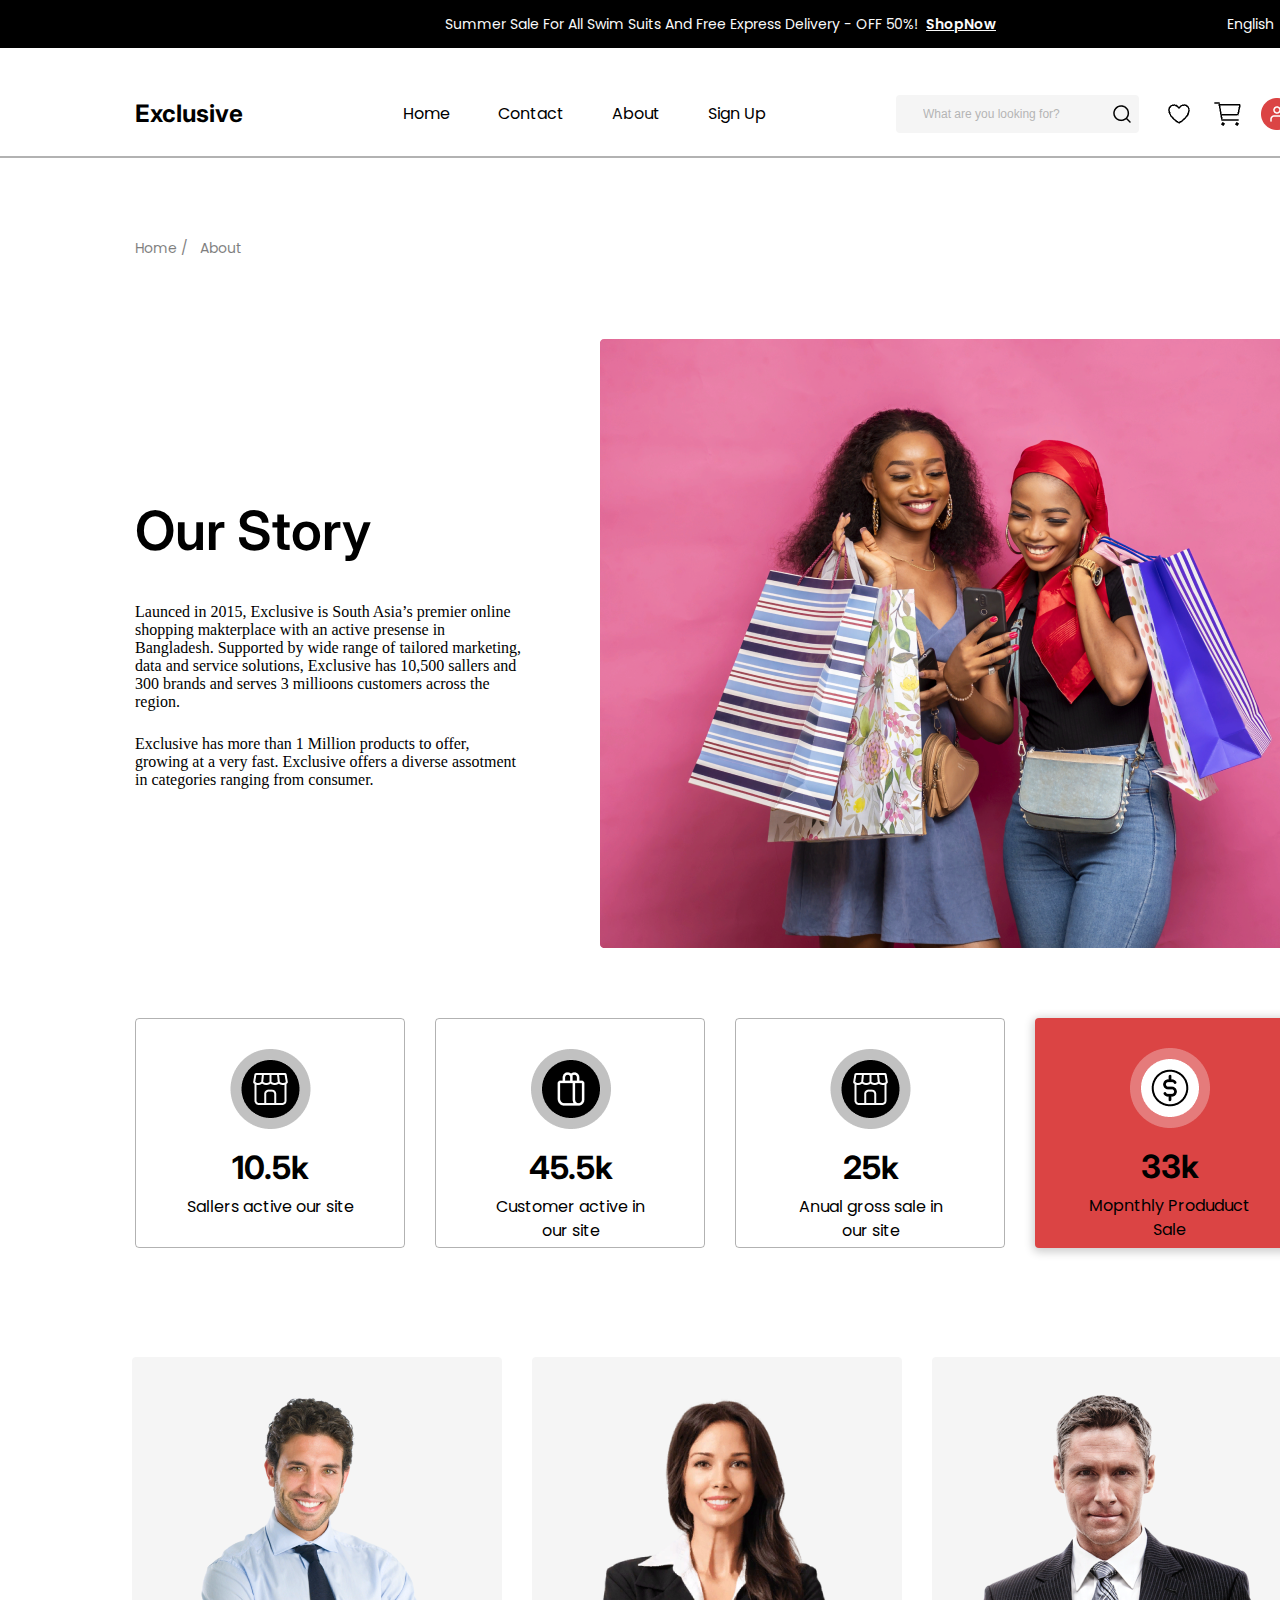
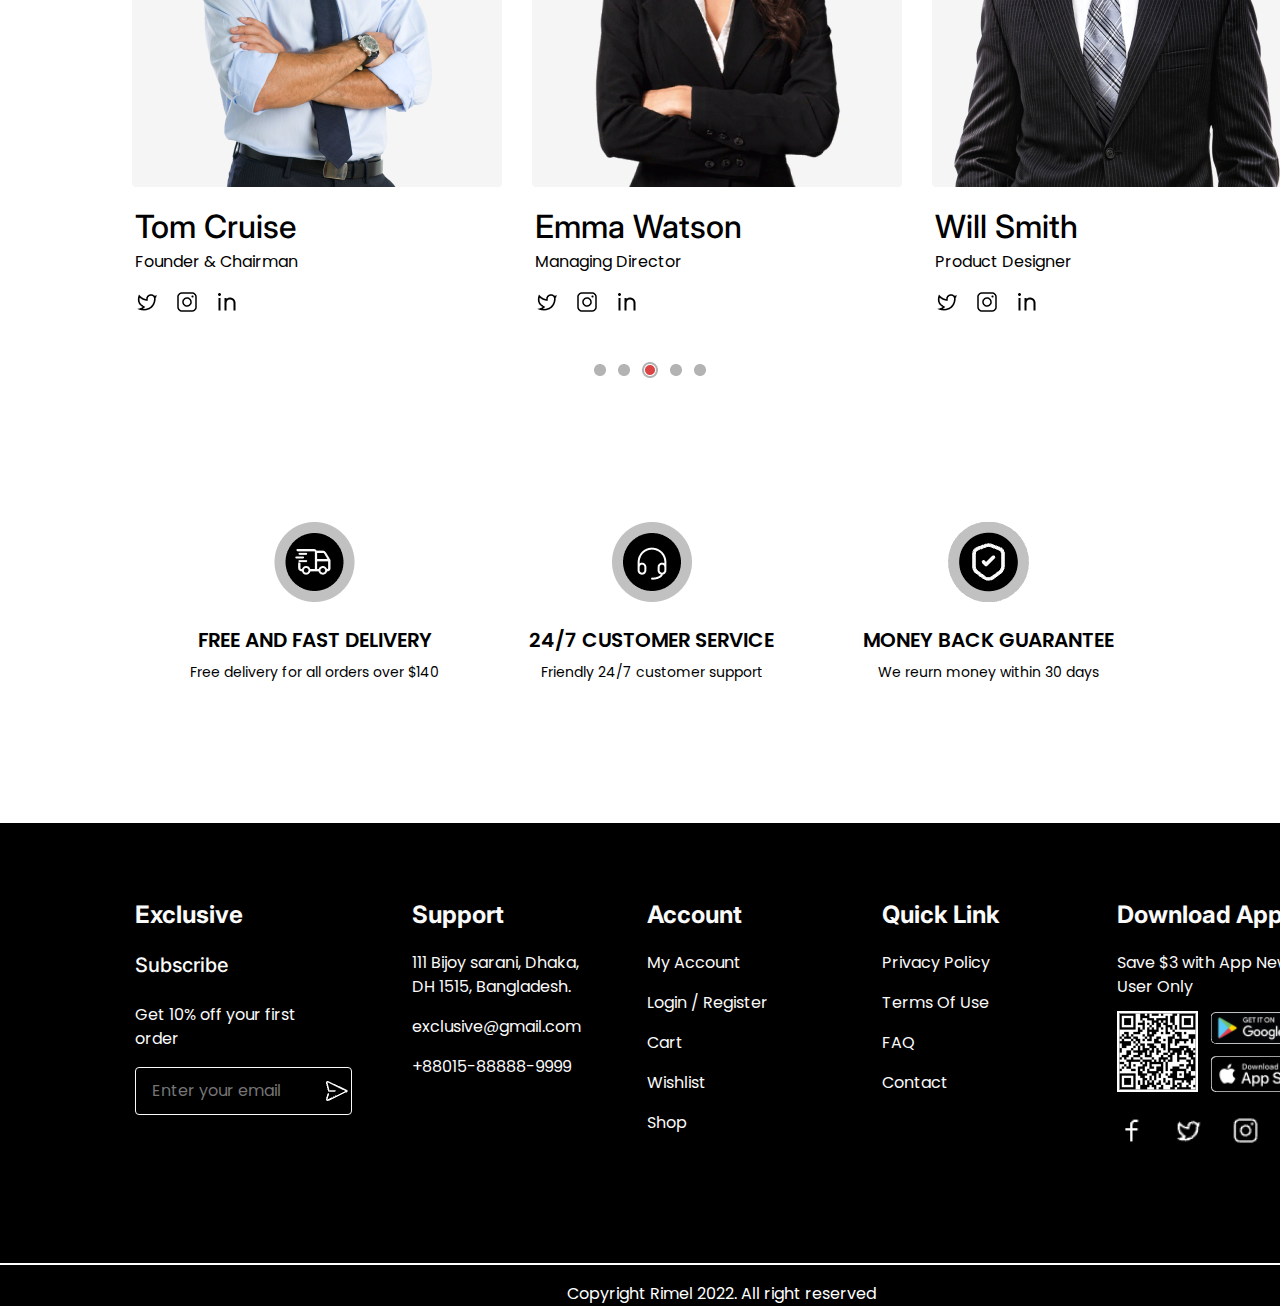
<file: pages/about.html>
<!DOCTYPE html>
<html lang="en">

<head>
    <meta charset="UTF-8">
    <meta name="viewport" content="width=device-width, initial-scale=1.0">
    <link rel="stylesheet" href="../styles/about.css">
    <link rel="preconnect" href="https://fonts.gstatic.com" crossorigin>
    <link
        href="https://fonts.googleapis.com/css2?family=Changa+One:ital@0;1&family=DM+Serif+Display:ital@0;1&family=Inter:wght@100..900&family=Jim+Nightshade&family=Noto+Serif:ital,wght@0,100..900;1,100..900&family=PT+Sans:ital,wght@0,400;0,700;1,400;1,700&family=Poppins:ital,wght@0,100;0,200;0,300;0,400;0,500;0,600;0,700;0,800;0,900;1,100;1,200;1,300;1,400;1,500;1,600;1,700;1,800;1,900&family=Prompt:ital,wght@0,100;0,200;0,300;0,400;0,500;0,600;0,700;0,800;0,900;1,100;1,200;1,300;1,400;1,500;1,600;1,700;1,800;1,900&family=Raleway:ital,wght@0,100..900;1,100..900&family=Roboto:ital,wght@0,100;0,300;0,400;0,500;0,700;0,900;1,100;1,300;1,400;1,500;1,700;1,900&display=swap"
        rel="stylesheet">
    <link rel="preconnect" href="https://fonts.gstatic.com" crossorigin>
    <link
        href="https://fonts.googleapis.com/css2?family=Changa+One:ital@0;1&family=DM+Serif+Display:ital@0;1&family=Inter:wght@100..900&family=Jim+Nightshade&family=Noto+Serif:ital,wght@0,100..900;1,100..900&family=PT+Sans:ital,wght@0,400;0,700;1,400;1,700&family=Poppins:ital,wght@0,100;0,200;0,300;0,400;0,500;0,600;0,700;0,800;0,900;1,100;1,200;1,300;1,400;1,500;1,600;1,700;1,800;1,900&family=Prompt:ital,wght@0,100;0,200;0,300;0,400;0,500;0,600;0,700;0,800;0,900;1,100;1,200;1,300;1,400;1,500;1,600;1,700;1,800;1,900&family=Raleway:ital,wght@0,100..900;1,100..900&family=Roboto:ital,wght@0,100;0,300;0,400;0,500;0,700;0,900;1,100;1,300;1,400;1,500;1,700;1,900&display=swap"
        rel="stylesheet">
    <title>Document</title>
</head>

<body>
    <!--Navbar-->
    <div class="topnavbar">
        <p class="summer">Summer Sale For All Swim Suits And Free Express Delivery - OFF 50%!</p>
        <a class="ShopNow" href="#">ShopNow</a>
        <div class="language">
            <p>English</p>
            <img src="../images/umarbek/checkout/DropDown.png" alt="">
        </div>
    </div>
    <div class="navbar">
        <div class="loglinks">
            <p class="exc">Exclusive</p>
            <ul>
                <li><a href="#">Home</a></li>
                <li><a href="#">Contact</a></li>
                <li><a href="#">About</a></li>
                <li><a href="#">Sign Up</a></li>
            </ul>
        </div>
        <div class="sets">
            <div class="looking">
                <input type="text" placeholder="What are you looking for?">
                <img src="../images/umarbek/checkout/Component 2.png" alt="">
            </div>
            <div class="nots">
                <img src="../images/umarbek/account/Wishlist=Off.png" alt="">
                <img src="../images/umarbek/account/Cart1.png" alt="">
                <img src="../images/umarbek/account/user.png" alt="">
            </div>
        </div>
    </div>
    <div class="line"></div>
    <div class="header">
        <div class="bloglinks">
            <a class="sections" href="#">Home /</a>
            <a class="sections" href="#">About</a>
        </div>
        <div class="container">
            <div class="text">
                <h1>Our Story</h1>
                <p>Launced in 2015, Exclusive is South Asia’s premier online shopping makterplace with an active presense in Bangladesh. Supported by wide range of tailored marketing, data and service solutions, Exclusive has 10,500 sallers and 300 brands and serves 3 millioons customers across the region. </p>
                <p>Exclusive has more than 1 Million products to offer, growing at a very fast. Exclusive offers a diverse assotment in categories ranging  from consumer.</p>
            </div>
            <img src="../images/umarbek/about/Side Image.png" alt="">
        </div>
    </div>
    <div class="header2">
        <div class="Services">
            <div class="home">
                <img src="../images/umarbek/about/Services.png" alt="">
                <h1>10.5k </h1>
                <p>Sallers active our site</p>
            </div>
        </div>
        <div class="Services1">
            <div class="home1">
                <img src="../images/umarbek/about/Services (1).png" alt="">
                <h1>33k </h1>
                <p>Mopnthly Produduct Sale</p>
            </div>
        </div>
        <div class="Services">
            <div class="home">
                <img src="../images/umarbek/about/Services (2).png" alt="">
                <h1>45.5k</h1>
                <p>Customer active in our site</p>
            </div>
        </div>
        <div class="Services">
            <div class="home">
                <img src="../images/umarbek/about/Services.png" alt="">
                <h1>25k</h1>
                <p>Anual gross sale in our site</p>
            </div>
        </div>
    </div>
    <div class="header3">
        <div class="users">
            <div class="consumer">
                <div class="tom">
                    <img src="../images/umarbek/about/Frame 874.png" alt="">
                </div>
                <p class="Cruise">Tom Cruise</p>
                <p class="job">Founder & Chairman</p>
                <img class="web" src="../images/umarbek/about/Frame 879.png" alt="">
            </div>
            <div class="consumer">
                <div class="tom">
                    <img src="../images/umarbek/about/Frame 875.png" alt="">
                </div>
                <p class="Cruise">Emma Watson</p>
                <p class="job">Managing Director</p>
                <img class="web" src="../images/umarbek/about/Frame 879.png" alt="">
            </div>
            <div class="consumer">
                <div class="tom">
                    <img src="../images/umarbek/about/Frame 876.png" alt="">
                </div>
                <p class="Cruise">Will Smith</p>
                <p class="job">Product Designer</p>
                <img class="web" src="../images/umarbek/about/Frame 879.png" alt="">
            </div>
        </div>
        <img class="dots" src="../images/umarbek/about/Frame 883.png" alt="">
    </div>
    <div class="header4">
        <div class="companyservices">
            <div class="comfort">
                <img src="../images/umarbek/about/Services (4).png" alt="">
                <h1>FREE AND FAST DELIVERY</h1>
                <p>Free delivery for all orders over $140</p>
            </div>
            <div class="comfort">
                <img src="../images/umarbek/about/Services (5).png" alt="">
                <h1>24/7 CUSTOMER SERVICE</h1>
                <p>Friendly 24/7 customer support</p>
            </div>
            <div class="comfort">
                <img src="../images/umarbek/about/Services (6).png" alt="">
                <h1>MONEY BACK GUARANTEE</h1>
                <p>We reurn money within 30 days</p>
            </div>
        </div>
    </div>
    <!--Footer-->
    <footer>
        <div class="infos">
            <h1>Exclusive</h1>
            <h3>Subscribe</h3>
            <p class="discount">Get 10% off your first order</p>
            <div class="email">
                <input type="text" placeholder="Enter your email">
                <img src="../images/umarbek/checkout/Vector.png" alt="">
            </div>
        </div>
        <div class="infos">
            <h1>Support</h1>
            <p class="discount">111 Bijoy sarani, Dhaka, DH 1515, Bangladesh.</p>
            <p class="discount">exclusive@gmail.com</p>
            <p class="discount">+88015-88888-9999</p>
        </div>
        <div class="infos">
            <h1>Account</h1>
            <p class="discount">My Account</p>
            <p class="discount">Login / Register</p>
            <p class="discount">Cart</p>
            <p class="discount">Wishlist</p>
            <p class="discount">Shop</p>
        </div>
        <div class="infos">
            <h1>Quick Link</h1>
            <p class="discount">Privacy Policy</p>
            <p class="discount">Terms Of Use</p>
            <p class="discount">FAQ</p>
            <p class="discount">Contact</p>
        </div>
        <div class="infos">
            <h1>Download App</h1>
            <p class="discount">Save $3 with App New User Only</p>
            <div class="webs">
                <img src="../images/umarbek/checkout/Qrcode 1.png" alt="">
                <div class="store">
                    <img src="../images/umarbek/checkout/png-transparent-google-play-store-logo-google-play-app-store-android-wallets-text-label-logo.png"
                        alt="">
                    <img src="../images/umarbek/checkout/download-appstore.png" alt="">
                </div>
            </div>
            <img src="../images/umarbek/checkout/Frame 741.png" alt="">
        </div>
    </footer>
    <div class="line1"></div>
    <div class="copy">
        &COPY;
        <p>Copyright Rimel 2022. All right reserved</p>
    </div>
</body>

</html>
</file>
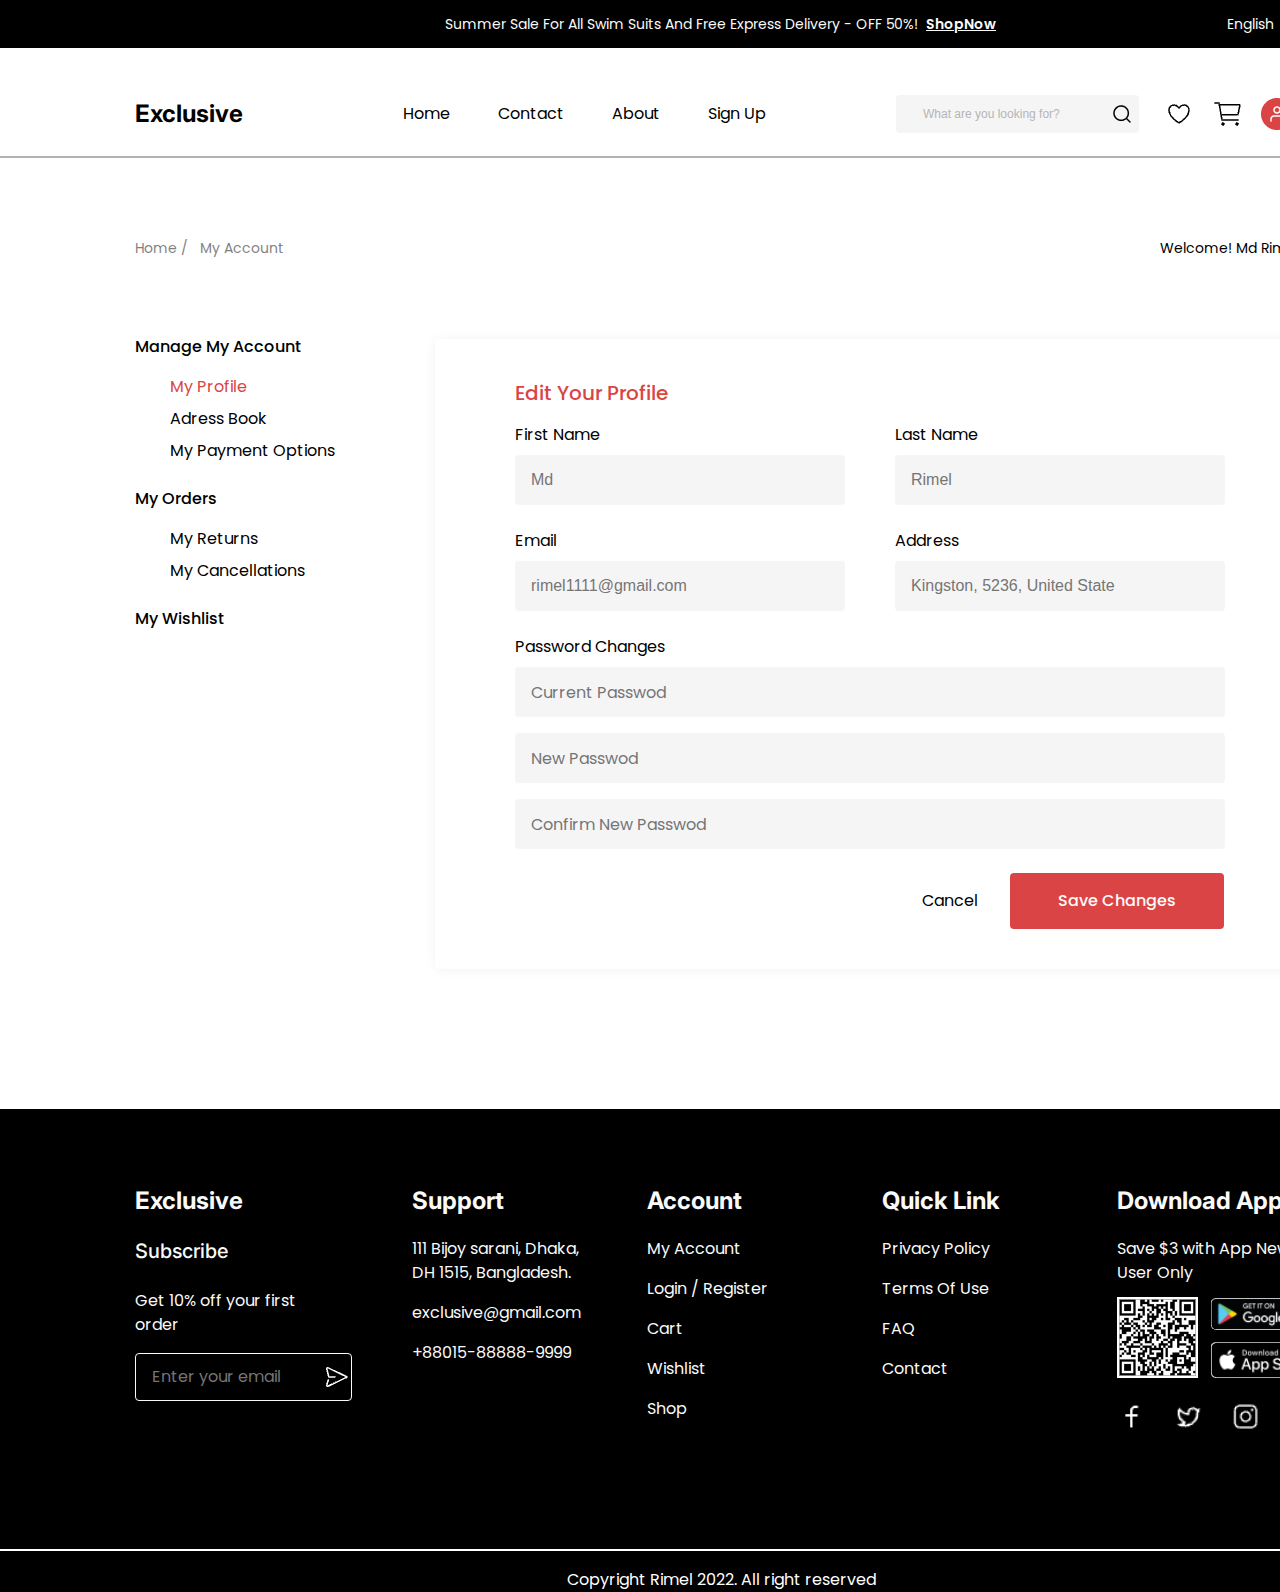
<file: pages/account.html>
<!DOCTYPE html>
<html lang="en">
<head>
    <meta charset="UTF-8">
    <meta name="viewport" content="width=device-width, initial-scale=1.0">
    <link rel="stylesheet" href="../styles/account.css">
    <link rel="preconnect" href="https://fonts.gstatic.com" crossorigin>
    <link href="https://fonts.googleapis.com/css2?family=Changa+One:ital@0;1&family=DM+Serif+Display:ital@0;1&family=Inter:wght@100..900&family=Jim+Nightshade&family=Noto+Serif:ital,wght@0,100..900;1,100..900&family=PT+Sans:ital,wght@0,400;0,700;1,400;1,700&family=Poppins:ital,wght@0,100;0,200;0,300;0,400;0,500;0,600;0,700;0,800;0,900;1,100;1,200;1,300;1,400;1,500;1,600;1,700;1,800;1,900&family=Prompt:ital,wght@0,100;0,200;0,300;0,400;0,500;0,600;0,700;0,800;0,900;1,100;1,200;1,300;1,400;1,500;1,600;1,700;1,800;1,900&family=Raleway:ital,wght@0,100..900;1,100..900&family=Roboto:ital,wght@0,100;0,300;0,400;0,500;0,700;0,900;1,100;1,300;1,400;1,500;1,700;1,900&display=swap" rel="stylesheet">
    <link rel="preconnect" href="https://fonts.gstatic.com" crossorigin>
    <link href="https://fonts.googleapis.com/css2?family=Changa+One:ital@0;1&family=DM+Serif+Display:ital@0;1&family=Inter:wght@100..900&family=Jim+Nightshade&family=Noto+Serif:ital,wght@0,100..900;1,100..900&family=PT+Sans:ital,wght@0,400;0,700;1,400;1,700&family=Poppins:ital,wght@0,100;0,200;0,300;0,400;0,500;0,600;0,700;0,800;0,900;1,100;1,200;1,300;1,400;1,500;1,600;1,700;1,800;1,900&family=Prompt:ital,wght@0,100;0,200;0,300;0,400;0,500;0,600;0,700;0,800;0,900;1,100;1,200;1,300;1,400;1,500;1,600;1,700;1,800;1,900&family=Raleway:ital,wght@0,100..900;1,100..900&family=Roboto:ital,wght@0,100;0,300;0,400;0,500;0,700;0,900;1,100;1,300;1,400;1,500;1,700;1,900&display=swap" rel="stylesheet">
    <title>Document</title>
</head>
<body>
    <!--Navbar-->
    <div class="topnavbar">
        <p class="summer">Summer Sale For All Swim Suits And Free Express Delivery - OFF 50%!</p>
        <a class="ShopNow" href="#">ShopNow</a>
        <div class="language">
            <p>English</p>
            <img src="../images/umarbek/checkout/DropDown.png" alt="">
        </div>
    </div>
    <div class="navbar">
        <div class="loglinks">
            <p class="exc">Exclusive</p>
            <ul>
                <li><a href="#">Home</a></li>
                <li><a href="#">Contact</a></li>
                <li><a href="#">About</a></li>
                <li><a href="#">Sign Up</a></li>
            </ul>
        </div>
        <div class="sets">
            <div class="looking">
                <input type="text" placeholder="What are you looking for?">
                <img src="../images/umarbek/checkout/Component 2.png" alt="">
            </div>
            <div class="nots">
                <img src="../images/umarbek/account/Wishlist=Off.png" alt="">
                <img src="../images/umarbek/account/Cart1.png" alt="">
                <img src="../images/umarbek/account/user.png" alt="">
            </div>
        </div>
    </div>
    <div class="line"></div>
    <!--Header-->
    <div class="header">
    <div class="rimel">
    <div class="bloglinks">
        <a class="sections" href="#">Home /</a>
        <a class="sections" href="#">My Account</a>
    </div>
    <p class="Welcome">Welcome! Md Rimel</p>
    </div>
    <div class="container">
        <div class="text">
            <div class="profile">
                <p>Manage My Account</p>
                <h5 class="mine">My Profile</h5>
                <li>Adress Book</li>
                <li>My Payment Options</li>
            </div>
            <div class="profile">
                <p>My Orders</p>
                <li>My Returns</li>
                <li>My Cancellations</li>
            </div>
            <div class="profile">
                <p>My Wishlist</p>
            </div>
        </div>
        <div class="requests">
            <h1>Edit Your Profile</h1>
            <div class="personalinfos">
                <div class="twiceinput">
                <div class="md">
                    <p class="input1">First Name</p>
                    <input type="text" placeholder="Md">
                </div>
                <div class="md">
                    <p class="input1">Last Name</p>
                    <input type="text" placeholder="Rimel">
                </div>
                </div>
                <div class="twiceinput">
                <div class="md">
                    <p class="input1">Email</p>
                    <input type="text" placeholder="rimel1111@gmail.com">
                </div>
                <div class="md">
                    <p class="input1">Address</p>
                    <input type="text" placeholder="Kingston, 5236, United State">
                </div>
                </div>
                <div class="onebig">
                    <p class="lock">Password Changes</p>
                    <input type="text" placeholder="Current Passwod">
                    <input type="text" placeholder="New Passwod">
                    <input type="text" placeholder="Confirm New Passwod">
                </div>
                <div class="cancelbut">
                    <p class="Cancel">Cancel</p>
                    <button class="but"><p>Save Changes</p></button>
                </div>

            </div>
        </div>
    </div>

    </div>
    <!--Footer-->
    <footer>
        <div class="infos">
            <h1>Exclusive</h1>
            <h3>Subscribe</h3>
            <p class="discount">Get 10% off your first order</p>
            <div class="email">
                <input type="text" placeholder="Enter your email">
                <img src="../images/umarbek/checkout/Vector.png" alt="">
            </div>
        </div>
        <div class="infos">
            <h1>Support</h1>
            <p class="discount">111 Bijoy sarani, Dhaka,  DH 1515, Bangladesh.</p>
            <p class="discount">exclusive@gmail.com</p>
            <p class="discount">+88015-88888-9999</p>
        </div>
        <div class="infos">
            <h1>Account</h1>
            <p class="discount">My Account</p>
            <p class="discount">Login / Register</p>
            <p class="discount">Cart</p>
            <p class="discount">Wishlist</p>
            <p class="discount">Shop</p>
        </div>
        <div class="infos">
            <h1>Quick Link</h1>
            <p class="discount">Privacy Policy</p>
            <p class="discount">Terms Of Use</p>
            <p class="discount">FAQ</p>
            <p class="discount">Contact</p>
        </div>
        <div class="infos">
            <h1>Download App</h1>
            <p class="discount">Save $3 with App New User Only</p>
            <div class="webs">
                <img src="../images/umarbek/checkout/Qrcode 1.png" alt="">
                <div class="store">
                    <img src="../images/umarbek/checkout/png-transparent-google-play-store-logo-google-play-app-store-android-wallets-text-label-logo.png" alt="">
                    <img src="../images/umarbek/checkout/download-appstore.png" alt="">
                </div>
            </div>
            <img src="../images/umarbek/checkout/Frame 741.png" alt="">
        </div>
    </footer>
    <div class="line1"></div>
    <div class="copy">
        &COPY;
        <p>Copyright Rimel 2022. All right reserved</p>
    </div>
</body>
</html>
</file>
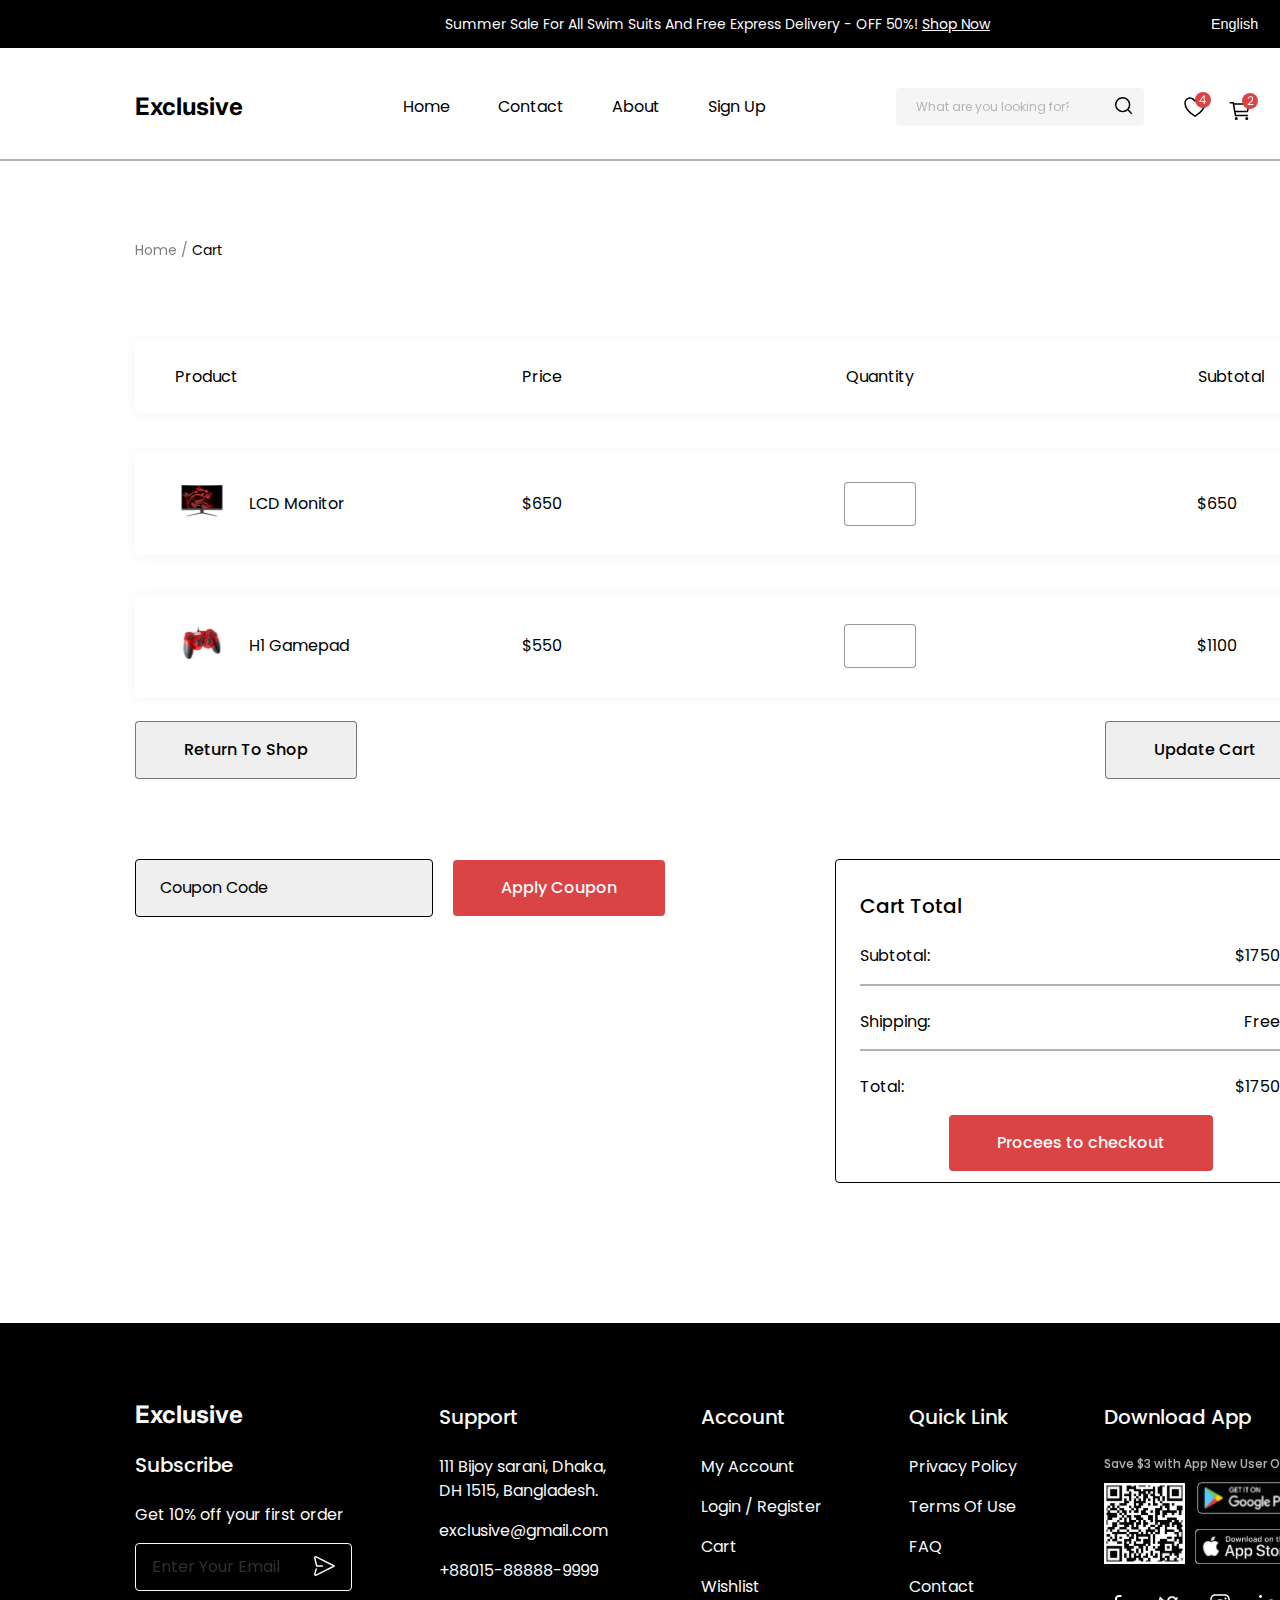
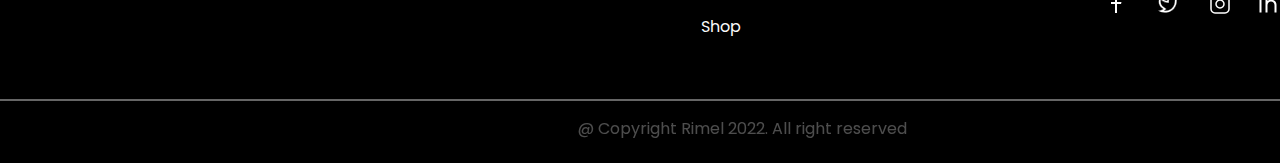
<file: pages/card.html>
<!DOCTYPE html>
<html lang="en">
  <head>
    <meta charset="UTF-8" />
    <meta name="viewport" content="width=device-width, initial-scale=1.0" />
    <title>Card</title>
    <link rel="stylesheet" href="/styles/card.css" />
    <link
      href="https://fonts.googleapis.com/css2?family=Arimo:ital,wght@0,400..700;1,400..700&family=Inter:wght@100;200;300;400;500;600;700;800;900&family=Josefin+Sans:ital,wght@0,100..700;1,100..700&family=Pacifico&family=Poppins:ital,wght@0,100;0,200;0,300;0,400;0,500;0,600;0,700;0,800;0,900;1,100;1,200;1,300;1,400;1,500;1,600;1,700;1,800;1,900&display=swap"
      rel="stylesheet"
    />
    <link
      href="https://fonts.googleapis.com/css2?family=Arimo:ital,wght@0,400..700;1,400..700&family=Inter:wght@100..900&family=Josefin+Sans:ital,wght@0,100..700;1,100..700&family=Pacifico&family=Poppins:ital,wght@0,100;0,200;0,300;0,400;0,500;0,600;0,700;0,800;0,900;1,100;1,200;1,300;1,400;1,500;1,600;1,700;1,800;1,900&display=swap"
      rel="stylesheet"
    />
  </head>
  <body>
    <div class="wrapper">
      <div class="wrapper_top">
        <div>
          <span
            >Summer Sale For All Swim Suits And Free Express Delivery - OFF 50%! </span
          ><span><a href="#"> Shop Now</a></span>
        </div>
        <select name="pets" id="pet-select" class="language">
          <option value="">English</option>
          <option value="dog">Russian</option>
          <option value="cat">Uzbekistan</option>
          <option value="hamster">Arabia</option>
          <option value="parrot">Japan</option>
          <option value="spider">KXDR</option>
          <option value="goldfish">Afganistan</option>
        </select>
      </div>

      <div class="wrapper_navbar">
        <div><h1>Exclusive</h1></div>
        <div>
          <ul>
            <li><a href="#">Home</a></li>
            <li><a href="#">Contact</a></li>
            <li><a href="#">About</a></li>
            <li><a href="#">Sign Up</a></li>
          </ul>
        </div>
        <div>
          <button>
            <input type="search" placeholder="What are you looking for?" />
            <a href="#"><img src="/icons/search.svg" alt="" /></a>
          </button>
        </div>
        <div>
          <a href="#"><img src="/icons/yurakcha 2.svg" alt="" /></a>
          <a href="#"><img src="/icons/Cart1 with buy.svg" alt="" /></a>
          <a href="#"><img src="/icons/user.svg" alt="" /></a>
        </div>
      </div>
      <div class="chiziq"></div>

      <div class="wrapper_page1">
        <p class="page1_word"><span>Home / </span><span> Cart</span></p>
        <div class="page1_box1">
          <a href="#">Product</a>
          <a href="#">Price</a>
          <a href="#">Quantity</a>
          <a href="#">Subtotal</a>
        </div>
        <div class="page1_box2">
          <div><img src="/icons/g27cq4-500x500 1.svg" alt="" /></div>
          <div><p>LCD Monitor</p></div>
          <div><p>$650</p></div>
          <div><input type="number" /></div>
          <div><p>$650</p></div>
        </div>
        <div class="page1_box2">
          <div><img src="/icons/g92-2-500x500 1.svg" alt="" /></div>
          <div><p style="font-size: 16px; width: 103px">H1 Gamepad</p></div>
          <div><p style="margin-left: 170px">$550</p></div>
          <div><input type="number" /></div>
          <div><p>$1100</p></div>
        </div>
        <div class="wrapper_page2">
          <button>
            <a href="#">Return To Shop</a>
          </button>
          <button>
            <a href="#">Update Cart</a>
          </button>
        </div>

        <div class="wrapper_page3">
          <div class="page3_box">
            <button><a href="#">Coupon Code</a></button>
            <button><a href="#">Apply Coupon</a></button>
          </div>

          <div class="page3_block2">
            <div><h1 class="Cart">Cart Total</h1></div>
            <div class="page3_block1">
              <h4>Subtotal:</h4>
              <p>$1750</p>
            </div>
            <div class="chiziq1"></div>
            <div class="page3_block1">
                <h4>Shipping:</h4>
                <p>Free</p>
              </div>
              <div class="chiziq1"></div>
              <div class="page3_block1">
                <h4>Total:</h4>
                <p>$1750</p>
              </div>
              <button class="page3_block3">
          <a href="#">Procees to checkout</a>
              </button>
          </div>
        </div>

      </div>
      <div class="wrapper_footer">
        <div class="footer_links">
          <div class="box_links">
            <div>
              <p>Exclusive</p>
            </div>
            <div>
              <ul>
                <li><a href="#">Subscribe</a></li>
                <li><a href="#">Get 10% off your first order</a></li>
              </ul>
            </div>
            <button class="links_button">
              <input type="email" placeholder="Enter Your Email" />
              <a href="#"><img src="/icons/sms jj.svg" alt="" /></a>
            </button>
          </div>

          <div class="box_links1">
            <div><p>Support</p></div>
            <div>
              <ul>
                <li>
                  <a href="#">111 Bijoy sarani, Dhaka, DH 1515, Bangladesh.</a>
                </li>
                <li><a href="#">exclusive@gmail.com</a></li>
                <li><a href="#">+88015-88888-9999</a></li>
              </ul>
            </div>
          </div>

          <div class="box_links2">
            <div><p>Account</p></div>
            <div>
              <ul>
                <li><a href="#">My Account</a></li>
                <li><a href="#">Login / Register</a></li>
                <li><a href="#">Cart</a></li>
                <li><a href="#">Wishlist</a></li>
                <li><a href="#">Shop</a></li>
              </ul>
            </div>
          </div>

          <div class="box_links2">
            <div><p>Quick Link</p></div>
            <div>
              <ul>
                <li><a href="#">Privacy Policy</a></li>
                <li><a href="#">Terms Of Use</a></li>
                <li><a href="#">FAQ</a></li>
                <li><a href="#">Contact</a></li>
              </ul>
            </div>
          </div>
          <div class="box_links3">
            <div>
              <p>Download App</p>
              <b>Save $3 with App New User Only</b>
            </div>
            <div>
              <div>
                <a href="#"><img src="/icons/Qrcode 1.svg" alt="" /></a>
              </div>
              <div
                style="
                  display: flex;
                  flex-direction: column;
                  gap: 7px;
                  margin-top: -5px;
                "
              >
                <a href="#"><img src="/icons/GooglePlay.svg" alt="" /></a>
                <a href="#"
                  ><img src="/icons/download-appstore.svg" alt=""
                /></a>
              </div>
            </div>
            <div>
              <a href="#"><img src="/icons/Icon-Facebook.svg" alt="" /></a>
              <a href="#"><img src="/icons/Icon-Twitter.svg" alt="" /></a>
              <a href="#"><img src="/icons/icon-instagram.svg" alt="" /></a>
              <a href="#"><img src="/icons/Icon-Linkedin.svg" alt="" /></a>
            </div>
          </div>
        </div>
        <div class="chiziq3"></div>
        <div class="footer_input">
          <p>@ Copyright Rimel 2022. All right reserved</p>
        </div>
      </div>
    </div>
  </body>
</html>
</file>
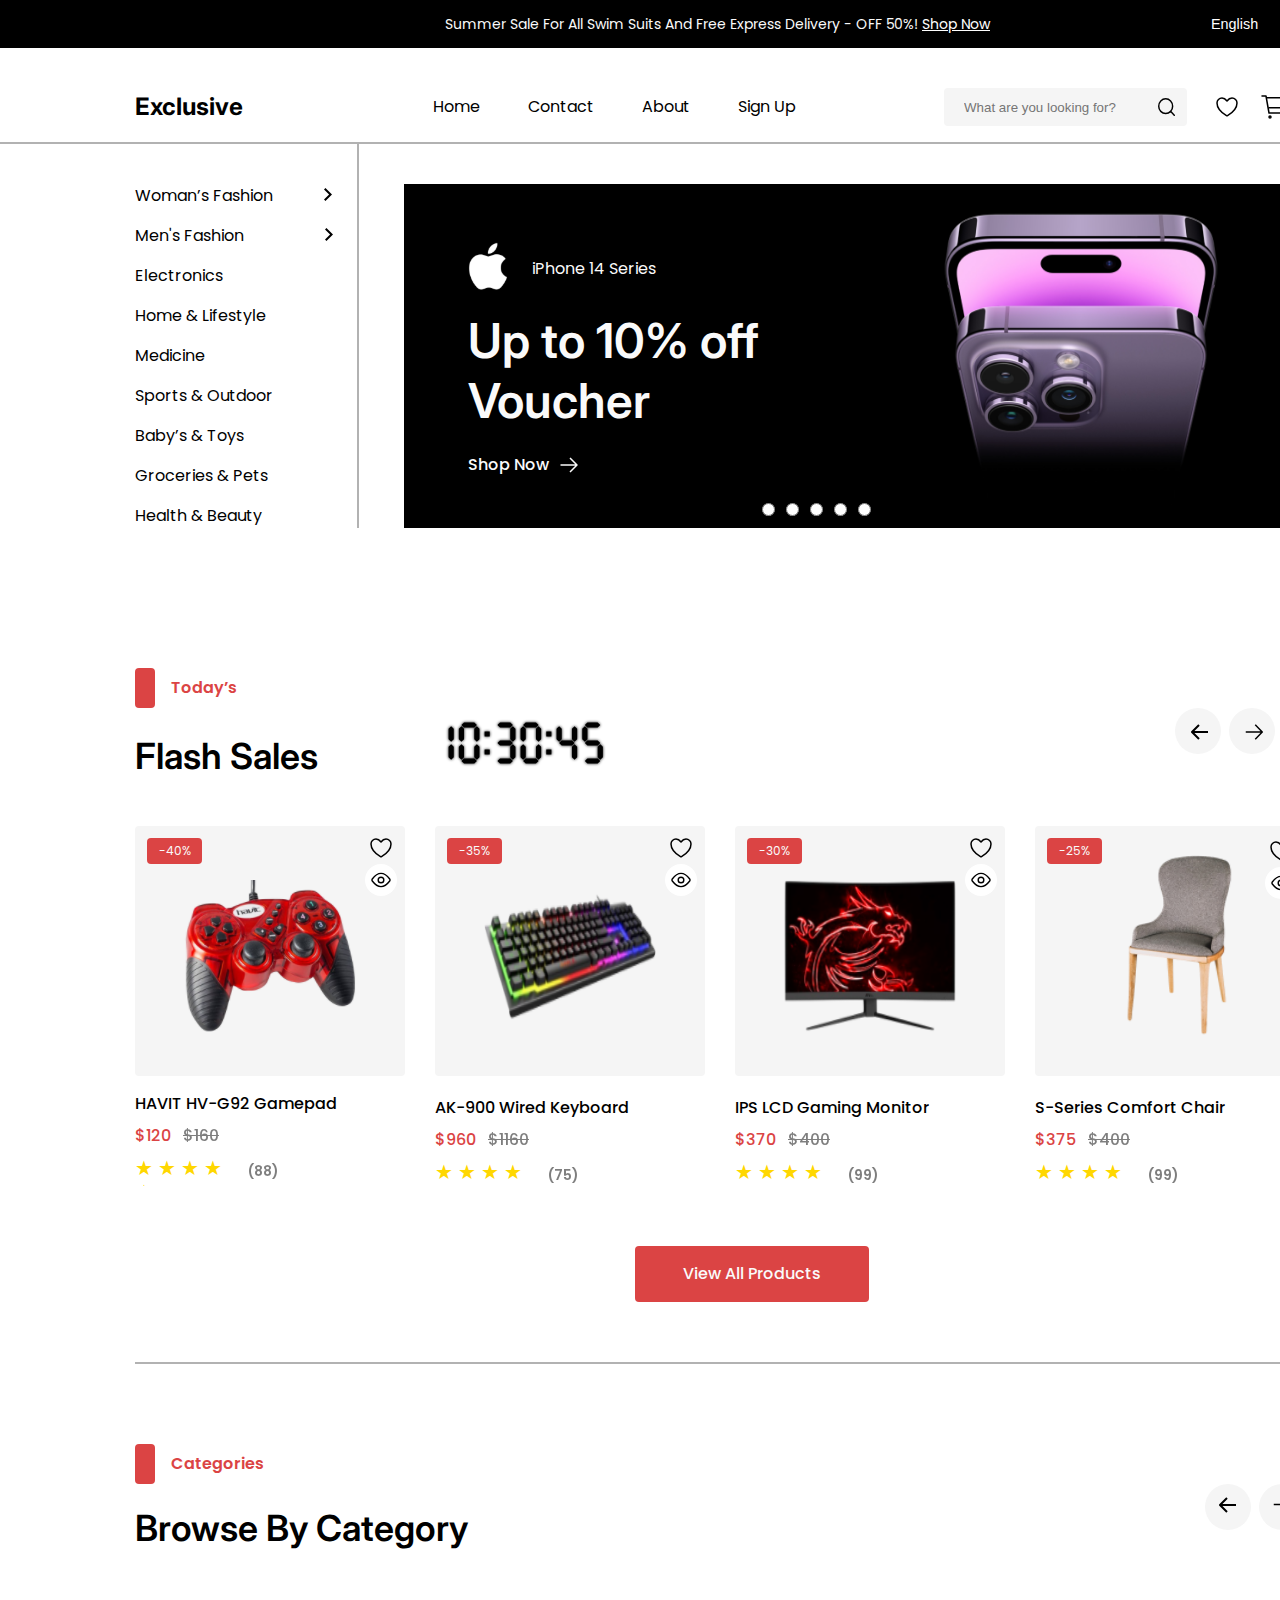
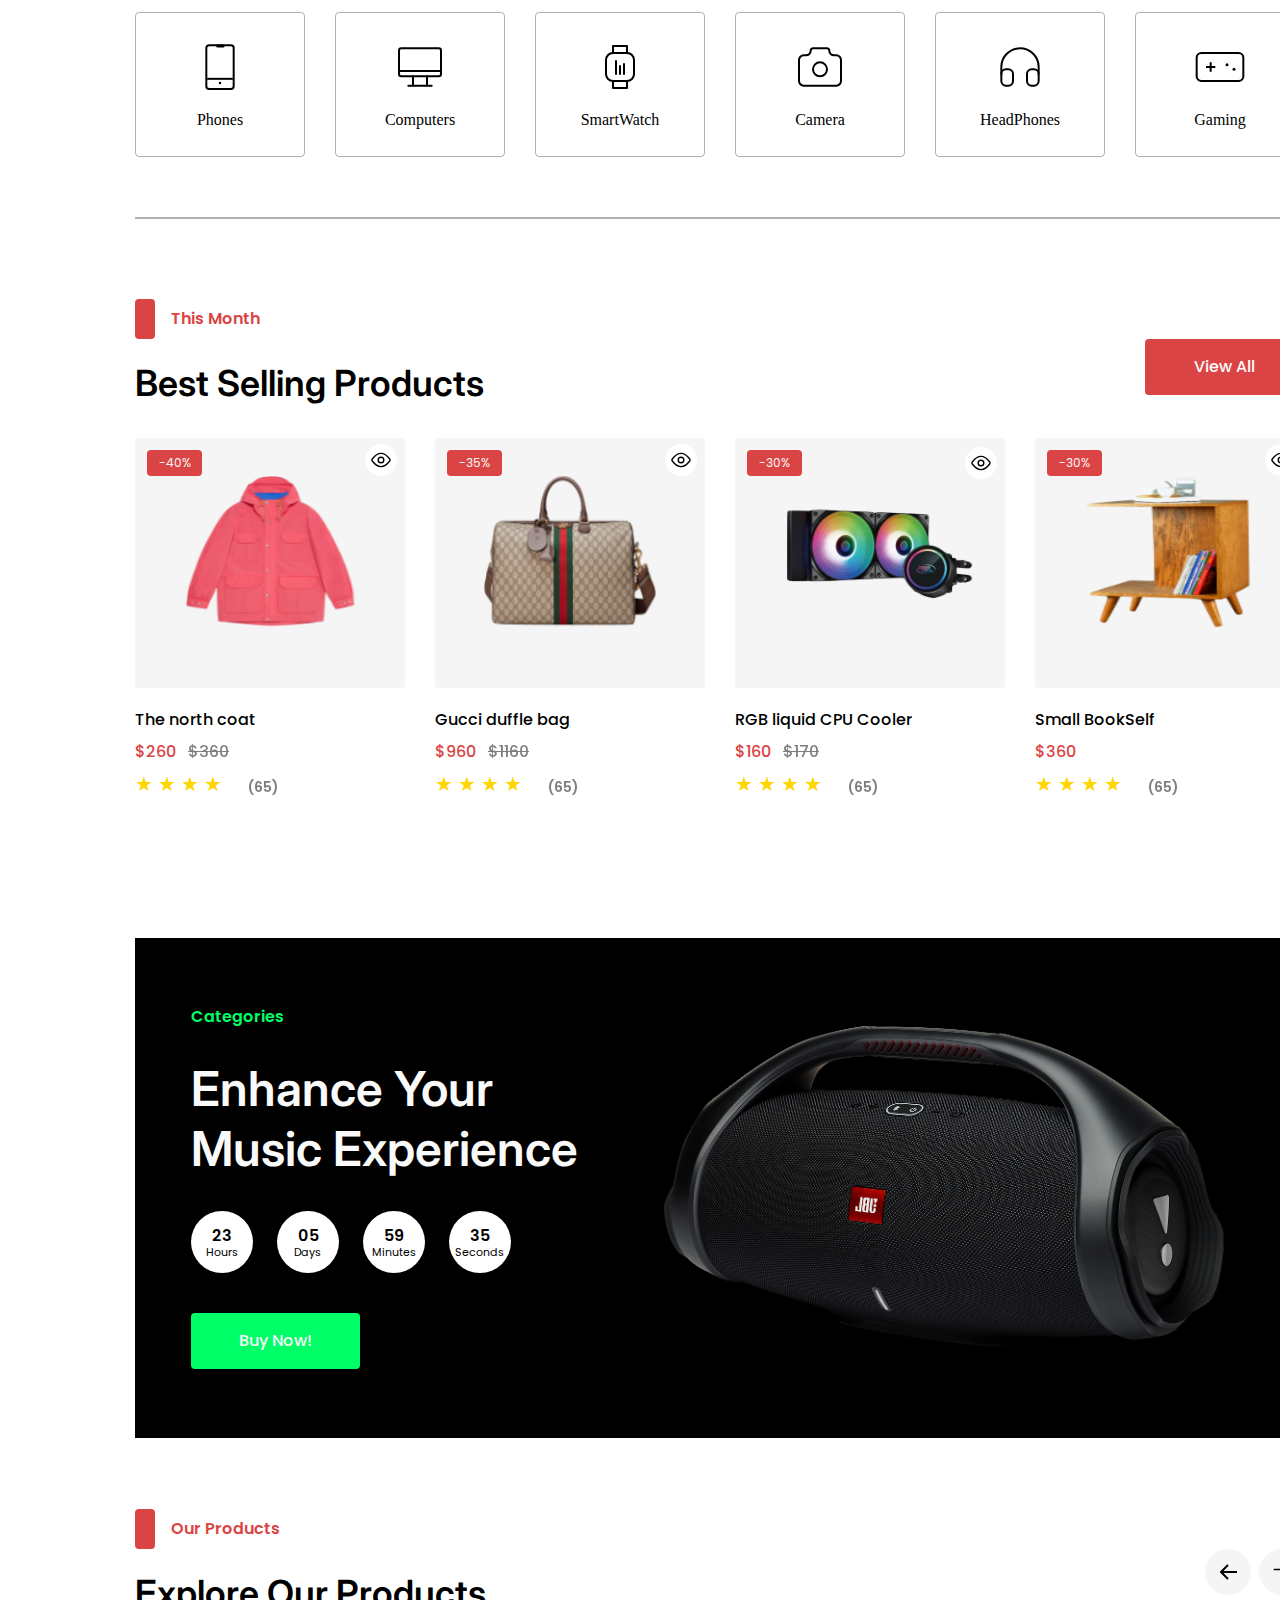
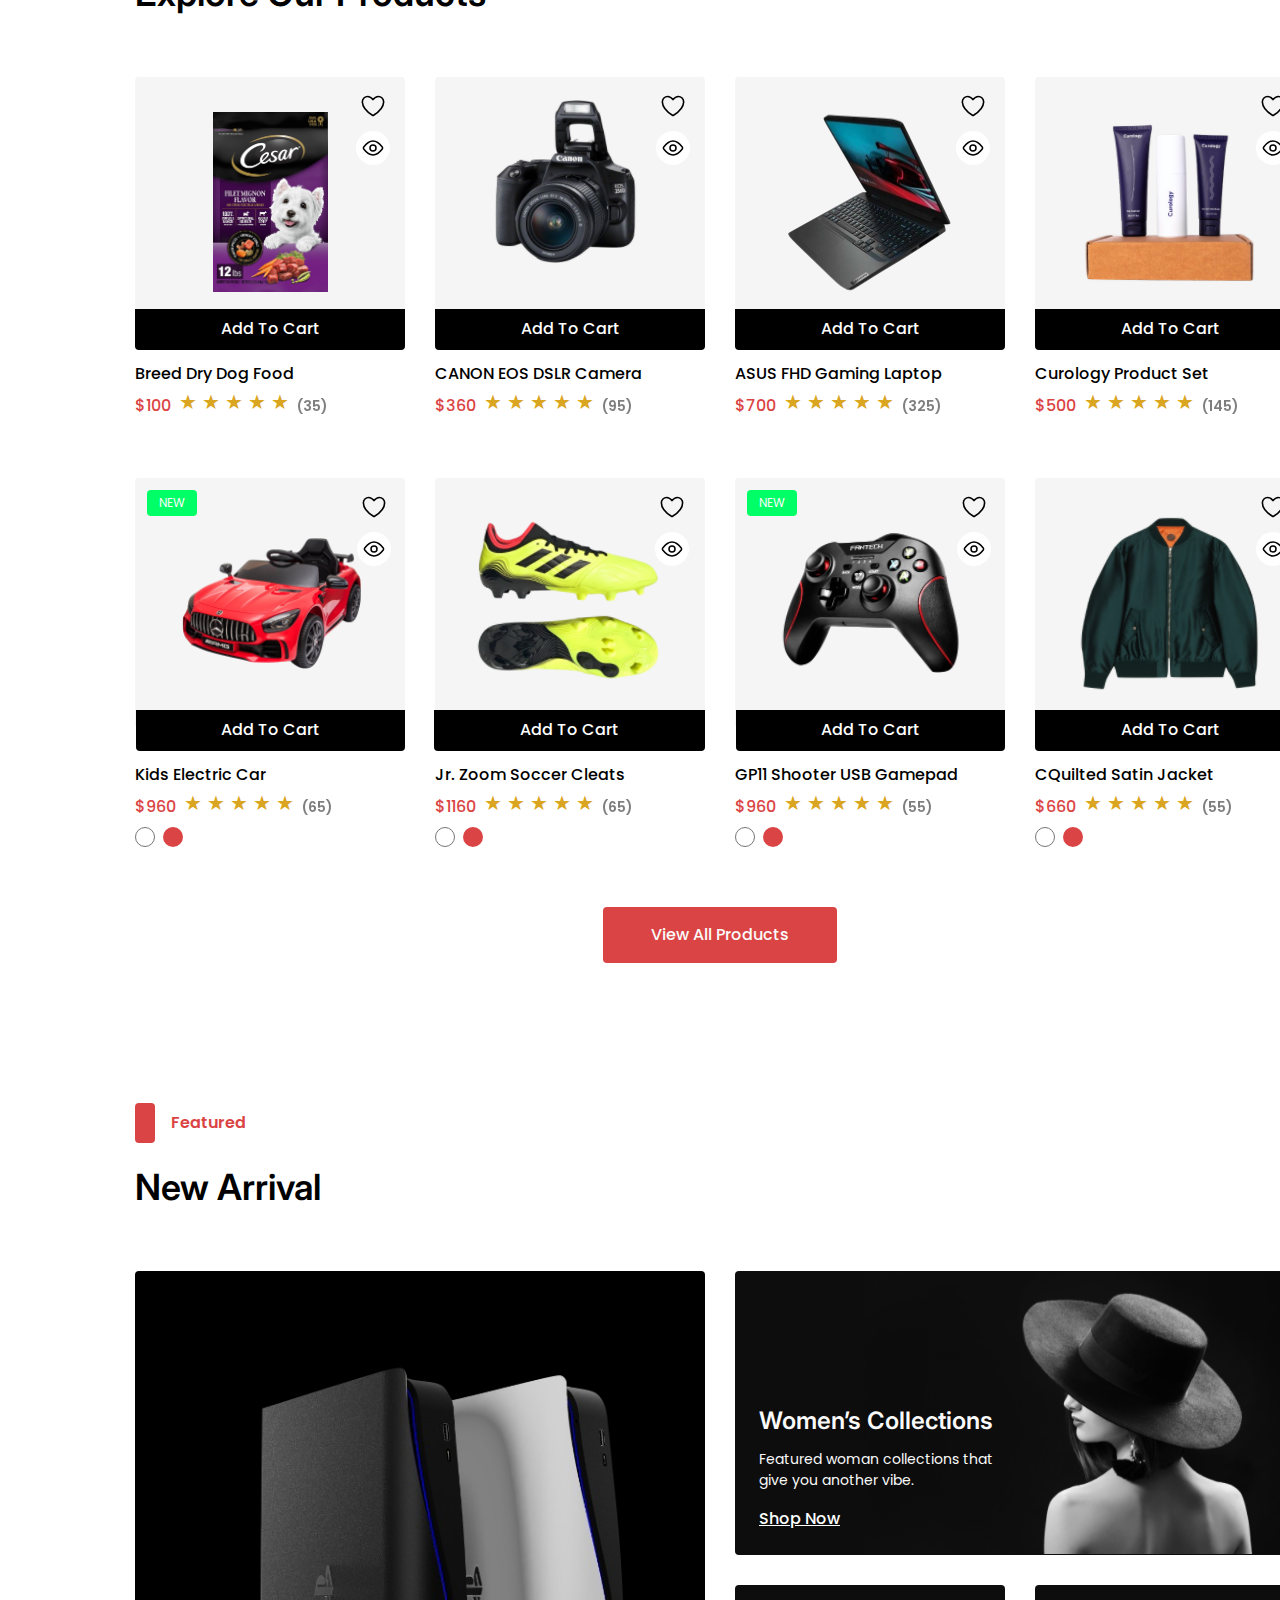
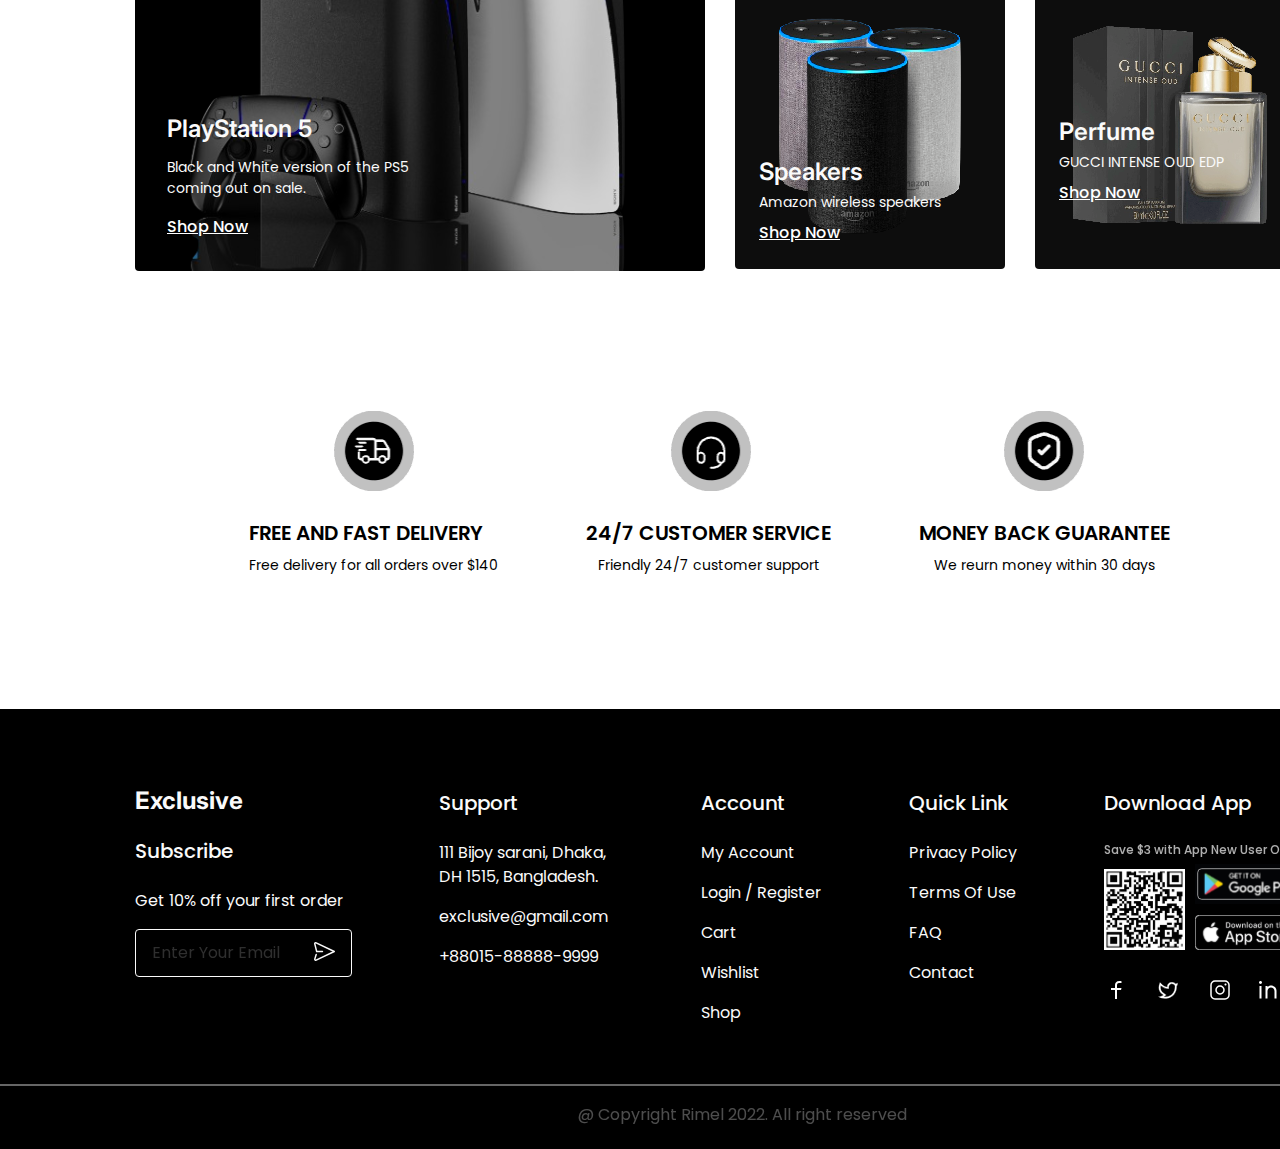
<file: pages/categories.html>
<!DOCTYPE html>
<html lang="en">
  <head>
    <meta charset="UTF-8" />
    <meta name="viewport" content="width=device-width, initial-scale=1.0" />
    <title>Category Dropdown</title>
    <link rel="stylesheet" href="../styles/categories.css" />
    <link
      href="https://fonts.googleapis.com/css2?family=Arimo:ital,wght@0,400..700;1,400..700&family=Inter:wght@100;200;300;400;500;600;700;800;900&family=Josefin+Sans:ital,wght@0,100..700;1,100..700&family=Pacifico&family=Poppins:ital,wght@0,100;0,200;0,300;0,400;0,500;0,600;0,700;0,800;0,900;1,100;1,200;1,300;1,400;1,500;1,600;1,700;1,800;1,900&display=swap"
      rel="stylesheet"
    />
    <link
      href="https://fonts.googleapis.com/css2?family=Arimo:ital,wght@0,400..700;1,400..700&family=Inter:wght@100..900&family=Josefin+Sans:ital,wght@0,100..700;1,100..700&family=Pacifico&family=Poppins:ital,wght@0,100;0,200;0,300;0,400;0,500;0,600;0,700;0,800;0,900;1,100;1,200;1,300;1,400;1,500;1,600;1,700;1,800;1,900&display=swap"
      rel="stylesheet"
    />
  </head>
  <body>
    <div class="wrapper">
      <div class="wrapper_top">
        <div>
          <span
            >Summer Sale For All Swim Suits And Free Express Delivery - OFF 50%! </span
          ><span><a href="#"> Shop Now</a></span>
        </div>
        <select name="pets" id="pet-select" class="language">
          <option value="">English</option>
          <option value="dog">Russian</option>
          <option value="cat">Uzbekistan</option>
          <option value="hamster">Arabia</option>
          <option value="parrot">Japan</option>
          <option value="spider">KXDR</option>
          <option value="goldfish">Afganistan</option>
        </select>
      </div>

      <div class="wrapper_page1">
        <div class="page1_box">
          <div><p>Exclusive</p></div>
          <div>
            <ul>
              <li><a href="#">Home</a></li>
              <li><a href="#">Contact</a></li>
              <li><a href="#">About</a></li>
              <li><a href="#">Sign Up</a></li>
            </ul>
          </div>
          <div>
            <input type="search" placeholder="What are you looking for?" />
            <a href="#"><img src="/icons/search.svg" alt="" /></a>
          </div>
          <div>
            <a href="#"><img src="/icons/yurakcha.svg" alt="" /></a>
            <a href="#"><img src="/icons/Cart=Off.svg" alt="" /></a>
          </div>
        </div>
      </div>

      <div class="chiziq"></div>

      <div class="wrapper_page2">
        <div>
          <div>
            <a href="#">Woman’s Fashion</a
            ><a href="#"><img src="/icons/right vector.svg" alt="" /></a>
          </div>
          <div>
            <a href="#">Men's Fashion</a
            ><a href="#"
              ><img
                src="/icons/right vector.svg"
                alt=""
                style="margin-left: 30px"
            /></a>
          </div>
          <div><a href="#">Electronics</a></div>
          <div><a href="#">Home & Lifestyle</a></div>
          <div><a href="#">Medicine</a></div>
          <div><a href="#">Sports & Outdoor</a></div>
          <div><a href="#">Baby’s & Toys</a></div>
          <div><a href="#">Groceries & Pets</a></div>
          <div><a href="#">Health & Beauty</a></div>
        </div>
        <div class="chiziq1"></div>
        <div class="page2_box">
          <div>
            <div>
              <img src="/icons/1200px-Apple_gray_logo 1.svg" alt="" />
              <p>iPhone 14 Series</p>
            </div>
            <div>
              <h1>Up to 10% off Voucher</h1>
            </div>
            <div>
              <a href="#">Shop Now</a>
              <img src="/icons/icons arrow-right.svg" alt="" />
            </div>
          </div>
          <div>
            <input type="radio" />
            <input type="radio" />
            <input type="radio" />
            <input type="radio" />
            <input type="radio" />
          </div>
          <div>
            <img src="/images/hero_endframe__cvklg0xk3w6e_large 2.png" alt="" />
          </div>
        </div>
      </div>

      <div class="wrapper_page3">
        <div>
          <div class="block"></div>
          <div class="Todays"><p>Today’s</p></div>
        </div>
        <div class="page3_box">
          <div>
            <h1>Flash Sales</h1>
          </div>
          <div>
            <div id="clock"></div>
          </div>
          <div>
            <div>
              <a href="#"><img src="/icons/vector left.svg" alt="" /></a>
            </div>
            <div>
              <a href="#"><img src="/icons/arrow-right.svg" alt="" /></a>
            </div>
          </div>
        </div>

        <div class="page3_box1">
          <div>
            <div class="box1_block1">
              <div class="block1"><p>-40%</p></div>
              <div><img src="/images/img1.png" alt="" /></div>
              <div class="block1_icon">
                <img src="/icons/yurakcha.svg" alt="" />
                <img src="/icons/Fill Eye.svg" alt="" />
              </div>
            </div>
            <div class="block1_word">
              <h1>HAVIT HV-G92 Gamepad</h1>
              <div class="word_input">
                <p>$120</p>
                <del>$160</del>
              </div>
              <div class="stars">
                <p>&starf; &starf; &starf; &starf; &starf;</p>
                <b>(88)</b>
              </div>
            </div>
          </div>
          <div>
            <div class="box1_block1">
              <div class="block1"><p>-35%</p></div>
              <div><img src="/images/ak-900-01-500x500 1.png" alt="" /></div>
              <div class="block1_icon">
                <img src="/icons/yurakcha.svg" alt="" />
                <img src="/icons/Fill Eye.svg" alt="" />
              </div>
            </div>
            <div class="block1_word" style="margin-top: 20px">
              <h1>AK-900 Wired Keyboard</h1>
              <div class="word_input">
                <p>$960</p>
                <del>$1160</del>
              </div>
              <div class="stars">
                <p>&starf; &starf; &starf; &starf; &starf;</p>
                <b>(75)</b>
              </div>
            </div>
          </div>
          <div>
            <div class="box1_block1">
              <div class="block1"><p>-30%</p></div>
              <div><img src="/images/g27cq4-500x500 1.png" alt="" /></div>
              <div class="block1_icon">
                <img src="/icons/yurakcha.svg" alt="" />
                <img src="/icons/Fill Eye.svg" alt="" />
              </div>
            </div>
            <div class="block1_word" style="margin-top: 20px">
              <h1>IPS LCD Gaming Monitor</h1>
              <div class="word_input">
                <p>$370</p>
                <del>$400</del>
              </div>
              <div class="stars">
                <p>&starf; &starf; &starf; &starf; &starf;</p>
                <b>(99)</b>
              </div>
            </div>
          </div>
          <div>
            <div class="box1_block1">
              <div class="block1"><p>-25%</p></div>
              <div>
                <img
                  src="/images/sam-moghadam-khamseh-kvmdsTrGOBM-unsplash 1.png"
                  alt=""
                  style="
                    width: 107px;
                    height: 180px;
                    margin-left: 91px;
                    margin-top: -25px;
                  "
                />
              </div>
              <div class="block1_icon">
                <img src="/icons/yurakcha.svg" alt="" />
                <img src="/icons/Fill Eye.svg" alt="" />
              </div>
            </div>
            <div class="block1_word" style="margin-top: 20px">
              <h1>S-Series Comfort Chair</h1>
              <div class="word_input">
                <p>$375</p>
                <del>$400</del>
              </div>
              <div class="stars">
                <p>&starf; &starf; &starf; &starf; &starf;</p>
                <b>(99)</b>
              </div>
            </div>
          </div>
          <div>
            <div class="box1_block1">
              <div class="block1"><p>-25%</p></div>
              <div>
                <img
                  src="/images/sam-moghadam-khamseh-kvmdsTrGOBM-unsplash 1.png"
                  alt=""
                  style="
                    width: 107px;
                    height: 180px;
                    margin-left: 91px;
                    margin-top: -25px;
                  "
                />
              </div>
              <div class="block1_icon">
                <img src="/icons/yurakcha.svg" alt="" />
                <img src="/icons/Fill Eye.svg" alt="" />
              </div>
            </div>
            <div class="block1_word" style="margin-top: 20px">
              <h1>S-Series Comfort Chair</h1>
              <div class="word_input">
                <p>$375</p>
                <del>$400</del>
              </div>
              <div class="stars">
                <p>&starf; &starf; &starf; &starf; &starf;</p>
                <b>(99)</b>
              </div>
            </div>
          </div>
        </div>

        <button class="page3_button"><a href="/pages/wishlist.html">View All Products</a></button>
        <div class="chiziq2"></div>
        <div class="page3_block">
          <div class="block_word">
            <div class="kvadrat"></div>
            <a href="#">Categories</a>
          </div>
          <div class="page3_block1">
            <div><h1>Browse By Category</h1></div>
            <div>
              <div class="page3_aylana">
                <a href="#"><img src="/icons/vector left.svg" alt="" /></a>
              </div>
              <div class="page3_aylana">
                <a href="#"><img src="/icons/arrow-right.svg" alt="" /></a>
              </div>
            </div>
          </div>
          <div class="page3_box2">
            <div>
              <img src="/icons/telefon 1.svg" alt="" />
              <p>Phones</p>
            </div>
            <div>
              <img src="/icons/telefon2.svg" alt="" />
              <p>Computers</p>
            </div>
            <div>
              <img src="/icons/telefon 3.svg" alt="" />
              <p>SmartWatch</p>
            </div>
            <div>
              <img src="/icons/telefon 4.svg" alt="" />
              <p>Camera</p>
            </div>
            <div>
              <img src="/icons/telefon 5.svg" alt="" />
              <p>HeadPhones</p>
            </div>
            <div>
              <img src="/icons/telefon 6.svg" alt="" />
              <p>Gaming</p>
            </div>
          </div>
          <div class="chiziq2"></div>
        </div>

        <div class="page3_block">
          <div class="block_word">
            <div class="kvadrat"></div>
            <a href="#">This Month</a>
          </div>
          <div class="page3_block1">
            <div><h1>Best Selling Products</h1></div>
            <button class="page3_button1" style="margin-left: -60px">
              <a href="#">View All</a>
            </button>
          </div>
        </div>
      </div>

      <div class="page3_box1">
        <div style="margin-left: 135px">
          <div class="box1_block1">
            <div class="block1"><p>-40%</p></div>
            <div>
              <img
                src="/images/672462_ZAH9D_5626_002_100_0000_Light-The-North-Face-x-Gucci-coat 1.png"
                alt=""
              />
            </div>
            <div class="block1_icon">
              <img src="/icons/yurakcha.svg" alt="" />
              <img src="/icons/Fill Eye.svg" alt="" />
            </div>
          </div>
          <div class="block1_word">
            <h1 style="margin-top: 20px">The north coat</h1>
            <div class="word_input">
              <p>$260</p>
              <del>$360</del>
            </div>
            <div class="stars">
              <p>&starf; &starf; &starf; &starf; &starf;</p>
              <b>(65)</b>
            </div>
          </div>
        </div>
        <div>
          <div class="box1_block1">
            <div class="block1"><p>-35%</p></div>
            <div>
              <img
                src="/images/547953_9C2ST_8746_001_082_0000_Light-Gucci-Savoy-medium-duffle-bag 1.png"
                alt=""
              />
            </div>
            <div class="block1_icon">
              <img src="/icons/yurakcha.svg" alt="" />
              <img src="/icons/Fill Eye.svg" alt="" />
            </div>
          </div>
          <div class="block1_word" style="margin-top: 20px">
            <h1>Gucci duffle bag</h1>
            <div class="word_input">
              <p>$960</p>
              <del>$1160</del>
            </div>
            <div class="stars">
              <p>&starf; &starf; &starf; &starf; &starf;</p>
              <b>(65)</b>
            </div>
          </div>
        </div>
        <div>
          <div class="box1_block1">
            <div class="block1"><p>-30%</p></div>
            <div>
              <img
                src="/images/gammaxx-l240-argb-1-500x500 1.png"
                alt=""
                style="width: 191px; height: 95px; margin-top: 30px"
              />
            </div>
            <div class="block1_icon">
              <img src="/icons/yurakcha.svg" alt="" />
              <img src="/icons/Fill Eye.svg" alt="" style="margin-top: 30px" />
            </div>
          </div>
          <div class="block1_word" style="margin-top: 20px">
            <h1>RGB liquid CPU Cooler</h1>
            <div class="word_input">
              <p>$160</p>
              <del>$170</del>
            </div>
            <div class="stars">
              <p>&starf; &starf; &starf; &starf; &starf;</p>
              <b>(65)</b>
            </div>
          </div>
        </div>
        <div>
          <div class="box1_block1">
            <div class="block1"><p>-30%</p></div>
            <div>
              <img
                src="/images/sam-moghadam-khamseh-L_7MQsHl_aU-unsplash 1.png"
                alt=""
              />
            </div>
            <div class="block1_icon">
              <img src="/icons/yurakcha.svg" alt="" />
              <img src="/icons/Fill Eye.svg" alt="" />
            </div>
          </div>
          <div class="block1_word" style="margin-top: 20px">
            <h1>Small BookSelf</h1>
            <div class="word_input">
              <p>$360</p>
            </div>
            <div class="stars">
              <p>&starf; &starf; &starf; &starf; &starf;</p>
              <b>(65)</b>
            </div>
          </div>
        </div>
      </div>

      <div class="wrapper_page4">
        <div class="page4_box1">
          <div class="box1_block2">
            <p>Categories</p>
            <h1>Enhance Your Music Experience</h1>
            <div class="block2_aylana">
              <div>
                <h4>23</h4>
                <p>Hours</p>
              </div>
              <div>
                <h4>05</h4>
                <p>Days</p>
              </div>
              <div>
                <h4>59</h4>
                <p>Minutes</p>
              </div>
              <div>
                <h4>35</h4>
                <p>Seconds</p>
              </div>
            </div>
            <button>
              <a href="#">Buy Now!</a>
            </button>
          </div>
          <div>
            <img src="/images/JBL_BOOMBOX_2_HERO_020_x1 (1) 1 (1).png" alt="" />
          </div>
        </div>
      </div>

      <div class="wrapper_page5">
        <div class="page5_box">
          <div class="box_block1">
            <div class="block"></div>
            <div class="Todays"><p>Our Products</p></div>
          </div>
          <div class="page3_block1">
            <div><h1>Explore Our Products</h1></div>
            <div>
              <div class="page3_aylana1">
                <a href="#"><img src="/icons/vector left.svg" alt="" /></a>
              </div>
              <div class="page3_aylana">
                <a href="#"><img src="/icons/arrow-right.svg" alt="" /></a>
              </div>
            </div>
          </div>
        </div>

        <div class="page5_box1">
          <div>
            <div class="box1_block3">
              <img src="/images/photo 1.png" alt="" class="img2" />
              <div class="icon_photo" style="margin-left: 28px">
                <img src="/icons/yurakcha.svg" alt="" />
                <img src="/icons/Fill Eye.svg" alt="" />
              </div>
              <button class="block3_button"><a href="#">Add To Cart</a></button>
            </div>
            <div class="block3_bottom">
              <h1>Breed Dry Dog Food</h1>
              <div class="input_block3">
                <p>$100</p>
                <span>&starf; &starf; &starf; &starf; &starf;</span>
                <b>(35)</b>
              </div>
            </div>
          </div>
          <div>
            <div class="box1_block3">
              <img src="/images/photo 2.png" alt="" class="img3" />
              <div class="icon_photo" style="margin-left: 17px">
                <img src="/icons/yurakcha.svg" alt="" />
                <img src="/icons/Fill Eye.svg" alt="" />
              </div>
              <button class="block3_button"><a href="#">Add To Cart</a></button>
            </div>
            <div class="block3_bottom">
              <h1>CANON EOS DSLR Camera</h1>
              <div class="input_block3">
                <p>$360</p>
                <span>&starf; &starf; &starf; &starf; &starf;</span>
                <b>(95)</b>
              </div>
            </div>
          </div>
          <div>
            <div class="box1_block3">
              <img src="/images/photo 3.png" alt="" class="img4" />
              <div class="icon_photo">
                <img src="/icons/yurakcha.svg" alt="" />
                <img src="/icons/Fill Eye.svg" alt="" />
              </div>
              <button class="block3_button"><a href="#">Add To Cart</a></button>
            </div>
            <div class="block3_bottom">
              <h1>ASUS FHD Gaming Laptop</h1>
              <div class="input_block3">
                <p>$700</p>
                <span>&starf; &starf; &starf; &starf; &starf;</span>
                <b>(325)</b>
              </div>
            </div>
          </div>
          <div>
            <div class="box1_block3">
              <img src="/images/photo 4.png" alt="" class="img5" />
              <div class="icon_photo">
                <img src="/icons/yurakcha.svg" alt="" />
                <img src="/icons/Fill Eye.svg" alt="" />
              </div>
              <button class="block3_button"><a href="#">Add To Cart</a></button>
            </div>
            <div class="block3_bottom">
              <h1>Curology Product Set</h1>
              <div class="input_block3">
                <p>$500</p>
                <span>&starf; &starf; &starf; &starf; &starf;</span>
                <b>(145)</b>
              </div>
            </div>
          </div>
        </div>

        <div class="page5_box1">
          <div>
            <div class="box1_block3">
              <div class="quti"><p>NEW</p></div>
              <img src="/images/photo 5.png" alt="" class="img6" />
              <div class="icon_photo" style="margin-left: -5px">
                <img src="/icons/yurakcha.svg" alt="" />
                <img src="/icons/Fill Eye.svg" alt="" />
              </div>
              <button class="block3_button"><a href="#">Add To Cart</a></button>
            </div>
            <div class="block3_bottom">
              <h1>Kids Electric Car</h1>
              <div class="input_block3">
                <p>$960</p>
                <span>&starf; &starf; &starf; &starf; &starf;</span>
                <b>(65)</b>
              </div>
              <div class="block3_aylana">
                <input type="radio" />
                <div class="aylana"></div>
              </div>
            </div>
          </div>
          <div>
            <div class="box1_block3">
              <img src="/images/photo 6.png" alt="" class="img7" />
              <div class="icon_photo" style="margin-left: -10px">
                <img src="/icons/yurakcha.svg" alt="" />
                <img src="/icons/Fill Eye.svg" alt="" />
              </div>
              <button class="block3_button"><a href="#">Add To Cart</a></button>
            </div>
            <div class="block3_bottom">
              <h1>Jr. Zoom Soccer Cleats</h1>
              <div class="input_block3">
                <p>$1160</p>
                <span>&starf; &starf; &starf; &starf; &starf;</span>
                <b>(65)</b>
              </div>
              <div class="block3_aylana">
                <input type="radio" />
                <div class="aylana"></div>
              </div>
            </div>
          </div>
          <div>
            <div class="box1_block3">
              <div class="quti"><p>NEW</p></div>
              <img src="/images/photo 7.png" alt="" class="img8" />
              <div class="icon_photo" style="margin-left: -3px">
                <img src="/icons/yurakcha.svg" alt="" />
                <img src="/icons/Fill Eye.svg" alt="" />
              </div>
              <button class="block3_button"><a href="#">Add To Cart</a></button>
            </div>
            <div class="block3_bottom">
              <h1>GP11 Shooter USB Gamepad</h1>
              <div class="input_block3">
                <p>$960</p>
                <span>&starf; &starf; &starf; &starf; &starf;</span>
                <b>(55)</b>
              </div>
              <div class="block3_aylana">
                <input type="radio" />
                <div class="aylana"></div>
              </div>
            </div>
          </div>
          <div>
            <div class="box1_block3">
              <img src="/images/photo 8.png" alt="" class="img9" />
              <div class="icon_photo" style="margin-left: -5px">
                <img src="/icons/yurakcha.svg" alt="" />
                <img src="/icons/Fill Eye.svg" alt="" />
              </div>
              <button class="block3_button"><a href="#">Add To Cart</a></button>
            </div>
            <div class="block3_bottom">
              <h1>CQuilted Satin Jacket</h1>
              <div class="input_block3">
                <p>$660</p>
                <span>&starf; &starf; &starf; &starf; &starf;</span>
                <b>(55)</b>
              </div>
              <div class="block3_aylana">
                <input type="radio" />
                <div class="aylana"></div>
              </div>
            </div>
          </div>
        </div>
        <button class="page5_button">
          <a href="https://github.com/">View All Products</a>
        </button>

        <div class="box_block1" style="margin-top: 140px">
          <div class="block"></div>
          <div class="Todays"><p>Featured</p></div>
        </div>
        <h1 class="New">New Arrival</h1>
        <div class="box1_block4">
          <div class="box1">
            <img
              src="/images/ps5-slim-goedkope-playstation_large 1.png"
              alt=""
            />
            <h1>PlayStation 5</h1>
            <p>Black and White version of the PS5 coming out on sale.</p>
            <a href="#">Shop Now</a>
          </div>
          <div>
            <div class="box1_block5">
              <img
                src="/images/attractive-woman-wearing-hat-posing-black-background 1.png"
                alt=""
              />
              <h1>Women’s Collections</h1>
              <p>Featured woman collections that give you another vibe.</p>
              <a href="#">Shop Now</a>
            </div>
            <div class="box1_block6">
              <div>
                <img
                  src="/images/69-694768_amazon-echo-png-clipart-transparent-amazon-echo-png 1.png"
                  alt=""
                />
                <h1>Speakers</h1>
                <p>Amazon wireless speakers</p>
                <a href="#">Shop Now</a>
              </div>
              <div>
                <img
                  src="/images/652e82cd70aa6522dd785109a455904c.png"
                  alt=""
                />
                <h1>Perfume</h1>
                <p>GUCCI INTENSE OUD EDP</p>
                <a href="#">Shop Now</a>
              </div>
            </div>
          </div>
        </div>

        <div class="page5_box2">
          <div>
            <img src="/images/Services.png" alt="" />
            <h1>FREE AND FAST DELIVERY</h1>
            <p>Free delivery for all orders over $140</p>
          </div>
          <div>
            <img src="/images/Services (2).png" alt="" />
            <h1>24/7 CUSTOMER SERVICE</h1>
            <p style="text-align: center">Friendly 24/7 customer support</p>
          </div>
          <div>
            <img src="/images/Services (3).png" alt="" />
            <h1 style="font-size: 20px">MONEY BACK GUARANTEE</h1>
            <p style="text-align: center">We reurn money within 30 days</p>
          </div>
        </div>
      </div>

      <div class="wrapper_footer">
        <div class="footer_links">
          <div class="box_links">
            <div>
              <p>Exclusive</p>
            </div>
            <div>
              <ul>
                <li><a href="#">Subscribe</a></li>
                <li><a href="#">Get 10% off your first order</a></li>
              </ul>
            </div>
            <button class="links_button">
              <input type="email" placeholder="Enter Your Email" />
              <a href="#"><img src="/icons/sms jj.svg" alt="" /></a>
            </button>
          </div>

          <div class="box_links1">
            <div><p>Support</p></div>
            <div>
              <ul>
                <li>
                  <a href="#">111 Bijoy sarani, Dhaka, DH 1515, Bangladesh.</a>
                </li>
                <li><a href="#">exclusive@gmail.com</a></li>
                <li><a href="#">+88015-88888-9999</a></li>
              </ul>
            </div>
          </div>

          <div class="box_links2">
            <div><p>Account</p></div>
            <div>
              <ul>
                <li><a href="#">My Account</a></li>
                <li><a href="#">Login / Register</a></li>
                <li><a href="#">Cart</a></li>
                <li><a href="#">Wishlist</a></li>
                <li><a href="#">Shop</a></li>
              </ul>
            </div>
          </div>

          <div class="box_links2">
            <div><p>Quick Link</p></div>
            <div>
              <ul>
                <li><a href="#">Privacy Policy</a></li>
                <li><a href="#">Terms Of Use</a></li>
                <li><a href="#">FAQ</a></li>
                <li><a href="#">Contact</a></li>
              </ul>
            </div>
          </div>
          <div class="box_links3">
            <div>
              <p>Download App</p>
              <b>Save $3 with App New User Only</b>
            </div>
            <div>
              <div>
                <a href="#"><img src="/icons/Qrcode 1.svg" alt="" /></a>
              </div>
              <div
                style="
                  display: flex;
                  flex-direction: column;
                  gap: 7px;
                  margin-top: -5px;
                "
              >
                <a href="#"><img src="/icons/GooglePlay.svg" alt="" /></a>
                <a href="#"
                  ><img src="/icons/download-appstore.svg" alt=""
                /></a>
              </div>
            </div>
            <div>
              <a href="#"><img src="/icons/Icon-Facebook.svg" alt="" /></a>
              <a href="#"><img src="/icons/Icon-Twitter.svg" alt="" /></a>
              <a href="#"><img src="/icons/icon-instagram.svg" alt="" /></a>
              <a href="#"><img src="/icons/Icon-Linkedin.svg" alt="" /></a>
            </div>
          </div>
        </div>
        <div class="chiziq3"></div>
        <div class="footer_input">
          <p>@ Copyright Rimel 2022. All right reserved</p>
        </div>
      </div>
    </div>
    <script src="/js/main.js"></script>
  </body>
</html>
</file>
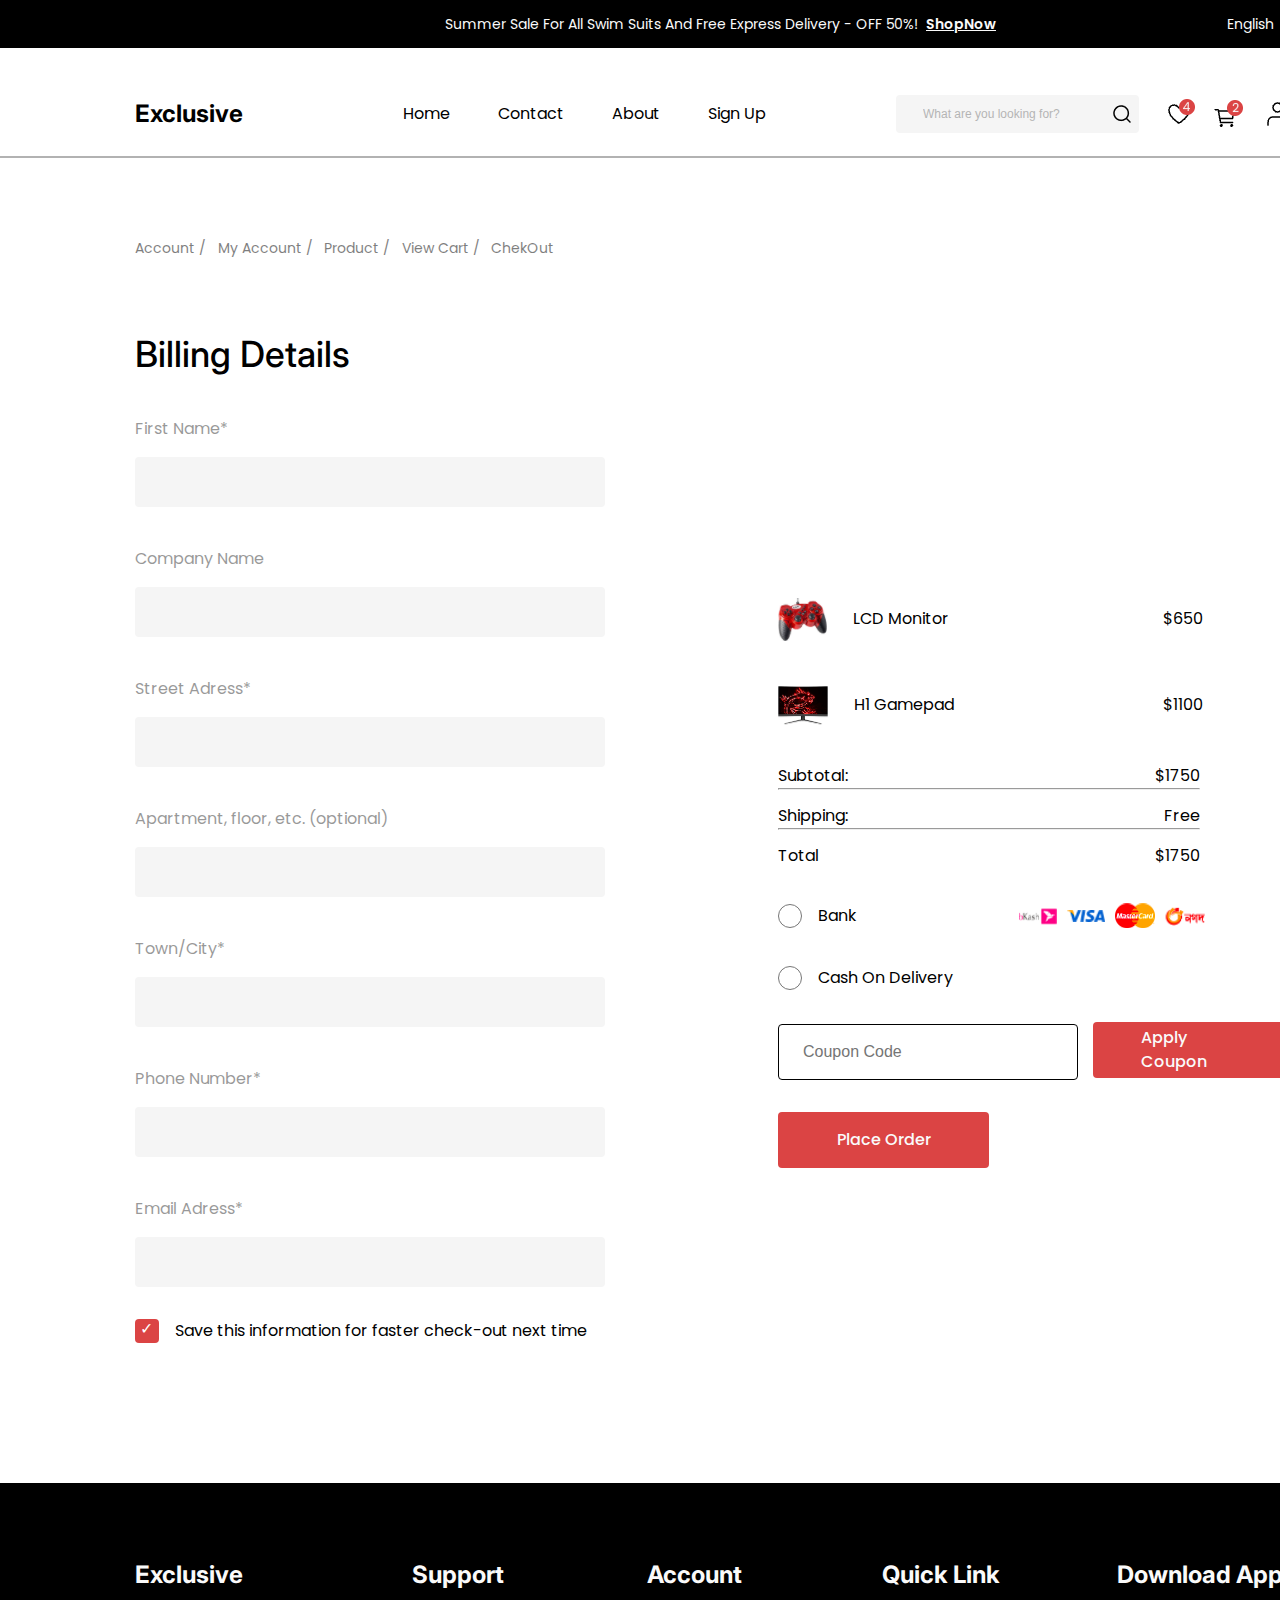
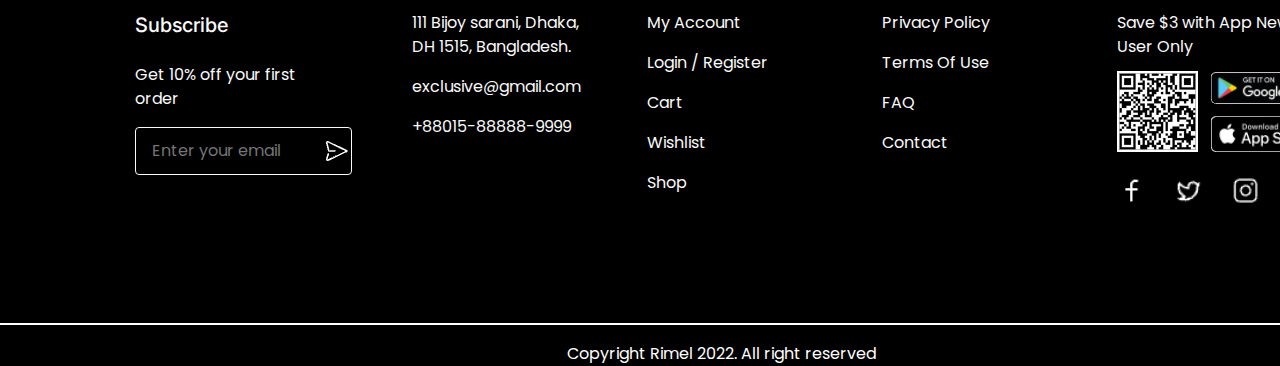
<file: pages/checkout.html>
<!DOCTYPE html>
<html lang="en">
<head>
    <meta charset="UTF-8">
    <meta name="viewport" content="width=device-width, initial-scale=1.0">
    <link rel="stylesheet" href="../styles/checkout.css">
    <link rel="preconnect" href="https://fonts.gstatic.com" crossorigin>
    <link href="https://fonts.googleapis.com/css2?family=Changa+One:ital@0;1&family=DM+Serif+Display:ital@0;1&family=Inter:wght@100..900&family=Jim+Nightshade&family=Noto+Serif:ital,wght@0,100..900;1,100..900&family=PT+Sans:ital,wght@0,400;0,700;1,400;1,700&family=Poppins:ital,wght@0,100;0,200;0,300;0,400;0,500;0,600;0,700;0,800;0,900;1,100;1,200;1,300;1,400;1,500;1,600;1,700;1,800;1,900&family=Prompt:ital,wght@0,100;0,200;0,300;0,400;0,500;0,600;0,700;0,800;0,900;1,100;1,200;1,300;1,400;1,500;1,600;1,700;1,800;1,900&family=Raleway:ital,wght@0,100..900;1,100..900&family=Roboto:ital,wght@0,100;0,300;0,400;0,500;0,700;0,900;1,100;1,300;1,400;1,500;1,700;1,900&display=swap" rel="stylesheet">
    <link rel="preconnect" href="https://fonts.gstatic.com" crossorigin>
    <link href="https://fonts.googleapis.com/css2?family=Changa+One:ital@0;1&family=DM+Serif+Display:ital@0;1&family=Inter:wght@100..900&family=Jim+Nightshade&family=Noto+Serif:ital,wght@0,100..900;1,100..900&family=PT+Sans:ital,wght@0,400;0,700;1,400;1,700&family=Poppins:ital,wght@0,100;0,200;0,300;0,400;0,500;0,600;0,700;0,800;0,900;1,100;1,200;1,300;1,400;1,500;1,600;1,700;1,800;1,900&family=Prompt:ital,wght@0,100;0,200;0,300;0,400;0,500;0,600;0,700;0,800;0,900;1,100;1,200;1,300;1,400;1,500;1,600;1,700;1,800;1,900&family=Raleway:ital,wght@0,100..900;1,100..900&family=Roboto:ital,wght@0,100;0,300;0,400;0,500;0,700;0,900;1,100;1,300;1,400;1,500;1,700;1,900&display=swap" rel="stylesheet">
    <title>Document</title>
</head>
<body>
    <div class="topnavbar">
        <p class="summer">Summer Sale For All Swim Suits And Free Express Delivery - OFF 50%!</p>
        <a class="ShopNow" href="#">ShopNow</a>
        <div class="language">
            <p>English</p>
            <img src="../images/umarbek/checkout/DropDown.png" alt="">
        </div>
    </div>
    <div class="navbar">
        <div class="loglinks">
            <p class="exc">Exclusive</p>
            <ul>
                <li><a href="#">Home</a></li>
                <li><a href="#">Contact</a></li>
                <li><a href="#">About</a></li>
                <li><a href="#">Sign Up</a></li>
            </ul>
        </div>
        <div class="sets">
            <div class="looking">
                <input type="text" placeholder="What are you looking for?">
                <img src="../images/umarbek/checkout/Component 2.png" alt="">
            </div>
            <div class="nots">
                <img src="../images/umarbek/checkout/Wishlist=On.png" alt="">
                <img src="../images/umarbek/checkout/Cart1 with buy.png" alt="">
                <img src="../images/umarbek/checkout/user.png" alt="">
            </div>
        </div>
    </div>
    <div class="line"></div>
    <div class="header">
        <div class="bloglinks">
            <a class="sections" href="#">Account /</a>
            <a class="sections" href="#">My Account /</a>
            <a class="sections" href="#">Product /</a>
            <a class="sections" href="#">View Cart /</a>
            <a class="sections" href="#">ChekOut</a>
        </div>
        <h1 class="Billing">Billing Details</h1>
        <div class="container">
            <div class="inputgroup">
                <div class="name">
                    <label class="inptext" for="one">First Name*</label>
                    <input type="text">
                </div>
                <div class="name">
                    <label class="inptext" for="one">Company Name</label>
                    <input type="text">
                </div>
                <div class="name">
                    <label class="inptext" for="one">Street Adress*</label>
                    <input type="text">
                </div>
                <div class="name">
                    <label class="inptext" for="one">Apartment, floor, etc. (optional)</label>
                    <input type="text">
                </div>
                <div class="name">
                    <label class="inptext" for="one">Town/City*</label>
                    <input type="text">
                </div>
                <div class="name">
                    <label class="inptext" for="one">Phone Number*</label>
                    <input type="text">
                </div>
                <div class="name">
                    <label class="inptext" for="one">Email Adress*</label>
                    <input type="text">
                </div>
                <div class="check">
                    <div class="chek">
                        &check;
                    </div>
                    <p>Save this information for faster check-out next time</p>
                </div>
            </div>
            <div class="howorder">
                <div class="static">
                    <div class="joystic">
                    <img src="../images/umarbek/checkout/g92-2-500x500 1.png" alt="">
                    <p class="lcd">LCD Monitor</p>
                    </div>
                    <p class="lcd">$650</p>
                </div>
                <div class="static">
                    <div class="joystic">
                    <img src="../images/umarbek/checkout/g27cq4-500x500 1.png" alt="">
                    <p class="lcd">H1 Gamepad</p>
                    </div>
                    <p class="lcd">$1100</p>
                </div>
                <div class="static2">
                    <div class="cost">
                    <p class="Subtotal">Subtotal:</p>
                    <p class="lcd">$1750</p>
                    </div>
                    <hr>
                </div>
                <div class="static2">
                    <div class="cost">
                    <p class="Subtotal">Shipping:</p>
                    <p class="lcd">Free</p>
                    </div>
                    <hr>
                </div>
                <div class="static2">
                    <div class="cost">
                    <p class="Subtotal">Total</p>
                    <p class="lcd">$1750</p>
                    </div>
                </div>
                <div class="paymenttypes">
                    <div class="type1">
                        <input type="radio" id="bank">
                        <label class="Bank" for="bank">Bank</label>
                    </div>
                    <div class="Cards">
                        <img src="../images/umarbek/checkout/image 32.png" alt="">
                        <img src="../images/umarbek/checkout/image 30.png" alt="">
                        <img src="../images/umarbek/checkout/image 31.png" alt="">
                        <img src="../images/umarbek/checkout/image 33.png" alt="">
                    </div>
                </div>
                <div class="paymenttypes">
                    <div class="type1">
                        <input type="radio" id="bank">
                        <label class="Bank" for="bank">Cash On Delivery</label>
                    </div>
                </div>
                <div class="coupon">
                    <input type="text" placeholder="Coupon Code">
                    <button class="but"><p>Apply Coupon</p></button>
                </div>
                <div class="coupon">
                    <button class="but2"><p>Place Order</p></button>
                </div>
            </div>
        </div>
    </div>
    <footer>
        <div class="infos">
            <h1>Exclusive</h1>
            <h3>Subscribe</h3>
            <p class="discount">Get 10% off your first order</p>
            <div class="email">
                <input type="text" placeholder="Enter your email">
                <img src="../images/umarbek/checkout/Vector.png" alt="">
            </div>
        </div>
        <div class="infos">
            <h1>Support</h1>
            <p class="discount">111 Bijoy sarani, Dhaka,  DH 1515, Bangladesh.</p>
            <p class="discount">exclusive@gmail.com</p>
            <p class="discount">+88015-88888-9999</p>
        </div>
        <div class="infos">
            <h1>Account</h1>
            <p class="discount">My Account</p>
            <p class="discount">Login / Register</p>
            <p class="discount">Cart</p>
            <p class="discount">Wishlist</p>
            <p class="discount">Shop</p>
        </div>
        <div class="infos">
            <h1>Quick Link</h1>
            <p class="discount">Privacy Policy</p>
            <p class="discount">Terms Of Use</p>
            <p class="discount">FAQ</p>
            <p class="discount">Contact</p>
        </div>
        <div class="infos">
            <h1>Download App</h1>
            <p class="discount">Save $3 with App New User Only</p>
            <div class="webs">
                <img src="../images/umarbek/checkout/Qrcode 1.png" alt="">
                <div class="store">
                    <img src="../images/umarbek/checkout/png-transparent-google-play-store-logo-google-play-app-store-android-wallets-text-label-logo.png" alt="">
                    <img src="../images/umarbek/checkout/download-appstore.png" alt="">
                </div>
            </div>
            <img src="../images/umarbek/checkout/Frame 741.png" alt="">
        </div>
    </footer>
    <div class="line1"></div>
    <div class="copy">
        &COPY;
        <p>Copyright Rimel 2022. All right reserved</p>
    </div>
</body>
</html>
</file>
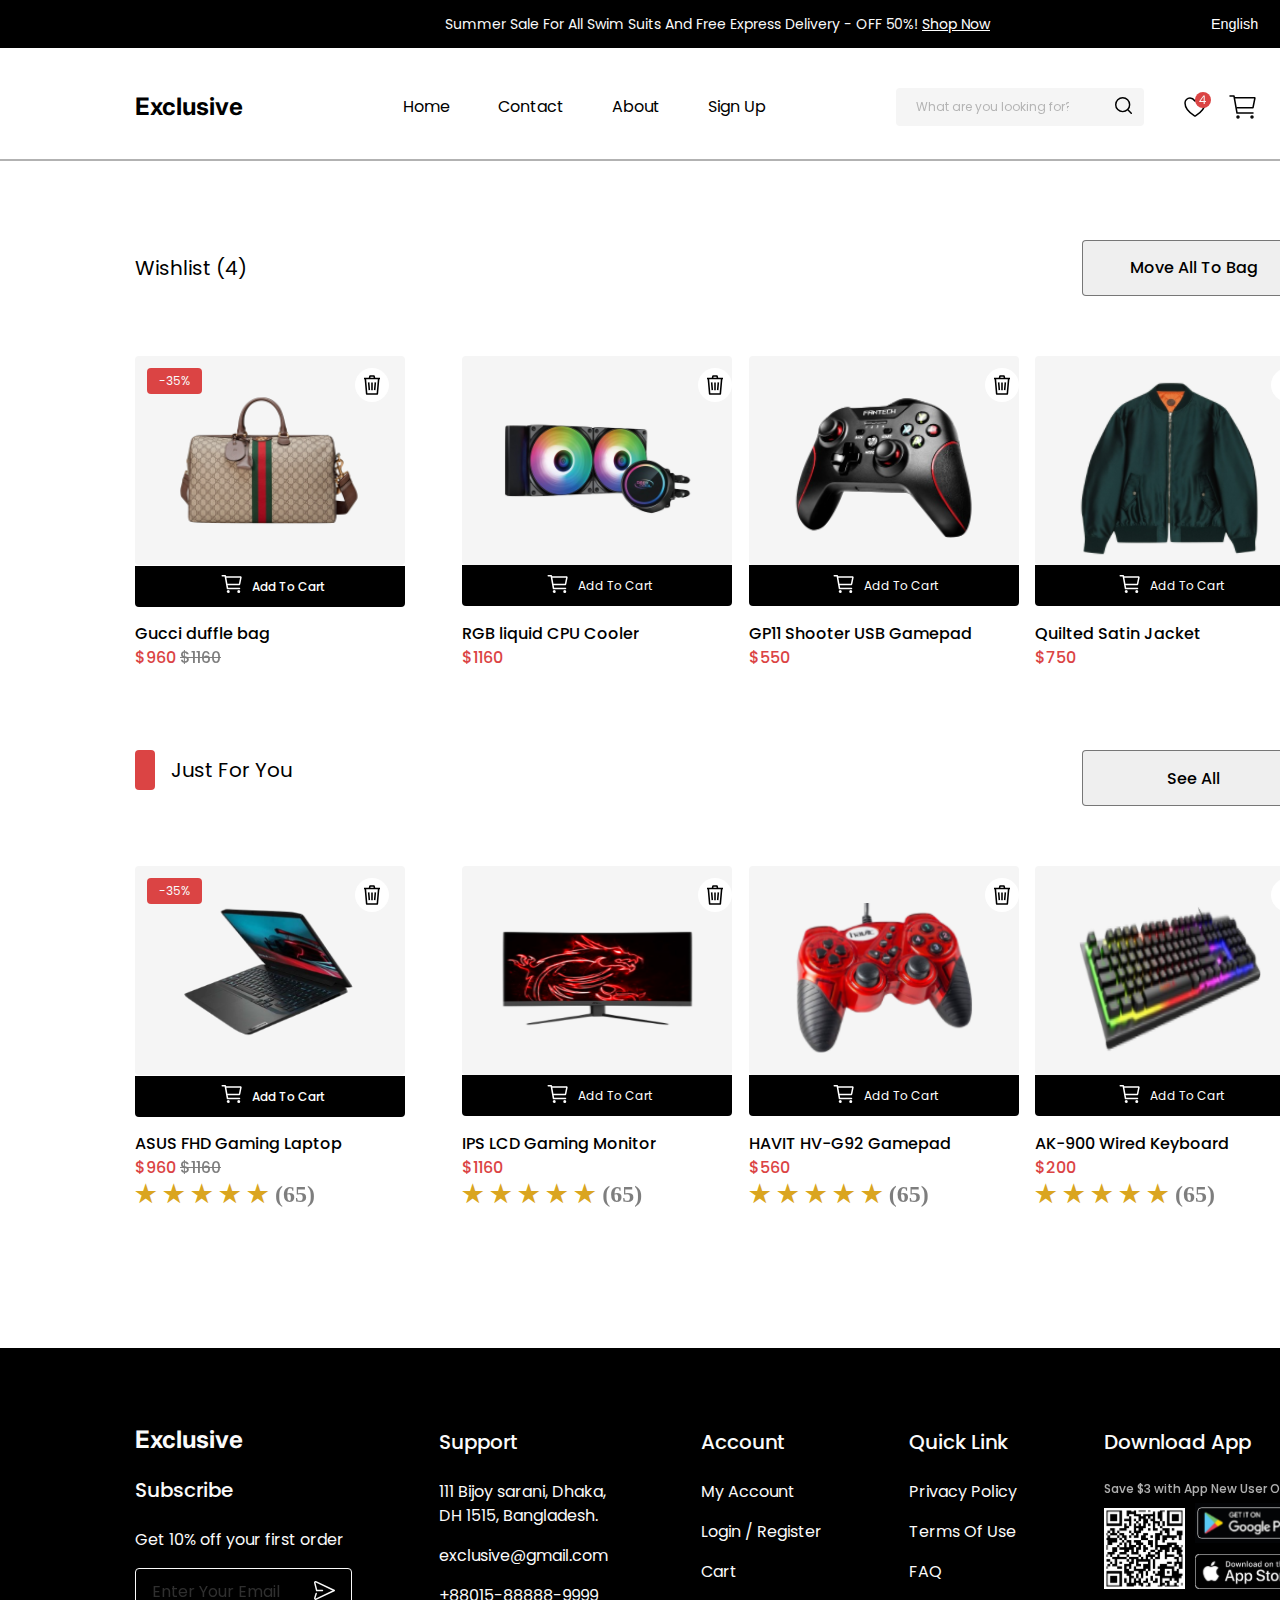
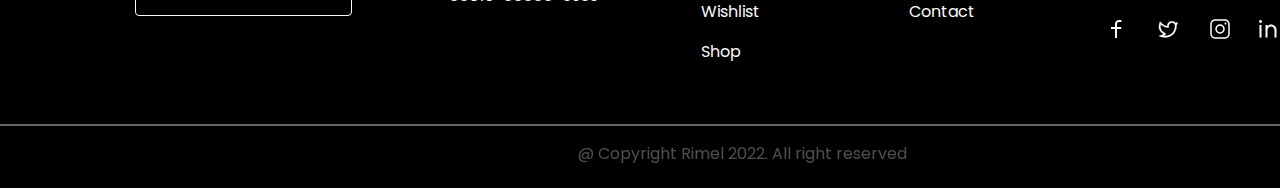
<file: pages/wishlist.html>
<!DOCTYPE html>
<html lang="en">
  <head>
    <meta charset="UTF-8" />
    <meta name="viewport" content="width=device-width, initial-scale=1.0" />
    <title>Wishlist</title>
    <link rel="stylesheet" href="/styles/wishlist.css" />
    <link
      href="https://fonts.googleapis.com/css2?family=Arimo:ital,wght@0,400..700;1,400..700&family=Inter:wght@100;200;300;400;500;600;700;800;900&family=Josefin+Sans:ital,wght@0,100..700;1,100..700&family=Pacifico&family=Poppins:ital,wght@0,100;0,200;0,300;0,400;0,500;0,600;0,700;0,800;0,900;1,100;1,200;1,300;1,400;1,500;1,600;1,700;1,800;1,900&display=swap"
      rel="stylesheet"
    />
    <link
      href="https://fonts.googleapis.com/css2?family=Arimo:ital,wght@0,400..700;1,400..700&family=Inter:wght@100..900&family=Josefin+Sans:ital,wght@0,100..700;1,100..700&family=Pacifico&family=Poppins:ital,wght@0,100;0,200;0,300;0,400;0,500;0,600;0,700;0,800;0,900;1,100;1,200;1,300;1,400;1,500;1,600;1,700;1,800;1,900&display=swap"
      rel="stylesheet"
    />
  </head>
  <body>
    <div class="wrapper">
      <div class="wrapper_top">
        <div>
          <span
            >Summer Sale For All Swim Suits And Free Express Delivery - OFF 50%! </span
          ><span><a href="#"> Shop Now</a></span>
        </div>
        <select name="pets" id="pet-select" class="language">
          <option value="">English</option>
          <option value="dog">Russian</option>
          <option value="cat">Uzbekistan</option>
          <option value="hamster">Arabia</option>
          <option value="parrot">Japan</option>
          <option value="spider">KXDR</option>
          <option value="goldfish">Afganistan</option>
        </select>
      </div>

      <div class="wrapper_navbar">
        <div><h1>Exclusive</h1></div>
        <div>
          <ul>
            <li><a href="#">Home</a></li>
            <li><a href="#">Contact</a></li>
            <li><a href="#">About</a></li>
            <li><a href="#">Sign Up</a></li>
          </ul>
        </div>
        <div>
          <button>
            <input type="search" placeholder="What are you looking for?" />
            <a href="#"><img src="/icons/search.svg" alt="" /></a>
          </button>
        </div>
        <div>
          <a href="#"><img src="/icons/yurakcha 2.svg" alt="" /></a>
          <a href="#"><img src="/icons/Cart=Off.svg" alt="" /></a>
          <a href="#"><img src="/icons/user.svg" alt="" /></a>
        </div>
      </div>
      <div class="chiziq"></div>

      <div class="wrapper_page1">
        <div>
          <div><p>Wishlist (4)</p></div>
          <button><a href="/pages/card.html">Move All To Bag</a></button>
        </div>
        <div class="page1_box">
          <div>
            <div class="box_block1">
              <div class="chegirma"><h1>-35%</h1></div>
              <div>
                <img
                  src="/images/547953_9C2ST_8746_001_082_0000_Light-Gucci-Savoy-medium-duffle-bag 1.png"
                  alt=""
                />
              </div>
              <div>
                <a href="#"><img src="/icons/Frame 568.svg" alt="" /></a>
              </div>
            </div>

            <button
              class="box_button"
              style="
                margin-top: 210px;
                margin-left: -270px;
                width: 270px;
                height: 41px;
                border-radius: 0px 0px 4px 4px;
              "
            >
              <a href="#" style="margin-top: 2px"
                ><img src="/icons/Cart1.svg" alt=""
              /></a>
              <a href="#" style="color: #fff; font-size: 12px">Add To Cart</a>
            </button>
            <div class="block1_text">
              <h1>Gucci duffle bag</h1>
              <p>
                <span>$960 </span><span><del> $1160</del></span>
              </p>
            </div>
          </div>
          <div>
            <div class="box_block1">
              <div>
                <img
                  src="/images/gammaxx-l240-argb-1-500x500 1.png"
                  alt=""
                  style="
                    width: 191px;
                    height: 95px;
                    margin-top: 65px;
                    margin-left: 40px;
                  "
                />
              </div>
              <div>
                <a href="#"
                  ><img
                    src="/icons/Frame 568.svg"
                    alt=""
                    style="
                      width: 34px;
                      height: 34px;
                      margin-top: 12px;
                      margin-left: 0px;
                    "
                /></a>
              </div>
            </div>

            <button class="box_button">
              <a href="#"><img src="/icons/Cart1.svg" alt="" /></a>
              <a href="#">Add To Cart</a>
            </button>
            <div class="block1_text1">
              <h1>RGB liquid CPU Cooler</h1>
              <p>$1160</p>
            </div>
          </div>
          <div>
            <div class="box_block1">
              <div>
                <img
                  src="/images/photo 7.png"
                  alt=""
                  style="
                    width: 178px;
                    height: 150px;
                    margin-top: 37px;
                    margin-left: 46px;
                  "
                />
              </div>
              <div>
                <a href="#"
                  ><img
                    src="/icons/Frame 568.svg"
                    alt=""
                    style="
                      width: 34px;
                      height: 34px;
                      margin-top: 12px;
                      margin-left: 0px;
                    "
                /></a>
              </div>
            </div>

            <button class="box_button">
              <a href="#"><img src="/icons/Cart1.svg" alt="" /></a>
              <a href="#">Add To Cart</a>
            </button>
            <div class="block1_text1">
              <h1>GP11 Shooter USB Gamepad</h1>
              <p>$550</p>
            </div>
          </div>
          <div>
            <div class="box_block1">
              <div>
                <img
                  src="/images/photo 8.png"
                  alt=""
                  style="
                    width: 182px;
                    height: 176px;
                    margin-top: 24px;
                    margin-left: 44px;
                  "
                />
              </div>
              <div>
                <a href="#"
                  ><img
                    src="/icons/Frame 568.svg"
                    alt=""
                    style="
                      width: 34px;
                      height: 34px;
                      margin-top: 12px;
                      margin-left: 1px;
                    "
                /></a>
              </div>
            </div>

            <button class="box_button">
              <a href="#"><img src="/icons/Cart1.svg" alt="" /></a>
              <a href="#">Add To Cart</a>
            </button>
            <div class="block1_text1">
              <h1>Quilted Satin Jacket</h1>
              <p>$750</p>
            </div>
          </div>
        </div>

        <div class="page1_box1">
          <div class="box1_block">
            <div>
              <div class="kvadrat"></div>
              <div><p>Just For You</p></div>
            </div>
            <div>
              <button>
                <a href="#">See All</a>
              </button>
            </div>
          </div>
          <div class="page1_box">
            <div>
              <div class="box_block1">
                <div class="chegirma"><h1>-35%</h1></div>
                <div>
                  <img src="/images/photo 3.png" alt="" />
                </div>
                <div>
                  <a href="#"><img src="/icons/Frame 568.svg" alt="" /></a>
                </div>
              </div>

              <button
                class="box_button"
                style="
                  margin-top: 210px;
                  margin-left: -270px;
                  width: 270px;
                  height: 41px;
                  border-radius: 0px 0px 4px 4px;
                "
              >
                <a href="#" style="margin-top: 2px"
                  ><img src="/icons/Cart1.svg" alt=""
                /></a>
                <a href="#" style="color: #fff; font-size: 12px">Add To Cart</a>
              </button>
              <div class="block1_text">
                <h1>ASUS FHD Gaming Laptop</h1>
                <p>
                  <span>$960 </span><span><del> $1160</del></span>
                </p>
                <h2 style="margin-left: -270px">
                  <span style="color: goldenrod"
                    >&starf; &starf; &starf; &starf; &starf;</span
                  >
                  <span style="opacity: 0.5">(65)</span>
                </h2>
              </div>
            </div>
            <div>
              <div class="box_block1">
                <div>
                  <img
                    src="/images/g27cq4-500x500 1.png"
                    alt=""
                    style="
                      width: 191px;
                      height: 95px;
                      margin-top: 65px;
                      margin-left: 40px;
                    "
                  />
                </div>
                <div>
                  <a href="#"
                    ><img
                      src="/icons/Frame 568.svg"
                      alt=""
                      style="
                        width: 34px;
                        height: 34px;
                        margin-top: 12px;
                        margin-left: 0px;
                      "
                  /></a>
                </div>
              </div>

              <button class="box_button">
                <a href="#"><img src="/icons/Cart1.svg" alt="" /></a>
                <a href="#">Add To Cart</a>
              </button>
              <div class="block1_text1">
                <h1>IPS LCD Gaming Monitor</h1>
                <p>$1160</p>
                <h2>
                  <span style="color: goldenrod"
                    >&starf; &starf; &starf; &starf; &starf;</span
                  >
                  <span style="opacity: 0.5">(65)</span>
                </h2>
              </div>
            </div>
            <div>
              <div class="box_block1">
                <div>
                  <img
                    src="/images/img1.png"
                    alt=""
                    style="
                      width: 178px;
                      height: 150px;
                      margin-top: 37px;
                      margin-left: 46px;
                    "
                  />
                </div>
                <div>
                  <a href="#"
                    ><img
                      src="/icons/Frame 568.svg"
                      alt=""
                      style="
                        width: 34px;
                        height: 34px;
                        margin-top: 12px;
                        margin-left: 0px;
                      "
                  /></a>
                </div>
              </div>

              <button class="box_button">
                <a href="#"><img src="/icons/Cart1.svg" alt="" /></a>
                <a href="#">Add To Cart</a>
              </button>
              <div class="block1_text1">
                <h1>HAVIT HV-G92 Gamepad</h1>
                <p>$560</p>
                <h2>
                  <span style="color: goldenrod"
                    >&starf; &starf; &starf; &starf; &starf;</span
                  >
                  <span style="opacity: 0.5">(65)</span>
                </h2>
              </div>
            </div>
            <div>
              <div class="box_block1">
                <div>
                  <img
                    src="/images/ak-900-01-500x500 1.png"
                    alt=""
                    style="
                      width: 182px;
                      height: 176px;
                      margin-top: 24px;
                      margin-left: 44px;
                    "
                  />
                </div>
                <div>
                  <a href="#"
                    ><img
                      src="/icons/Frame 568.svg"
                      alt=""
                      style="
                        width: 34px;
                        height: 34px;
                        margin-top: 12px;
                        margin-left: 1px;
                      "
                  /></a>
                </div>
              </div>

              <button class="box_button">
                <a href="#"><img src="/icons/Cart1.svg" alt="" /></a>
                <a href="#">Add To Cart</a>
              </button>
              <div class="block1_text1">
                <h1>AK-900 Wired Keyboard</h1>
                <p>$200</p>
                <h2>
                  <span style="color: goldenrod"
                    >&starf; &starf; &starf; &starf; &starf;</span
                  >
                  <span style="opacity: 0.5">(65)</span>
                </h2>
              </div>
            </div>
          </div>
        </div>
      </div>
      <div class="wrapper_footer">
        <div class="footer_links">
          <div class="box_links">
            <div>
              <p>Exclusive</p>
            </div>
            <div>
              <ul>
                <li><a href="#">Subscribe</a></li>
                <li><a href="#">Get 10% off your first order</a></li>
              </ul>
            </div>
            <button class="links_button">
              <input type="email" placeholder="Enter Your Email" />
              <a href="#"><img src="/icons/sms jj.svg" alt="" /></a>
            </button>
          </div>

          <div class="box_links1">
            <div><p>Support</p></div>
            <div>
              <ul>
                <li>
                  <a href="#">111 Bijoy sarani, Dhaka, DH 1515, Bangladesh.</a>
                </li>
                <li><a href="#">exclusive@gmail.com</a></li>
                <li><a href="#">+88015-88888-9999</a></li>
              </ul>
            </div>
          </div>

          <div class="box_links2">
            <div><p>Account</p></div>
            <div>
              <ul>
                <li><a href="#">My Account</a></li>
                <li><a href="#">Login / Register</a></li>
                <li><a href="#">Cart</a></li>
                <li><a href="#">Wishlist</a></li>
                <li><a href="#">Shop</a></li>
              </ul>
            </div>
          </div>

          <div class="box_links2">
            <div><p>Quick Link</p></div>
            <div>
              <ul>
                <li><a href="#">Privacy Policy</a></li>
                <li><a href="#">Terms Of Use</a></li>
                <li><a href="#">FAQ</a></li>
                <li><a href="#">Contact</a></li>
              </ul>
            </div>
          </div>
          <div class="box_links3">
            <div>
              <p>Download App</p>
              <b>Save $3 with App New User Only</b>
            </div>
            <div>
              <div>
                <a href="#"><img src="/icons/Qrcode 1.svg" alt="" /></a>
              </div>
              <div
                style="
                  display: flex;
                  flex-direction: column;
                  gap: 7px;
                  margin-top: -5px;
                "
              >
                <a href="#"><img src="/icons/GooglePlay.svg" alt="" /></a>
                <a href="#"
                  ><img src="/icons/download-appstore.svg" alt=""
                /></a>
              </div>
            </div>
            <div>
              <a href="#"><img src="/icons/Icon-Facebook.svg" alt="" /></a>
              <a href="#"><img src="/icons/Icon-Twitter.svg" alt="" /></a>
              <a href="#"><img src="/icons/icon-instagram.svg" alt="" /></a>
              <a href="#"><img src="/icons/Icon-Linkedin.svg" alt="" /></a>
            </div>
          </div>
        </div>
        <div class="chiziq3"></div>
        <div class="footer_input">
          <p>@ Copyright Rimel 2022. All right reserved</p>
        </div>
      </div>
    </div>
  </body>
</html>
</file>
<file: styles/about.css>
*{
    margin: 0;
    padding: 0;
    box-sizing: border-box;
}
.topnavbar{
    width: 1440px;
    height: 48px;
    /* Button */
    background: rgb(0, 0, 0);
    display: flex;
    align-items: center;
}
.summer{
    /* Title/14PX Regular */
    color: rgb(250, 250, 250);
    font-family: Poppins;
    font-size: 14px;
    font-weight: 400;
    line-height: 21px;
    letter-spacing: 0%;
    margin-left: 445px;
}
.ShopNow{
    color: rgb(250, 250, 250);
    font-family: Poppins;
    font-size: 14px;
    font-weight: 600;
    line-height: 24px;
    letter-spacing: 0%;
    text-align: center;
    text-decoration-line: underline;
    margin-left: 8px;
}
.language{
    display: flex;
    align-items: center;
    gap: 5px;
    padding: 1.5px 0px 1.5px 0px;
    margin-left: 231px;
}
.language p{
    /* Title/14PX Regular */
    color: rgb(250, 250, 250);
    font-family: Poppins;
    font-size: 14px;
    font-weight: 400;
    line-height: 21px;
    letter-spacing: 0%;
    text-align: left;
}
.navbar{
    width: 1440px;
    padding: 47px 135px 23.25px 135px;
    display: flex;
    gap: 130px;
    /* Button */
    /* border: 0.5px solid rgb(0, 0, 0); */
}
.loglinks{
    display: flex;
    gap: 160px;
    align-items: center;
}
.exc{
    /* Heading/24PX Bold */
    color: rgb(0, 0, 0);
    font-family: Inter;
    font-size: 24px;
    font-weight: 700;
    line-height: 24px;
    letter-spacing: 3%;
    text-align: left;
}
ul{
    display: flex;
    gap: 48px;
    align-items: center;
}
li{
    list-style: none;
}
li a{
    /* Title/16PX Regular */
    color: rgb(0, 0, 0);
    font-family: Poppins;
    font-size: 16px;
    font-weight: 400;
    line-height: 24px;
    letter-spacing: 0%;
    text-align: center;
    width: 61px;
    text-decoration: none;
}
.sets{
    display: flex;
    gap: 24px;
    align-items: center;
}
.looking{
    width: 243px;
    height: 38px;
    display: flex;
    justify-content: center;
    align-items: center;
    padding: 7px 12px 7px 0px;
    flex: none;
    order: 0;
    flex-grow: 0;
    border-radius: 4px;
    background: rgb(245, 245, 245);
}
.looking:hover{
    border: 2px solid black;
}
.looking input{
    width: 153px;
    height: 18px;
    /* Auto layout */
    display: flex;
    flex-direction: row;
    justify-content: center;
    align-items: center;
    padding: 0px;
    flex: none;
    order: 0;
    flex-grow: 0;
    margin: 0px 34px;
    /* Text2 */
    opacity: 0.5;
    border: none;
    outline: none;
    background: rgb(245, 245, 245);
    font-size: 12px;
}
.nots{
    display: flex;
    gap: 17px;
    align-items: center;
}
.line{
    border: 0.5px solid rgb(0, 0, 0);
    width: 1440px;
    opacity: 0.3;
}
/* Header */
.header{
    width: 1440px;
    padding: 79.75px 135px 140px 135px;
}
.bloglinks{
    display: flex;
    gap: 11.5px;
}
.sections{
    /* Title/14PX Regular */
    color: rgb(0, 0, 0);
    font-family: Poppins;
    font-size: 14px;
    font-weight: 400;
    line-height: 21px;
    letter-spacing: 0%;
    text-align: left;
    opacity: 0.5;
    text-decoration: none;
    margin-bottom: 80px;
}
.sections:hover{
    opacity: 1;
    text-decoration: underline;
    transition: all 1.5s;
}
.container{
    display: flex;
    align-items: center;
    gap: 75px;
}
.text{
    display: flex;
    flex-direction: column;
    gap: 24px;
}
.text h1{
    /* Heading/54PX SemiBold */
    color: rgb(0, 0, 0);
    font-family: Inter;
    font-size: 54px;
    font-weight: 600;
    line-height: 64px;
    letter-spacing: 6%;
    text-align: justify;
    margin-bottom: 16px;
}
text p{
    color: rgb(0, 0, 0);
    font-family: Poppins;
    font-size: 16px;
    font-weight: 400;
    line-height: 26px;
    letter-spacing: 0%;
    text-align: left;
    width: 525px;
}
.header2{
    width: 1440px;
    height: 230px;
    padding-left: 135px;
    padding-right: 135px;
    padding-bottom: 140px;
    display: flex;
    align-items: center;
    gap: 30px;
}
.Services{
    width: 270px;
    height: 230px;
    /* Inside Auto Layout */
    flex: none;
    order: 0;
    flex-grow: 0;
    box-sizing: border-box;
    border: 1px solid rgba(0, 0, 0, 0.3);
    border-radius: 4px;
    padding: 30px 51px 30px 50px;
}
.home{
    width: 169px;
    height: 170px;
    /* Auto layout */
    display: flex;
    flex-direction: column;
    justify-content: flex-start;
    align-items: center;
    padding: 0px;
}
.home h1{
    /* Heading/32PX Bold */
    color: rgb(0, 0, 0);
    font-family: Inter;
    font-size: 32px;
    font-weight: 700;
    line-height: 30px;
    letter-spacing: 4%;
    text-align: left;
    margin-bottom: 12px;
    margin-top: 24px;
}
.home p{
    /* Title/16PX Regular */
    color: rgb(0, 0, 0);
    font-family: Poppins;
    font-size: 16px;
    font-weight: 400;
    line-height: 24px;
    letter-spacing: 0%;
    text-align: center;
}
.Services1{
    /* Frame 871 */
    position: static;
    width: 270px;
    height: 230px;
    /* Inside Auto Layout */
    flex: none;
    order: 1;
    flex-grow: 0;
    border-radius: 4px;

    /* Categogy/20 */
    box-shadow: 0px 2px 10px 2px rgba(0, 0, 0, 0.2);
    /* Secondary 2 */
    background: rgb(219, 68, 68);
    padding: 30px 51px 30px 50px;
}
.home1{
    width: 169px;
    height: 170px;
    /* Auto layout */
    display: flex;
    flex-direction: column;
    justify-content: flex-start;
    align-items: center;
    padding: 0px;
    background: rgb(219, 68, 68);
}
.home1 h1{
    /* Heading/32PX Bold */
    color: rgb(0, 0, 0);
    font-family: Inter;
    font-size: 32px;
    font-weight: 700;
    line-height: 30px;
    letter-spacing: 4%;
    text-align: left;
    margin-bottom: 12px;
    margin-top: 24px;
}
.home1 p{
    /* Title/16PX Regular */
    color: rgb(0, 0, 0);
    font-family: Poppins;
    font-size: 16px;
    font-weight: 400;
    line-height: 24px;
    letter-spacing: 0%;
    text-align: center;
}
.header3{
    width: 1440px;
    padding: 0px 135px 140px 65px;
}
.users{
    width: 1170px;
    height: 564px;
    /* Auto layout */
    display: flex;
    flex-direction: row;
    justify-content: flex-start;
    align-items: flex-start;
    padding: 0px;
    gap: 30px;
}
.tom{
    width: 370px;
    height: 430px;
    /* Inside Auto Layout */
    flex: none;
    order: 0;
    flex-grow: 0;
    border-radius: 4px;

    /* Secondary */
    /* background: rgb(245, 245, 245); */
    padding: 39px 67px 0px 67px;
}
.Cruise{
    /* Heading/32PX Medium */
    color: rgb(0, 0, 0);
    font-family: Inter;
    font-size: 32px;
    font-weight: 500;
    line-height: 30px;
    letter-spacing: 4%;
    text-align: left;
    margin-left: 70px;
    margin-top: 64px;
}
.job{
    /* Title/16PX Regular */
    color: rgb(0, 0, 0);
    font-family: Poppins;
    font-size: 16px;
    font-weight: 400;
    line-height: 24px;
    letter-spacing: 0%;
    text-align: left;
    margin-left: 70px;
    margin-top: 8px;
    margin-bottom: 16px;
}
.web{
    margin-left: 70px;
}
.dots{
    margin-left: 529px;
    margin-top: 80px;
}
.header4{
    width: 1440px;
    padding-left: 180px;
    padding-right: 249px;
    padding-bottom: 140px;
}
.companyservices{
    width: 943px;
    height: 161px;
    display: flex;
    gap: 88px;
    justify-content: center;
    align-items: center;
}
.comfort{
    width: 249px;
    height: 161px;
    /* Auto layout */
    display: flex;
    gap: 8px;
    flex-direction: column;
    justify-content: flex-start;
    align-items: center;
}
.comfort img{
    margin-bottom: 16px;
}
.comfort h1{
    /* Title/20PX Semibold */
    width: 400px;
    color: rgb(0, 0, 0);
    font-family: Poppins;
    font-size: 20px;
    font-weight: 600;
    line-height: 28px;
    letter-spacing: 0%;
    text-align: center;
}
.comfort p{
    /* Title/14PX Regular */
    color: rgb(0, 0, 0);
    font-family: Poppins;
    font-size: 14px;
    font-weight: 400;
    line-height: 21px;
    letter-spacing: 0%;
    text-align: left;
}
/* Footer */
footer{
    width: 1440px;
    height: 440px;
    background: rgb(0, 0, 0);
    padding: 80px 139px 59.5px 135px;
    display: flex;
    gap: 60px;
}
.infos{
    display: flex;
    flex-direction: column;
    gap: 24px;
}
.infos h1{
    /* Heading/24PX Bold */
    color: rgb(250, 250, 250);
    font-family: Inter;
    font-size: 24px;
    font-weight: 700;
    line-height: 24px;
    letter-spacing: 3%;
    text-align: left;
}
.infos h3{
    /* Heading/24PX Bold */
    color: rgb(250, 250, 250);
    font-family: Inter;
    font-size: 20px;
    font-weight: 500;
    line-height: 28px;
    letter-spacing: 0%;
    text-align: left;
}
.discount{
    /* Title/16PX Regular */
    color: rgb(250, 250, 250);
    font-family: Poppins;
    font-size: 16px;
    font-weight: 400;
    line-height: 24px;
    letter-spacing: 0%;
    text-align: left;
    width: 175px;
    margin-bottom: -8px;
}
.email{
    display: flex;
    align-items: center;
    padding: 12px 3px 12px 16px;
    box-sizing: border-box;
    /* Text */
    border: 1.5px solid rgb(250, 250, 250);
    border-radius: 4px;
    width: 217px;
    height: 48px;
}
.email input{
    /* Title/16PX Regular */
    color: rgb(250, 250, 250);
    font-family: Poppins;
    font-size: 16px;
    font-weight: 400;
    line-height: 24px;
    letter-spacing: 0%;
    text-align: left;
    background: rgb(0, 0, 0);
    border: none;
    outline: none;
    width: 90%
}
.webs{
    display: flex;
    align-items: center;
    gap: 13px;
    margin-top: -4px;
}
.store{
    display: flex;
    flex-direction: column;
    gap: 12px;
}
.copy{
    display: flex;
    align-items: center;
    gap: 3.67px;
    background: rgb(0, 0, 0);
    width: 1440px;
}
.copy p{
    color: rgb(255, 255, 255);
    font-family: Poppins;
    font-size: 16px;
    font-weight: 400;
    line-height: 24px;
    letter-spacing: 0%;
    text-align: left;
    margin-top: 16.5px;
    margin-left: 551.5px;
}
.line1{
    width: 1440px;
    /* Primary */
    border: 1px solid rgb(255, 255, 255);
    opacity: 0.4;
}
</file>
<file: styles/account.css>
*{
    margin: 0;
    padding: 0;
    box-sizing: border-box;
}
.topnavbar{
    width: 1440px;
    height: 48px;
    /* Button */
    background: rgb(0, 0, 0);
    display: flex;
    align-items: center;
}
.summer{
    /* Title/14PX Regular */
    color: rgb(250, 250, 250);
    font-family: Poppins;
    font-size: 14px;
    font-weight: 400;
    line-height: 21px;
    letter-spacing: 0%;
    margin-left: 445px;
}
.ShopNow{
    color: rgb(250, 250, 250);
    font-family: Poppins;
    font-size: 14px;
    font-weight: 600;
    line-height: 24px;
    letter-spacing: 0%;
    text-align: center;
    text-decoration-line: underline;
    margin-left: 8px;
}
.language{
    display: flex;
    align-items: center;
    gap: 5px;
    padding: 1.5px 0px 1.5px 0px;
    margin-left: 231px;
}
.language p{
    /* Title/14PX Regular */
    color: rgb(250, 250, 250);
    font-family: Poppins;
    font-size: 14px;
    font-weight: 400;
    line-height: 21px;
    letter-spacing: 0%;
    text-align: left;
}
.navbar{
    width: 1440px;
    padding: 47px 135px 23.25px 135px;
    display: flex;
    gap: 130px;
    /* Button */
    /* border: 0.5px solid rgb(0, 0, 0); */
}
.loglinks{
    display: flex;
    gap: 160px;
    align-items: center;
}
.exc{
    /* Heading/24PX Bold */
    color: rgb(0, 0, 0);
    font-family: Inter;
    font-size: 24px;
    font-weight: 700;
    line-height: 24px;
    letter-spacing: 3%;
    text-align: left;
}
ul{
    display: flex;
    gap: 48px;
    align-items: center;
}
li{
    list-style: none;
}
li a{
    /* Title/16PX Regular */
    color: rgb(0, 0, 0);
    font-family: Poppins;
    font-size: 16px;
    font-weight: 400;
    line-height: 24px;
    letter-spacing: 0%;
    text-align: center;
    width: 61px;
    text-decoration: none;
}
.sets{
    display: flex;
    gap: 24px;
    align-items: center;
}
.looking{
    width: 243px;
    height: 38px;
    display: flex;
    justify-content: center;
    align-items: center;
    padding: 7px 12px 7px 0px;
    flex: none;
    order: 0;
    flex-grow: 0;
    border-radius: 4px;
    background: rgb(245, 245, 245);
}
.looking:hover{
    border: 2px solid black;
}
.looking input{
    width: 153px;
    height: 18px;
    /* Auto layout */
    display: flex;
    flex-direction: row;
    justify-content: center;
    align-items: center;
    padding: 0px;
    flex: none;
    order: 0;
    flex-grow: 0;
    margin: 0px 34px;
    /* Text2 */
    opacity: 0.5;
    border: none;
    outline: none;
    background: rgb(245, 245, 245);
    font-size: 12px;
}
.nots{
    display: flex;
    gap: 17px;
    align-items: center;
}
.line{
    border: 0.5px solid rgb(0, 0, 0);
    width: 1440px;
    opacity: 0.3;
}
/* Header */
.header{
    width: 1440px;
    padding: 79.75px 135px 140px 135px;
}
.bloglinks{
    display: flex;
    gap: 11.5px;
}
.sections{
    /* Title/14PX Regular */
    color: rgb(0, 0, 0);
    font-family: Poppins;
    font-size: 14px;
    font-weight: 400;
    line-height: 21px;
    letter-spacing: 0%;
    text-align: left;
    opacity: 0.5;
    text-decoration: none;
    margin-bottom: 80px;
}
.sections:hover{
    opacity: 1;
    text-decoration: underline;
    transition: all 1.5s;
}
.rimel{
    display: flex;
}
.Welcome{
    /* Title/14PX Regular */
    font-family: Poppins;
    font-size: 14px;
    font-weight: 400;
    line-height: 21px;
    letter-spacing: 0%;
    margin-left: 876px;
}
.container{
    display: flex;
    align-items: center;
    gap: 100px;
}
.text{
    display: flex;
    flex-direction: column;
    margin-top: -310px;
}
.profile{
    display: flex;
    flex-direction: column;
    gap: 8px;
    margin-bottom: 24px;
}
.profile p{
    /* Title/16PX Medium */
    color: rgb(0, 0, 0);
    font-family: Poppins;
    font-size: 16px;
    font-weight: 500;
    line-height: 24px;
    letter-spacing: 0%;
    text-align: left;
    margin-bottom: 8px;
}
.mine{
    /* Title/16PX Regular */
    color: rgb(219, 68, 68);
    font-family: Poppins;
    font-size: 16px;
    font-weight: 400;
    line-height: 24px;
    letter-spacing: 0%;
    text-align: left;
    margin-left: 35px;
}
.profile li{
    /* Title/16PX Regular */
    color: rgb(0, 0, 0);
    font-family: Poppins;
    font-size: 16px;
    font-weight: 400;
    line-height: 24px;
    letter-spacing: 0%;
    text-align: left;
    margin-left: 35px;
}
.requests{
    width: 870px;
    height: 630px;
    padding: 40px 80px 40px 80px;
    border-radius: 4px;
    box-shadow: 0px 1px 13px 0px rgba(0, 0, 0, 0.05);
    /* Primary */
    background: rgb(255, 255, 255);
}
.requests h1{
    /* Title/20PX Medium */
    color: rgb(219, 68, 68);
    font-family: Poppins;
    font-size: 20px;
    font-weight: 500;
    line-height: 28px;
    letter-spacing: 0%;
    text-align: left;
    margin-bottom: 16px;
}
.personalinfos{
    display: flex;
    flex-direction: column;
    gap: 24px;
}
.twiceinput{
    display: flex;
    align-items: center;
    gap: 50px;
}
.md{
    display: flex;
    flex-direction: column;
    gap: 8px;
}
.input1{
    /* Title/16PX Regular */
    color: rgb(0, 0, 0);
    font-family: Poppins;
    font-size: 16px;
    font-weight: 400;
    line-height: 24px;
    letter-spacing: 0%;
    text-align: left;
}
.md input{
    width: 330px;
    height: 50px;
    bottom: 0%;
    border-radius: 4px;
    border: none;
    outline: none;
    background: rgb(245, 245, 245);
    padding-left: 16px;
    font-size: 16px;
}
.onebig{
    display: flex;
    flex-direction: column;
    gap: 16px;
}
.lock{
    /* Title/16PX Regular */
    color: rgb(0, 0, 0);
    font-family: Poppins;
    font-size: 16px;
    font-weight: 400;
    line-height: 24px;
    letter-spacing: 0%;
    text-align: left;
    margin-bottom: -8px;
}
.onebig input{
    width: 710px;
    height: 50px;
    border-radius: 4px;
    background: rgb(245, 245, 245);
    padding-left: 16px;

    /* Title/16PX Regular */
    color: rgb(0, 0, 0);
    font-family: Poppins;
    font-size: 16px;
    font-weight: 400;
    line-height: 24px;
    letter-spacing: 0%;
    text-align: left;
    border: none;
    outline: none;
}
.cancelbut{
    display: flex;
    gap: 32px;
    align-items: center;
    margin-left: 407px;
}
.Cancel{
    /* Title/16PX Regular */
    color: rgb(0, 0, 0);
    font-family: Poppins;
    font-size: 16px;
    font-weight: 400;
    line-height: 24px;
    letter-spacing: 0%;
    text-align: left;
}
.but{
    width: 214px;
    height: 56px;
    /* Auto layout */
    display: flex;
    flex-direction: row;
    justify-content: center;
    align-items: center;
    padding: 16px 48px 16px 48px;
    flex: none;
    order: 1;
    flex-grow: 0;
    border: none;
    border-radius: 4px;

    /* Button2 */
    background: rgb(219, 68, 68);
}
.but p{
    /* Title/16PX Medium */
    color: rgb(250, 250, 250);
    font-family: Poppins;
    font-size: 16px;
    font-weight: 500;
    line-height: 24px;
    letter-spacing: 0%;
    text-align: left;
}
/* Footer */
footer{
    width: 1440px;
    height: 440px;
    background: rgb(0, 0, 0);
    padding: 80px 139px 59.5px 135px;
    display: flex;
    gap: 60px;
}
.infos{
    display: flex;
    flex-direction: column;
    gap: 24px;
}
.infos h1{
    /* Heading/24PX Bold */
    color: rgb(250, 250, 250);
    font-family: Inter;
    font-size: 24px;
    font-weight: 700;
    line-height: 24px;
    letter-spacing: 3%;
    text-align: left;
}
.infos h3{
    /* Heading/24PX Bold */
    color: rgb(250, 250, 250);
    font-family: Inter;
    font-size: 20px;
    font-weight: 500;
    line-height: 28px;
    letter-spacing: 0%;
    text-align: left;
}
.discount{
    /* Title/16PX Regular */
    color: rgb(250, 250, 250);
    font-family: Poppins;
    font-size: 16px;
    font-weight: 400;
    line-height: 24px;
    letter-spacing: 0%;
    text-align: left;
    width: 175px;
    margin-bottom: -8px;
}
.email{
    display: flex;
    align-items: center;
    padding: 12px 3px 12px 16px;
    box-sizing: border-box;
    /* Text */
    border: 1.5px solid rgb(250, 250, 250);
    border-radius: 4px;
    width: 217px;
    height: 48px;
}
.email input{
    /* Title/16PX Regular */
    color: rgb(250, 250, 250);
    font-family: Poppins;
    font-size: 16px;
    font-weight: 400;
    line-height: 24px;
    letter-spacing: 0%;
    text-align: left;
    background: rgb(0, 0, 0);
    border: none;
    outline: none;
    width: 90%
}
.webs{
    display: flex;
    align-items: center;
    gap: 13px;
    margin-top: -4px;
}
.store{
    display: flex;
    flex-direction: column;
    gap: 12px;
}
.copy{
    display: flex;
    align-items: center;
    gap: 3.67px;
    background: rgb(0, 0, 0);
    width: 1440px;
}
.copy p{
    color: rgb(255, 255, 255);
    font-family: Poppins;
    font-size: 16px;
    font-weight: 400;
    line-height: 24px;
    letter-spacing: 0%;
    text-align: left;
    margin-top: 16.5px;
    margin-left: 551.5px;
}
.line1{
    width: 1440px;
    /* Primary */
    border: 1px solid rgb(255, 255, 255);
    opacity: 0.4;
}
</file>
<file: styles/card.css>
* {
  margin: 0;
  padding: 0;
  box-sizing: border-box;
}
body {
  background: rgb(130, 130, 130);
  scrollbar-width: none;
}
.wrapper {
  width: 1440px;
  margin: auto;
  background: #fff;
}
.wrapper_top {
  width: 1440px;
  height: 48px;
  background: #000;
  align-items: center;
  padding-left: 445px;
  padding-right: 136px;
  display: flex;
  justify-content: space-between;
}
.wrapper_top div:nth-child(1) span {
  color: rgb(250, 250, 250);
  font-family: Poppins;
  font-size: 14px;
  font-weight: 400;
  line-height: 21px;
  letter-spacing: 0%;
}
.wrapper_top div:nth-child(1) span a {
  color: #fff;
}
.wrapper_top div:nth-child(2) p {
  color: #fff;
  color: rgb(250, 250, 250);
  font-family: Poppins;
  font-size: 14px;
  font-weight: 400;
  line-height: 21px;
  letter-spacing: 0%;
}
.wrapper_top div:nth-child(2) {
  display: flex;
  gap: 8px;
}
label {
  font-family: sans-serif;
  font-size: 1rem;
  padding-right: 10px;
}

select {
  font-size: 0.9rem;
  padding: 2px 5px;
}
.language {
  background: #000;
  color: #fff;
  border: none;
}
li {
  list-style: none;
}
.wrapper_navbar {
  width: 1440px;
  height: 94.25px;
  background: #fff;
  padding-left: 135px;
  display: flex;
}
.wrapper_navbar div:nth-child(1) h1 {
  margin-top: 47px;
  color: rgb(0, 0, 0);
  font-family: Inter;
  font-size: 24px;
  font-weight: 700;
  line-height: 24px;
  letter-spacing: 3%;
}
.wrapper_navbar div:nth-child(2) ul {
  display: flex;
  gap: 48px;
  margin-left: 160px;
  margin-top: 47px;
}
.wrapper_navbar div:nth-child(2) ul li a {
  text-decoration: none;
  color: rgb(0, 0, 0);
  font-family: Poppins;
  font-size: 16px;
  font-weight: 400;
  line-height: 24px;
  letter-spacing: 0%;
}
.wrapper_navbar div:nth-child(2) ul li a {
  display: inline-block;
  position: relative;
  color: #000;
  text-decoration: none;
}
.wrapper_navbar div:nth-child(2) ul li a::after {
  content: "";
  position: absolute;
  width: 100%;
  transform: scaleX(0);
  border-radius: 5px;
  height: 0.05em;
  bottom: 0;
  left: 0;
  background: currentcolor;
  transform-origin: bottom right;
  transition: transform 0.25s ease-out;
}
.wrapper_navbar div:nth-child(2) ul li a:hover::after {
  transform: scaleX(1);
  transform-origin: bottom left;
}
.wrapper_navbar div:nth-child(3) button {
  display: flex;
  border-radius: 4px;
  height: 38px;
  padding-left: 20px;
  padding-right: 12px;
  align-items: center;
  background: rgb(245, 245, 245);
  gap: 34px;
  margin-top: 40px;
  margin-left: 130px;
  border: none;
}
.wrapper_navbar div:nth-child(3) button input {
  border: none;
  outline: none;
  background: none;
  opacity: 0.5;
  color: rgb(0, 0, 0);
  font-family: Poppins;
  font-size: 12px;
  font-weight: 400;
  line-height: 18px;
  letter-spacing: 0%;
  width: 165px;
}
.wrapper_navbar div:nth-child(4) {
  display: flex;
  gap: 16px;
  margin-left: 35px;
  margin-top: 43px;
}
.chiziq {
  width: 1440px;
  height: 0px;
  border: 0.5px solid rgb(0, 0, 0);
  opacity: 0.3;
  margin-top: 16.25px;
}
.wrapper_page1 {
  width: 1440px;
  background: #fff;
  padding: 79.75px 135px 140px 135px;
}
.page1_word span:nth-child(1) {
  opacity: 0.5;
  color: rgb(0, 0, 0);
  font-family: Poppins;
  font-size: 14px;
  font-weight: 400;
  line-height: 21px;
  letter-spacing: 0%;
}
.page1_word span:nth-child(2) {
  color: rgb(0, 0, 0);
  font-family: Poppins;
  font-size: 14px;
  font-weight: 400;
  line-height: 21px;
  letter-spacing: 0%;
}
.page1_box1 {
  display: flex;
  width: 1170px;
  height: 72px;
  border-radius: 4px;
  box-shadow: 0px 1px 13px 0px rgba(0, 0, 0, 0.05);
  background: rgb(255, 255, 255);
  padding: 24px 39px 24px 40px;
  margin-top: 80px;
  gap: 284px;
  transition: all 0.2s ease-in;
}
.page1_box1:hover {
  box-shadow: 0 10px 16px rgba(66, 140, 240, 0.5);
  transform: scale(1, 1);
}
.page1_box1 a {
  text-decoration: none;
  color: rgb(0, 0, 0);
  font-family: Poppins;
  font-size: 16px;
  font-weight: 400;
  line-height: 24px;
  letter-spacing: 0%;
}
.page1_box2 {
  width: 1170px;
  height: 102px;
  border-radius: 4px;
  box-shadow: 0px 1px 13px 0px rgba(0, 0, 0, 0.05);
  background: rgb(255, 255, 255);
  padding-left: 42px;
  padding-right: 66px;
  display: flex;
  margin-top: 40px;
  transition: all 0.2s ease-in;
}
.page1_box2:hover {
  box-shadow: 0 10px 16px rgba(66, 140, 240, 0.5);
  transform: scale(1, 1);
}
.page1_box2 div:nth-child(1) img {
  width: 50px;
  height: 32px;
  margin-top: 32px;
}
.page1_box2 div:nth-child(2) p {
  margin-top: 39px;
  margin-left: 22px;
  color: rgb(0, 0, 0);
  font-family: Poppins;
  font-size: 16px;
  font-weight: 400;
  line-height: 24px;
  letter-spacing: 0%;
}
.page1_box2 div:nth-child(3) p {
  color: rgb(0, 0, 0);
  font-family: Poppins;
  font-size: 16px;
  font-weight: 400;
  line-height: 24px;
  letter-spacing: 0%;
  margin-top: 39px;
  margin-left: 177px;
}
.page1_box2 div:nth-child(4) input {
  border: 1.5px solid rgba(0, 0, 0, 0.4);
  border-radius: 4px;
  width: 72px;
  height: 44px;
  margin-top: 29px;
  margin-left: 282px;
  padding: 6px 12px;
}
.page1_box2 div:nth-child(5) p {
  color: rgb(0, 0, 0);
  font-family: Poppins;
  font-size: 16px;
  font-weight: 400;
  line-height: 24px;
  letter-spacing: 0%;
  margin-top: 39px;
  margin-left: 281px;
}
.wrapper_page2 {
  display: flex;
  margin-top: 24px;
  justify-content: space-between;
}
.wrapper_page2 button {
  box-sizing: border-box;
  border: 1px solid rgba(0, 0, 0, 0.5);
  border-radius: 4px;
  padding: 16px 48px;
  transition: all 0.2s ease-in;
}
.wrapper_page2 button:hover {
  box-shadow: 0 10px 16px rgba(66, 140, 240, 0.5);
  transform: scale(1, 1);
}
.wrapper_page2 button a {
  color: rgb(0, 0, 0);
  font-family: Poppins;
  font-size: 16px;
  font-weight: 500;
  line-height: 24px;
  letter-spacing: 0%;
  text-decoration: none;
}
.wrapper_page3 {
  display: flex;
  justify-content: space-between;
  margin-top: 80px;
}
.page3_box button:nth-child(1) {
  box-sizing: border-box;
  border: 1px solid rgb(0, 0, 0);
  border-radius: 4px;
  padding: 16px 164px 16px 24px;
}
.page3_box button:nth-child(1) a {
  text-decoration: none;
  color: rgb(0, 0, 0);
  font-family: Poppins;
  font-size: 16px;
  font-weight: 400;
  line-height: 24px;
  letter-spacing: 0%;
}
button {
  border: none;
}
.page3_box button:nth-child(2) {
  border-radius: 4px;
  padding: 16px 48px;
  background: rgb(219, 68, 68);
  margin-left: 16px;
}
.page3_box button:nth-child(2) a {
  color: rgb(250, 250, 250);
  font-family: Poppins;
  font-size: 16px;
  font-weight: 500;
  line-height: 24px;
  letter-spacing: 0%;
  text-decoration: none;
}
.page3_block2 {
  border: 1.5px solid rgb(0, 0, 0);
  border-radius: 4px;
  width: 470px;
  height: 324px;
  padding: 32px 24px;
}
.Cart {
  color: rgb(0, 0, 0);
  font-family: Poppins;
  font-size: 20px;
  font-weight: 500;
  line-height: 28px;
  letter-spacing: 0%;
}
.page3_block1 {
  display: flex;
  justify-content: space-between;
  margin-top: 24px;
}
.page3_block1 h4 {
  color: rgb(0, 0, 0);
  font-family: Poppins;
  font-size: 16px;
  font-weight: 400;
  line-height: 24px;
  letter-spacing: 0%;
}
.page3_block1 p {
  color: rgb(0, 0, 0);
  font-family: Poppins;
  font-size: 16px;
  font-weight: 400;
  line-height: 24px;
  letter-spacing: 0%;
}
.chiziq1 {
  width: 422px;
  height: 0px;
  border: 1px solid rgb(0, 0, 0);
  margin-top: 15.5px;
  color: rgb(0, 0, 0);
  opacity: 0.3;
}
.page3_block3 {
  border-radius: 4px;
  padding: 16px 48px;
  margin-top: 16px;
  background: rgb(219, 68, 68);
  margin-left: 89px;
}
.page3_block3 a {
  color: rgb(250, 250, 250);
  font-family: Poppins;
  font-size: 16px;
  font-weight: 500;
  line-height: 24px;
  letter-spacing: 0%;
  text-decoration: none;
}
.wrapper_footer {
    width: 1440px;
    height: 440px;
    background: rgb(0, 0, 0);
    padding-top: 80px;
    padding-left: 135px;
  }
  .footer_links {
    display: flex;
    gap: 87px;
  }
  .box_links div:nth-child(1) p {
    color: rgb(250, 250, 250);
    font-family: Inter;
    font-size: 24px;
    font-weight: 700;
    line-height: 24px;
    letter-spacing: 3%;
  }
  .box_links div:nth-child(2) ul li:nth-child(1) a {
    color: rgb(250, 250, 250);
    font-family: Poppins;
    font-size: 20px;
    font-weight: 500;
    line-height: 28px;
    letter-spacing: 0%;
    text-decoration: none;
  }
  li {
    list-style: none;
  }
  .box_links div:nth-child(2) ul {
    display: flex;
    flex-direction: column;
    gap: 24px;
    margin-top: 24px;
  }
  .box_links div:nth-child(2) ul li:nth-child(2) a {
    text-decoration: none;
    color: rgb(250, 250, 250);
    font-family: Poppins;
    font-size: 16px;
    font-weight: 400;
    line-height: 24px;
    letter-spacing: 0%;
  }
  .links_button {
    display: flex;
    box-sizing: border-box;
    width: 217px;
    height: 48px;
    border: 1.5px solid rgb(250, 250, 250);
    border-radius: 4px;
    background: rgb(0, 0, 0);
    padding: 12px 16px;
    margin-top: 16px;
    gap: 32px;
  }
  .links_button input {
    background: none;
    outline: none;
    border: none;
    color: rgb(250, 250, 250);
    font-family: Poppins;
    font-size: 16px;
    font-weight: 400;
    line-height: 24px;
    letter-spacing: 0%;
    opacity: 0.4;
    width: 130px;
  }
  .box_links1 {
    display: flex;
    flex-direction: column;
    gap: 24px;
  }
  .box_links1 div:nth-child(1) p {
    color: rgb(250, 250, 250);
    font-family: Poppins;
    font-size: 20px;
    font-weight: 500;
    line-height: 28px;
    letter-spacing: 0%;
  }
  .box_links1 div:nth-child(2) ul li:nth-child(1) a {
    color: rgb(250, 250, 250);
    font-family: Poppins;
    font-size: 16px;
    font-weight: 400;
    line-height: 24px;
    letter-spacing: 0%;
    text-decoration: none;
  }
  .box_links1 div:nth-child(2) ul li:nth-child(1) {
    width: 175px;
  }
  .box_links1 div:nth-child(2) ul {
    display: flex;
    flex-direction: column;
    gap: 16px;
  }
  .box_links1 div:nth-child(2) ul li:nth-child(2) a {
    color: rgb(250, 250, 250);
    font-family: Poppins;
    font-size: 16px;
    font-weight: 400;
    line-height: 24px;
    letter-spacing: 0%;
    text-decoration: none;
  }
  .box_links1 div:nth-child(2) ul li:nth-child(3) a {
    color: rgb(250, 250, 250);
    font-family: Poppins;
    font-size: 16px;
    font-weight: 400;
    line-height: 24px;
    letter-spacing: 0%;
    text-decoration: none;
  }
  .box_links2 {
    display: flex;
    flex-direction: column;
    gap: 24px;
  }
  .box_links2 div:nth-child(1) p {
    color: rgb(250, 250, 250);
    font-family: Poppins;
    font-size: 20px;
    font-weight: 500;
    line-height: 28px;
    letter-spacing: 0%;
  }
  .box_links2 div:nth-child(2) ul {
    display: flex;
    flex-direction: column;
    gap: 16px;
  }
  .box_links2 div:nth-child(2) ul li a {
    color: rgb(250, 250, 250);
    font-family: Poppins;
    font-size: 16px;
    font-weight: 400;
    line-height: 24px;
    letter-spacing: 0%;
    text-decoration: none;
  }
  .box_links3 div:nth-child(1) p {
    color: rgb(250, 250, 250);
    font-family: Poppins;
    font-size: 20px;
    font-weight: 500;
    line-height: 28px;
    letter-spacing: 0%;
  }
  .box_links3 div:nth-child(1) {
    display: flex;
    flex-direction: column;
    gap: 24px;
  }
  .box_links3 div:nth-child(1) b {
    opacity: 0.7;
    color: rgb(250, 250, 250);
    font-family: Poppins;
    font-size: 12px;
    font-weight: 500;
    line-height: 18px;
    letter-spacing: 0%;
  }
  .box_links3 div:nth-child(2) {
    display: flex;
    gap: 10px;
    margin-top: 10px;
  }
  .box_links3 div:nth-child(3) {
    display: flex;
    gap: 24px;
    margin-top: 24px;
  }
  .chiziq3 {
    width: 1440px;
    height: 0px;
    border: 1px solid rgb(255, 255, 255);
    opacity: 0.4;
    margin-top: 59.5px;
    margin-left: -135px;
  }
  .footer_input p {
    color: rgb(255, 255, 255);
    font-family: Poppins;
    font-size: 16px;
    font-weight: 400;
    line-height: 24px;
    letter-spacing: 0%;
    margin-top: 16.5px;
    margin-left: 442.5px;
    opacity: 0.3;
  }
</file>
<file: styles/categories.css>
@import url("https://fonts.googleapis.com/css2?family=Lato&display=swap");
* {
  margin: 0;
  padding: 0;
  box-sizing: border-box;
}
body {
  background: rgb(130, 130, 130);
  scrollbar-width: none;
}
.wrapper {
  width: 1440px;
  margin: auto;
  background: #fff;
}
.wrapper_top {
  width: 1440px;
  height: 48px;
  background: #000;
  align-items: center;
  padding-left: 445px;
  padding-right: 136px;
  display: flex;
  justify-content: space-between;
}
.wrapper_top div:nth-child(1) span {
  color: rgb(250, 250, 250);
  font-family: Poppins;
  font-size: 14px;
  font-weight: 400;
  line-height: 21px;
  letter-spacing: 0%;
}
.wrapper_top div:nth-child(1) span a {
  color: #fff;
}
.wrapper_top div:nth-child(2) p {
  color: #fff;
  color: rgb(250, 250, 250);
  font-family: Poppins;
  font-size: 14px;
  font-weight: 400;
  line-height: 21px;
  letter-spacing: 0%;
}
.wrapper_top div:nth-child(2) {
  display: flex;
  gap: 8px;
}
.wrapper_page1 {
  padding: 40px 135px 16.25px 135px;
  width: 1440px;
  background: #fff;
  height: 94.25px;
}
.page1_box {
  width: 1170px;
  height: 38px;
  margin-top: 7px;
  display: flex;
}
.page1_box div:nth-child(1) {
  color: rgb(0, 0, 0);
  font-family: Inter;
  font-size: 24px;
  font-weight: 700;
  line-height: 24px;
  letter-spacing: 3%;
}
.page1_box div:nth-child(2) ul {
  display: flex;
  gap: 48px;
  margin-left: 190px;
}
.page1_box div:nth-child(2) ul li a {
  text-decoration: none;
  color: rgb(0, 0, 0);
  font-family: Poppins;
  font-size: 16px;
  font-weight: 400;
  line-height: 24px;
  letter-spacing: 0%;
  text-align: center;
}
label {
  font-family: sans-serif;
  font-size: 1rem;
  padding-right: 10px;
}

select {
  font-size: 0.9rem;
  padding: 2px 5px;
}
.language{
  background: #000;
  color: #FFF;
  border: none;
}
li {
  list-style: none;
}
.page1_box div:nth-child(2) ul li a {
  display: inline-block;
  position: relative;
  color: #000;
  text-decoration: none;
}
.page1_box div:nth-child(2) ul li a::after {
  content: "";
  position: absolute;
  width: 100%;
  transform: scaleX(0);
  border-radius: 5px;
  height: 0.05em;
  bottom: 0;
  left: 0;
  background: currentcolor;
  transform-origin: bottom right;
  transition: transform 0.25s ease-out;
}
.page1_box div:nth-child(2) ul li a:hover::after {
  transform: scaleX(1);
  transform-origin: bottom left;
}
.page1_box div:nth-child(3) {
  border-radius: 4px;
  width: 243px;
  height: 38px;
  padding: 7px 12px 7px 20px;
  background: rgb(245, 245, 245);
  margin-left: 148px;
  margin-top: -7px;
  display: flex;
  justify-content: space-between;
  align-items: center;
}
.page1_box div:nth-child(3) input {
  border: none;
  background: none;
  outline: none;
  width: 170px;
}
.page1_box div:nth-child(3) a img {
  margin-top: 4px;
}
.page1_box div:nth-child(4) {
  display: flex;
  gap: 16px;
  margin-left: 24px;
}
.page1_box div:nth-child(4) img {
  margin-top: -4px;
  width: 32px;
  height: 32px;
}
.chiziq {
  width: 1440px;
  height: 0px;
  border: 0.2px solid rgb(0, 0, 0);
  opacity: 0.3;
}
.wrapper_page2 {
  width: 1440px;
  height: 384px;
  background: #fff;
  display: flex;
  padding-left: 135px;
  padding-right: 135px;
  padding-top: 39.75px;
}
.wrapper_page2 div:nth-child(1) div {
  display: flex;
  gap: 51px;
}
.wrapper_page2 div:nth-child(1) div a {
  text-decoration: none;
  color: rgb(0, 0, 0);
  font-family: Poppins;
  font-size: 16px;
  font-weight: 400;
  line-height: 24px;
  letter-spacing: 0%;
  margin-bottom: 16px;
}
.wrapper_page2 div:nth-child(1) div a {
  display: inline-block;
  position: relative;
  color: #000;
  text-decoration: none;
}
.wrapper_page2 div:nth-child(1) div a:hover {
  color: green;
  text-shadow: 2px 4px 4px rgba(46, 91, 173, 0.6);
}
.wrapper_page2 div:nth-child(1) div a::after {
  content: "";
  position: absolute;
  width: 100%;
  transform: scaleX(0);
  border-radius: 5px;
  height: 0.1em;
  bottom: 0;
  left: 0;
  background: currentcolor;
  transform-origin: bottom right;
  transition: transform 0.25s ease-out;
}
.wrapper_page2 div:nth-child(1) div a:hover::after {
  transform: scaleX(1);
  transform-origin: bottom left;
}
.chiziq1 {
  width: 0px;
  height: 384px;
  border: 0.5px solid rgb(0, 0, 0);
  opacity: 0.3;
  margin-left: 24.47px;
  margin-top: -39.75px;
}
.page2_box {
  width: 892px;
  height: 344px;
  background: #000;
  margin-left: 44.75px;
  display: flex;
  padding-top: 16px;
  padding-left: 64px;
  padding-bottom: 12px;
}
.page2_box div:nth-child(1) div:nth-child(1) {
  display: flex;
  gap: 24px;
  margin-top: 42px;
}
.page2_box div:nth-child(1) div p {
  color: rgb(250, 250, 250);
  font-family: Poppins;
  font-size: 16px;
  font-weight: 400;
  line-height: 24px;
  letter-spacing: 0%;
  margin-top: 14.5px;
}
.page2_box div:nth-child(1) div:nth-child(2) h1 {
  margin-top: 20px;
  color: rgb(250, 250, 250);
  font-family: Inter;
  font-size: 48px;
  font-weight: 600;
  line-height: 60px;
  letter-spacing: 4%;
  width: 294px;
}
.page2_box div:nth-child(1) div:nth-child(3) {
  display: flex;
  gap: 8px;
  margin-top: 22px;
}
.page2_box div:nth-child(1) div:nth-child(3) a {
  color: rgb(250, 250, 250);
  font-family: Poppins;
  font-size: 16px;
  font-weight: 500;
  line-height: 24px;
  letter-spacing: 0%;
}
.page2_box div:nth-child(1) div:nth-child(3) img {
  width: 24px;
  height: 24px;
}
.page2_box div:nth-child(2) {
  display: flex;
  gap: 11px;
  align-items: end;
}
.page2_box div:nth-child(3) img {
  width: 420px;
  height: 320px;
}
.wrapper_page3 {
  width: 1440px;
  margin-top: 140px;
  padding-left: 135px;
}
.wrapper_page3 div:nth-child(1) {
  display: flex;
  gap: 16px;
}
.block {
  border-radius: 4px;
  width: 20px;
  height: 40px;
  background: rgb(219, 68, 68);
}
.Todays {
  color: rgb(219, 68, 68);
  font-family: Poppins;
  font-size: 16px;
  font-weight: 600;
  line-height: 20px;
  letter-spacing: 0%;
  margin-top: 10px;
}
.page3_box {
  display: flex;
}
.page3_box div:nth-child(1) h1 {
  color: rgb(0, 0, 0);
  font-family: Inter;
  font-size: 36px;
  font-weight: 600;
  line-height: 48px;
  letter-spacing: 4%;
  margin-top: 24px;
}

#clock {
  margin-left: 200px;
  top: 50%;
  left: 50%;
  transform: translate(-50%, -50%);
  width: calc(180px);
  max-width: 200px;
  margin-top: 35px;
}
.page3_box div:nth-child(3) {
  display: flex;
  gap: 8px;
  margin-left: 477px;
}
.page3_box div:nth-child(3) div {
  width: 46px;
  height: 46px;
  border-radius: 30px;
  background: rgb(245, 245, 245);
  padding: 16px;
}
.page3_box1 {
  display: flex;
  gap: 30px;
  margin-top: 31px;
  padding-right: 135px;
  overflow-x: scroll;
}
.page3_box1::-webkit-scrollbar {
  width: 0px;
}
.page3_box1 div:nth-child(1) {
  display: flex;
  flex-direction: column;
}
.box1_block1 {
  border-radius: 4px;
  width: 270px;
  height: 250px;
  background: rgb(245, 245, 245);
  display: flex;
  transition: all 0.2s ease-in;
}
.box1_block1:hover {
  box-shadow: 0 10px 16px rgba(66, 140, 240, 0.5);
}
.block1 {
  border-radius: 4px;
  width: 55px;
  height: 26px;
  margin-top: 12px;
  margin-left: 12px;
  padding: 4px 12px;
  background: rgb(219, 68, 68);
}
.block1 p {
  color: rgb(250, 250, 250);
  font-family: Poppins;
  font-size: 12px;
  font-weight: 400;
  line-height: 18px;
  letter-spacing: 0%;
}
.box1_block1 div:nth-child(2) img {
  width: 172px;
  height: 152px;
  margin-left: 49px;
}
.block1_icon {
  display: flex;
  flex-direction: column;
  margin-top: -220px;
  margin-left: 230px;
}
.block1_icon img {
  width: 32px;
  height: 32px;
}
.block1_word h1 {
  color: rgb(0, 0, 0);
  font-family: Poppins;
  font-size: 16px;
  font-weight: 500;
  line-height: 24px;
  letter-spacing: 0%;
}
.word_input {
  display: flex;
  gap: 12px;
  margin-top: 8px;
  width: 85px;
  height: 24px;
}
.word_input p {
  color: rgb(219, 68, 68);
  font-family: Poppins;
  font-size: 16px;
  font-weight: 500;
  line-height: 24px;
  letter-spacing: 0%;
}
.word_input del {
  color: rgb(0, 0, 0);
  font-family: Poppins;
  font-size: 16px;
  font-weight: 500;
  line-height: 24px;
  letter-spacing: 0%;
  text-align: left;
  text-decoration-line: line-through;
  opacity: 0.5;
}
.stars {
  display: flex;
  gap: 8px;
  margin-top: 8px;
}
.stars p {
  color: gold;
  font-size: 20px;
  width: 105px;
  height: 20px;
}
.stars b {
  color: rgb(0, 0, 0);
  font-family: Poppins;
  font-size: 14px;
  font-weight: 600;
  line-height: 21px;
  letter-spacing: 0%;
  opacity: 0.5;
  margin-top: 5px;
}
.page3_button {
  border-radius: 4px;
  width: 234px;
  height: 56px;
  padding: 16px 48px 16px 48px;
  background: rgb(219, 68, 68);
  border: none;
  margin-left: 500px;
  margin-top: 60px;
}
.page3_button a {
  color: rgb(250, 250, 250);
  font-family: Poppins;
  font-size: 16px;
  font-weight: 500;
  line-height: 24px;
  letter-spacing: 0%;
  text-decoration: none;
}
.chiziq2 {
  width: 1170px;
  height: 0;
  border: 0.5px solid rgb(0, 0, 0);
  opacity: 0.3;
  margin-top: 60.25px;
}
.block_word {
  display: flex;
  gap: 16px;
  margin-top: 79.75px;
}
.kvadrat {
  border-radius: 4px;
  width: 20px;
  height: 40px;
  background: rgb(219, 68, 68);
}
.block_word a {
  margin-top: 10px;
  color: rgb(219, 68, 68);
  font-family: Poppins;
  font-size: 16px;
  font-weight: 600;
  line-height: 20px;
  letter-spacing: 0%;
  text-decoration: none;
}
.page3_block1 div:nth-child(1) h1 {
  margin-top: 20px;
  color: rgb(0, 0, 0);
  font-family: Inter;
  font-size: 36px;
  font-weight: 600;
  line-height: 48px;
  letter-spacing: 4%;
  width: 379px;
}
.page3_block1 {
  display: flex;
  gap: 691px;
}
.page3_block1 div:nth-child(2) {
  display: flex;
  gap: 8px;
}
.page3_block1 div:nth-child(2) div {
  width: 46px;
  height: 46px;
  background: rgb(245, 245, 245);
  border-radius: 50%;
  align-items: center;
  justify-content: center;
}
.page3_box2 {
  display: flex;
  justify-content: space-between;
  margin-top: 60px;
  width: 1170px;
}
.page3_box2 div {
  box-sizing: border-box;
  border: 1px solid rgba(0, 0, 0, 0.3);
  border-radius: 4px;
  width: 170px;
  height: 145px;
  align-items: center;
  justify-content: center;
  transition: all 0.2s ease-in;
  display: flex;
  flex-direction: column;
  gap: 16px;
}
.page3_box2 div:hover {
  box-shadow: 0 10px 16px rgba(66, 140, 240, 0.5);
}
.page3_button1 {
  border-radius: 4px;
  width: 159px;
  height: 56px;
  padding: 16px 48px;
  background: rgb(219, 68, 68);
  border: none;
}
.page3_button1 a {
  text-decoration: none;
  color: rgb(250, 250, 250);
  font-family: Poppins;
  font-size: 16px;
  font-weight: 500;
  line-height: 24px;
  letter-spacing: 0%;
}
.wrapper_page4 {
  width: 1440px;
  padding-left: 135px;
  padding-right: 135px;
}
.page4_box1 {
  width: 1170px;
  height: 500px;
  background: rgb(0, 0, 0);
  margin-top: 140px;
  display: flex;
  padding-left: 56px;
  padding-right: 60px;
  gap: 27px;
}
.box1_block2 p {
  margin-top: 69px;
  color: rgb(0, 255, 102);
  font-family: Poppins;
  font-size: 16px;
  font-weight: 600;
  line-height: 20px;
  letter-spacing: 0%;
}
.box1_block2 h1 {
  width: 443px;
  color: rgb(250, 250, 250);
  font-family: Inter;
  font-size: 48px;
  font-weight: 600;
  line-height: 60px;
  letter-spacing: 4%;
  margin-top: 32px;
}
.block2_aylana {
  display: flex;
  gap: 24px;
  margin-top: 32px;
}
.block2_aylana div {
  width: 62px;
  height: 62px;
  border-radius: 50%;
  align-items: center;
  display: flex;
  flex-direction: column;
  background: rgb(255, 255, 255);
  padding: 15px;
}
.block2_aylana div h4 {
  color: rgb(0, 0, 0);
  font-family: Poppins;
  font-size: 16px;
  font-weight: 600;
  line-height: 20px;
  letter-spacing: 0%;
}
.block2_aylana div p {
  color: rgb(0, 0, 0);
  font-family: Poppins;
  font-size: 11px;
  font-weight: 400;
  line-height: 18px;
  letter-spacing: 0%;
  margin-top: -3px;
}
.box1_block2 button {
  margin-top: 40px;
  border-radius: 4px;
  height: 56px;
  padding: 16px 48px;
  background: rgb(0, 255, 102);
}
.box1_block2 button a {
  text-decoration: none;
  color: rgb(250, 250, 250);
  font-family: Poppins;
  font-size: 16px;
  font-weight: 500;
  line-height: 24px;
  letter-spacing: 0%;
}
.page4_box1 div:nth-child(2) img {
  margin-top: 82px;
}
.wrapper_page5 {
  width: 1440px;
  background: #fff;
  padding-left: 135px;
  padding-right: 135px;
  height: 2400px;
}
.page5_box {
  width: 1170px;
  background: #fff;
  margin-top: 71px;
  height: 108px;
}
.box_block1 {
  display: flex;
  gap: 16px;
}
.page3_aylana1 {
  padding: 15px;
}
.page5_box1 {
  display: flex;
  gap: 30px;
  margin-top: 60px;
}
.box1_block3 {
  border-radius: 4px;
  width: 270px;
  height: 250px;
  background: rgb(245, 245, 245);
  display: flex;
}
.img2 {
  width: 115px;
  height: 180px;
  margin-top: 35px;
  margin-left: 78px;
}
.img3 {
  width: 146px;
  height: 163px;
  margin-top: 23px;
  margin-left: 58px;
}
.img4 {
  width: 172px;
  height: 180px;
  margin-top: 35px;
  margin-left: 49px;
}
.img5 {
  width: 172px;
  height: 159px;
  margin-top: 46px;
  margin-left: 49px;
}
.icon_photo {
  display: flex;
  flex-direction: column;
  margin-top: 12px;
  gap: 8px;
}
.block3_button {
  border-radius: 0px 0px 4px 4px;
  width: 300px;
  height: 41px;
  background: rgb(0, 0, 0);
  align-items: center;
  justify-content: center;
  border: none;
  margin-top: 232px;
  margin-left: -255px;
}
.block3_button a {
  text-decoration: none;
  color: rgb(255, 255, 255);
  font-family: Poppins;
  font-size: 16px;
  font-weight: 500;
  line-height: 24px;
  letter-spacing: 0%;
}
.block3_bottom h1 {
  margin-top: 35px;
  color: rgb(0, 0, 0);
  font-family: Poppins;
  font-size: 16px;
  font-weight: 500;
  line-height: 24px;
  letter-spacing: 0%;
}
.input_block3 {
  display: flex;
  gap: 8px;
}
.input_block3 p {
  margin-top: 8px;
  color: rgb(219, 68, 68);
  font-family: Poppins;
  font-size: 16px;
  font-weight: 500;
  line-height: 24px;
  letter-spacing: 0%;
}
.input_block3 span {
  color: goldenrod;
  font-size: 20px;
  margin-top: 4px;
}
.input_block3 b {
  margin-top: 10px;
  color: rgb(0, 0, 0);
  font-family: Poppins;
  font-size: 14px;
  font-weight: 600;
  line-height: 21px;
  letter-spacing: 0%;
  opacity: 0.5;
}
.img6 {
  width: 180px;
  height: 133px;
  margin-top: 59px;
  margin-left: -15px;
}
.img7 {
  width: 190px;
  height: 180px;
  margin-top: 35px;
  margin-left: 40px;
}
.img8 {
  width: 178px;
  height: 150px;
  margin-top: 50px;
  margin-left: -15px;
}
.img9 {
  width: 182px;
  height: 176px;
  margin-top: 37px;
  margin-left: 44px;
}
.quti {
  border-radius: 4px;
  padding: 4px 12px 4px 12px;
  background: rgb(0, 255, 102);
  margin-top: 12px;
  margin-left: 12px;
  height: 26px;
}
.quti p {
  color: rgb(250, 250, 250);
  font-family: Poppins;
  font-size: 12px;
  font-weight: 400;
  line-height: 18px;
  letter-spacing: 0%;
}
.block3_aylana {
  display: flex;
  gap: 8px;
  margin-top: 8px;
}
.aylana {
  width: 20px;
  height: 20px;
  border-radius: 50%;
  background: rgb(219, 68, 68);
}
.block3_aylana input {
  width: 20px;
  height: 20px;
}
.page5_button {
  border-radius: 4px;
  width: 234px;
  height: 56px;
  margin-top: 60px;
  border: none;
  background: rgb(219, 68, 68);
  margin-left: 468px;
}
.page5_button a {
  text-decoration: none;
  color: rgb(250, 250, 250);
  font-family: Poppins;
  font-size: 16px;
  font-weight: 500;
  line-height: 24px;
  letter-spacing: 0%;
}
button {
  border: none;
}
.New {
  margin-top: 20px;
  color: rgb(0, 0, 0);
  font-family: Inter;
  font-size: 36px;
  font-weight: 600;
  line-height: 48px;
  letter-spacing: 4%;
}
.box1_block4 {
  display: flex;
  gap: 30px;
  margin-top: 60px;
}
.box1 {
  width: 570px;
  height: 600px;
  border-radius: 4px;
  background: rgb(0, 0, 0);
  padding-top: 89px;
  padding-left: 32px;
  position: relative;
}
.box1 h1 {
  color: rgb(250, 250, 250);
  font-family: Inter;
  font-size: 24px;
  font-weight: 600;
  line-height: 24px;
  letter-spacing: 3%;
  position: absolute;
  margin-top: 357px;
}
.box1 img {
  width: 511px;
  height: 511px;
  position: absolute;
}
.box1 p {
  width: 242px;
  margin-top: 397px;
  color: rgb(250, 250, 250);
  font-family: Poppins;
  font-size: 14px;
  font-weight: 400;
  line-height: 21px;
  letter-spacing: 0%;
  position: absolute;
}
.box1 a {
  position: absolute;
  margin-top: 455px;
  color: rgb(255, 255, 255);
  font-family: Poppins;
  font-size: 16px;
  font-weight: 500;
  line-height: 24px;
  letter-spacing: 0%;
}
.box1_block5 {
  width: 570px;
  border-radius: 4px;
  height: 284px;
  background: rgb(13, 13, 13);
  position: relative;
  padding-left: 24px;
}
.box1_block5 img {
  width: 432px;
  height: 282px;
  margin-left: 105px;
  margin-top: 1px;
  position: absolute;
}
.box1_block5 h1 {
  position: absolute;
  color: rgb(250, 250, 250);
  font-family: Inter;
  font-size: 24px;
  font-weight: 600;
  line-height: 24px;
  letter-spacing: 3%;
  margin-top: 138px;
}
.box1_block5 p {
  margin-top: 178px;
  width: 255px;
  position: absolute;
  color: rgb(250, 250, 250);
  font-family: Poppins;
  font-size: 14px;
  font-weight: 400;
  line-height: 21px;
  letter-spacing: 0%;
}
.box1_block5 a {
  position: absolute;
  margin-top: 236px;
  color: rgb(255, 255, 255);
  font-family: Poppins;
  font-size: 16px;
  font-weight: 500;
  line-height: 24px;
  letter-spacing: 0%;
}
.box1_block6 {
  display: flex;
  gap: 30px;
  margin-top: 30px;
}
.box1_block6 div {
  width: 270px;
  height: 284px;
  background: rgb(13, 13, 13);
  border-radius: 4px;
  position: relative;
}
.box1_block6 div:nth-child(1) img {
  margin-top: 31px;
  margin-left: 40px;
  position: absolute;
  width: 190px;
  height: 221px;
}
.box1_block6 div:nth-child(1) h1 {
  position: absolute;
  margin-left: 24px;
  margin-top: 175px;
  color: rgb(250, 250, 250);
  font-family: Inter;
  font-size: 24px;
  font-weight: 600;
  line-height: 24px;
  letter-spacing: 3%;
}
.box1_block6 div:nth-child(1) p {
  margin-left: 24px;
  position: absolute;
  color: rgb(250, 250, 250);
  font-family: Poppins;
  font-size: 14px;
  font-weight: 400;
  line-height: 21px;
  letter-spacing: 0%;
  margin-top: 207px;
}
.box1_block6 div:nth-child(1) a {
  position: absolute;
  margin-left: 24px;
  color: rgb(255, 255, 255);
  font-family: Poppins;
  font-size: 16px;
  font-weight: 500;
  line-height: 24px;
  letter-spacing: 0%;
  margin-top: 236px;
}
.box1_block6 div:nth-child(2) img {
  margin-top: 38px;
  margin-left: 34px;
  position: absolute;
}
.box1_block6 div:nth-child(2) h1 {
  position: absolute;
  margin-left: 24px;
  margin-top: 135px;
  color: rgb(250, 250, 250);
  font-family: Inter;
  font-size: 24px;
  font-weight: 600;
  line-height: 24px;
  letter-spacing: 3%;
}
.box1_block6 div:nth-child(2) p {
  margin-left: 24px;
  position: absolute;
  color: rgb(250, 250, 250);
  font-family: Poppins;
  font-size: 14px;
  font-weight: 400;
  line-height: 21px;
  letter-spacing: 0%;
  margin-top: 167px;
}
.box1_block6 div:nth-child(2) a {
  position: absolute;
  margin-left: 24px;
  margin-top: 196px;
  color: rgb(255, 255, 255);
  font-family: Poppins;
  font-size: 16px;
  font-weight: 500;
  line-height: 24px;
  letter-spacing: 0%;
}
.page5_box2 {
  display: flex;
  margin-top: 140px;
  gap: 88px;
  margin-left: 114px;
}
.page5_box2 div {
  height: 161px;
}
.page5_box2 div img {
  margin-left: 84.5px;
  width: 80px;
  height: 80px;
}
.page5_box2 div h1 {
  margin-top: 24px;
  color: rgb(0, 0, 0);
  font-family: Poppins;
  font-size: 20px;
  font-weight: 600;
  line-height: 28px;
  letter-spacing: 0%;
}
.page5_box2 div p {
  margin-top: 8px;
  color: rgb(0, 0, 0);
  font-family: Poppins;
  font-size: 14px;
  font-weight: 400;
  line-height: 21px;
  letter-spacing: 0%;
}
.wrapper_footer {
  width: 1440px;
  height: 440px;
  background: rgb(0, 0, 0);
  padding-top: 80px;
  padding-left: 135px;
}
.footer_links {
  display: flex;
  gap: 87px;
}
.box_links div:nth-child(1) p {
  color: rgb(250, 250, 250);
  font-family: Inter;
  font-size: 24px;
  font-weight: 700;
  line-height: 24px;
  letter-spacing: 3%;
}
.box_links div:nth-child(2) ul li:nth-child(1) a {
  color: rgb(250, 250, 250);
  font-family: Poppins;
  font-size: 20px;
  font-weight: 500;
  line-height: 28px;
  letter-spacing: 0%;
  text-decoration: none;
}
li {
  list-style: none;
}
.box_links div:nth-child(2) ul {
  display: flex;
  flex-direction: column;
  gap: 24px;
  margin-top: 24px;
}
.box_links div:nth-child(2) ul li:nth-child(2) a {
  text-decoration: none;
  color: rgb(250, 250, 250);
  font-family: Poppins;
  font-size: 16px;
  font-weight: 400;
  line-height: 24px;
  letter-spacing: 0%;
}
.links_button {
  display: flex;
  box-sizing: border-box;
  width: 217px;
  height: 48px;
  border: 1.5px solid rgb(250, 250, 250);
  border-radius: 4px;
  background: rgb(0, 0, 0);
  padding: 12px 16px;
  margin-top: 16px;
  gap: 32px;
}
.links_button input {
  background: none;
  outline: none;
  border: none;
  color: rgb(250, 250, 250);
  font-family: Poppins;
  font-size: 16px;
  font-weight: 400;
  line-height: 24px;
  letter-spacing: 0%;
  opacity: 0.4;
  width: 130px;
}
.box_links1 {
  display: flex;
  flex-direction: column;
  gap: 24px;
}
.box_links1 div:nth-child(1) p {
  color: rgb(250, 250, 250);
  font-family: Poppins;
  font-size: 20px;
  font-weight: 500;
  line-height: 28px;
  letter-spacing: 0%;
}
.box_links1 div:nth-child(2) ul li:nth-child(1) a {
  color: rgb(250, 250, 250);
  font-family: Poppins;
  font-size: 16px;
  font-weight: 400;
  line-height: 24px;
  letter-spacing: 0%;
  text-decoration: none;
}
.box_links1 div:nth-child(2) ul li:nth-child(1) {
  width: 175px;
}
.box_links1 div:nth-child(2) ul {
  display: flex;
  flex-direction: column;
  gap: 16px;
}
.box_links1 div:nth-child(2) ul li:nth-child(2) a {
  color: rgb(250, 250, 250);
  font-family: Poppins;
  font-size: 16px;
  font-weight: 400;
  line-height: 24px;
  letter-spacing: 0%;
  text-decoration: none;
}
.box_links1 div:nth-child(2) ul li:nth-child(3) a {
  color: rgb(250, 250, 250);
  font-family: Poppins;
  font-size: 16px;
  font-weight: 400;
  line-height: 24px;
  letter-spacing: 0%;
  text-decoration: none;
}
.box_links2 {
  display: flex;
  flex-direction: column;
  gap: 24px;
}
.box_links2 div:nth-child(1) p {
  color: rgb(250, 250, 250);
  font-family: Poppins;
  font-size: 20px;
  font-weight: 500;
  line-height: 28px;
  letter-spacing: 0%;
}
.box_links2 div:nth-child(2) ul {
  display: flex;
  flex-direction: column;
  gap: 16px;
}
.box_links2 div:nth-child(2) ul li a {
  color: rgb(250, 250, 250);
  font-family: Poppins;
  font-size: 16px;
  font-weight: 400;
  line-height: 24px;
  letter-spacing: 0%;
  text-decoration: none;
}
.box_links3 div:nth-child(1) p {
  color: rgb(250, 250, 250);
  font-family: Poppins;
  font-size: 20px;
  font-weight: 500;
  line-height: 28px;
  letter-spacing: 0%;
}
.box_links3 div:nth-child(1) {
  display: flex;
  flex-direction: column;
  gap: 24px;
}
.box_links3 div:nth-child(1) b {
  opacity: 0.7;
  color: rgb(250, 250, 250);
  font-family: Poppins;
  font-size: 12px;
  font-weight: 500;
  line-height: 18px;
  letter-spacing: 0%;
}
.box_links3 div:nth-child(2) {
  display: flex;
  gap: 10px;
  margin-top: 10px;
}
.box_links3 div:nth-child(3) {
  display: flex;
  gap: 24px;
  margin-top: 24px;
}
.chiziq3 {
  width: 1440px;
  height: 0px;
  border: 1px solid rgb(255, 255, 255);
  opacity: 0.4;
  margin-top: 59.5px;
  margin-left: -135px;
}
.footer_input p {
  color: rgb(255, 255, 255);
  font-family: Poppins;
  font-size: 16px;
  font-weight: 400;
  line-height: 24px;
  letter-spacing: 0%;
  margin-top: 16.5px;
  margin-left: 442.5px;
  opacity: 0.3;
}
</file>
<file: styles/checkout.css>
*{
    margin: 0;
    padding: 0;
    box-sizing: border-box;
}
.topnavbar{
    width: 1440px;
    height: 48px;
    /* Button */
    background: rgb(0, 0, 0);
    display: flex;
    align-items: center;
}
.summer{
    /* Title/14PX Regular */
    color: rgb(250, 250, 250);
    font-family: Poppins;
    font-size: 14px;
    font-weight: 400;
    line-height: 21px;
    letter-spacing: 0%;
    margin-left: 445px;
}
.ShopNow{
    color: rgb(250, 250, 250);
    font-family: Poppins;
    font-size: 14px;
    font-weight: 600;
    line-height: 24px;
    letter-spacing: 0%;
    text-align: center;
    text-decoration-line: underline;
    margin-left: 8px;
}
.language{
    display: flex;
    align-items: center;
    gap: 5px;
    padding: 1.5px 0px 1.5px 0px;
    margin-left: 231px;
}
.language p{
    /* Title/14PX Regular */
    color: rgb(250, 250, 250);
    font-family: Poppins;
    font-size: 14px;
    font-weight: 400;
    line-height: 21px;
    letter-spacing: 0%;
    text-align: left;
}
.navbar{
    width: 1440px;
    padding: 47px 135px 23.25px 135px;
    display: flex;
    gap: 130px;
    /* Button */
    /* border: 0.5px solid rgb(0, 0, 0); */
}
.loglinks{
    display: flex;
    gap: 160px;
    align-items: center;
}
.exc{
    /* Heading/24PX Bold */
    color: rgb(0, 0, 0);
    font-family: Inter;
    font-size: 24px;
    font-weight: 700;
    line-height: 24px;
    letter-spacing: 3%;
    text-align: left;
}
ul{
    display: flex;
    gap: 48px;
    align-items: center;
}
li{
    list-style: none;
}
li a{
    /* Title/16PX Regular */
    color: rgb(0, 0, 0);
    font-family: Poppins;
    font-size: 16px;
    font-weight: 400;
    line-height: 24px;
    letter-spacing: 0%;
    text-align: center;
    width: 61px;
    text-decoration: none;
}
.sets{
    display: flex;
    gap: 24px;
    align-items: center;
}
.looking{
    width: 243px;
    height: 38px;
    display: flex;
    justify-content: center;
    align-items: center;
    padding: 7px 12px 7px 0px;
    flex: none;
    order: 0;
    flex-grow: 0;
    border-radius: 4px;
    background: rgb(245, 245, 245);
}
.looking:hover{
    border: 2px solid black;
}
.looking input{
    width: 153px;
    height: 18px;
    /* Auto layout */
    display: flex;
    flex-direction: row;
    justify-content: center;
    align-items: center;
    padding: 0px;
    flex: none;
    order: 0;
    flex-grow: 0;
    margin: 0px 34px;
    /* Text2 */
    opacity: 0.5;
    border: none;
    outline: none;
    background: rgb(245, 245, 245);
    font-size: 12px;
}
.nots{
    display: flex;
    gap: 17px;
    align-items: center;
}
.line{
    border: 0.5px solid rgb(0, 0, 0);
    width: 1440px;
    opacity: 0.3;
}
.header{
    width: 1440px;
    padding: 79.75px 135px 140px 135px;
}
.bloglinks{
    display: flex;
    gap: 11.5px;
}
.sections{
    /* Title/14PX Regular */
    color: rgb(0, 0, 0);
    font-family: Poppins;
    font-size: 14px;
    font-weight: 400;
    line-height: 21px;
    letter-spacing: 0%;
    text-align: left;
    opacity: 0.5;
    text-decoration: none;
    margin-bottom: 80px;
}
.sections:hover{
    opacity: 1;
    text-decoration: underline;
    transition: all 1.5s;
}
.container{
    display: flex;
    align-items: center;
    gap: 173px;
}
.Billing{
    /* Heading/36PX Medium */
    color: rgb(0, 0, 0);
    font-family: Inter;
    font-size: 36px;
    font-weight: 500;
    line-height: 30px;
    letter-spacing: 4%;
    text-align: left;
    margin-bottom: 48px;
}
.inputgroup{
    display: flex;
    flex-direction: column;
    gap: 32px;
}
.inptext{
    /* Title/16PX Regular */
    font-family: Poppins;
    font-size: 16px;
    font-weight: 400;
    line-height: 24px;
    letter-spacing: 0%;
    text-align: left;
    opacity: 0.4;
}
.name{
    display: flex;
    flex-direction: column;
    gap: 8px;
}
.name input{
    /* Frame 803 */
    position: static;
    width: 470px;
    height: 50px;
    /* Inside Auto Layout */
    flex: none;
    order: 1;
    flex-grow: 0;
    margin: 8px 0px;
    border-radius: 4px;
    font-size: 24px;
    /* Secondary */
    background: rgb(245, 245, 245);
    border: none;
    outline: none;
}
.check{
    display: flex;
    gap: 16px;
    align-items: center;
    margin-top: -8px;
}
.check p{
    /* Title/16PX Regular */
    color: rgb(0, 0, 0);
    font-family: Poppins;
    font-size: 16px;
    font-weight: 400;
    line-height: 24px;
    letter-spacing: 0%;
    text-align: left;
}
.chek{
    /* icon-checkbox */
    position: static;
    width: 24px;
    height: 24px;
    /* Inside Auto Layout */
    flex: none;
    order: 0;
    flex-grow: 0;
    border-radius: 4px;
    background: rgb(219, 68, 68);
    color: white;
    padding-left: 5px;
}
.joystic{
    display: flex;
    align-items: center;
}
.static{
    /* Frame 812 */
    position: static;
    width: 425px;
    height: 54px;
    /* Auto layout */
    display: flex;
    flex-direction: row;
    justify-content: space-between;
    align-items: center;
    padding: 0px;


    /* Inside Auto Layout */
    flex: none;
    order: 0;
    flex-grow: 0;
    margin-bottom: 32px;
}
.static2{
    align-items: center;
    width: 422px;
    height: 24px;
    flex: none;
    order: 0;
    flex-grow: 0;
    margin-bottom: 16px;
}
.cost{
    display: flex;
    justify-content: space-between;
    align-items: center;
}
.lcd{
    /* Title/16PX Regular */
    color: rgb(0, 0, 0);
    font-family: Poppins;
    font-size: 16px;
    font-weight: 400;
    line-height: 24px;
    letter-spacing: 0%;
    text-align: left;
    margin-left: 26.12px;
}
.Subtotal{
    /* Title/16PX Regular */
    color: rgb(0, 0, 0);
    font-family: Poppins;
    font-size: 16px;
    font-weight: 400;
    line-height: 24px;
    letter-spacing: 0%;
    text-align: left;
}
.paymenttypes{
    width: 427px;
    height: 28px;
    display: flex;
    flex-direction: row;
    justify-content: space-between;
    align-items: center;
    padding: 0px;


    /* Inside Auto Layout */
    flex: none;
    order: 2;
    flex-grow: 0;
    margin-bottom: 34px;
    margin-top: 34px;
}
.paymenttypes input{
    width: 24px;
    height: 24px;
}
.type1{
    display: flex;
    gap: 16px;
    align-items: center;
}
.Bank{
    /* Title/16PX Regular */
    color: rgb(0, 0, 0);
    font-family: Poppins;
    font-size: 16px;
    font-weight: 400;
    line-height: 24px;
    letter-spacing: 0%;
    text-align: left;
}
.Cards{
    display: flex;
    gap: 10px;
    align-items: center;
}
.coupon{
    display: flex;
    align-items: center;
}
.coupon input{
    width: 300px;
    height: 56px;
    flex: none;
    order: 0;
    flex-grow: 0;
    box-sizing: border-box;
    border: 1px solid rgb(0, 0, 0);
    border-radius: 4px;
    padding: 16px 164px 16px 24px;
    margin-bottom: 32px;
    margin-top: -2px;
    font-size: 16px;
}
.but{
    width: 211px;
    height: 56px;
    /* Auto layout */
    display: flex;
    flex-direction: row;
    justify-content: center;
    align-items: center;
    padding: 16px 48px 16px 48px;
    flex: none;
    order: 1;
    flex-grow: 0;
    border-radius: 4px;
    background: rgb(219, 68, 68);
    border: none;
    margin-top: -38px;
    margin-left: 15px;
}
.but p{
    /* Title/16PX Medium */
    color: rgb(250, 250, 250);
    font-family: Poppins;
    font-size: 16px;
    font-weight: 500;
    line-height: 24px;
    letter-spacing: 0%;
    text-align: left;
}
.but2{
    width: 211px;
    height: 56px;
    /* Auto layout */
    display: flex;
    flex-direction: row;
    justify-content: center;
    align-items: center;
    padding: 16px 48px 16px 48px;
    flex: none;
    order: 1;
    flex-grow: 0;
    border-radius: 4px;
    background: rgb(219, 68, 68);
    border: none;
    margin-top: px;
}
.but2 p{
    /* Title/16PX Medium */
    color: rgb(250, 250, 250);
    font-family: Poppins;
    font-size: 16px;
    font-weight: 500;
    line-height: 24px;
    letter-spacing: 0%;
    text-align: left;
}
footer{
    width: 1440px;
    height: 440px;
    background: rgb(0, 0, 0);
    padding: 80px 139px 59.5px 135px;
    display: flex;
    gap: 60px;
}
.infos{
    display: flex;
    flex-direction: column;
    gap: 24px;
}
.infos h1{
    /* Heading/24PX Bold */
    color: rgb(250, 250, 250);
    font-family: Inter;
    font-size: 24px;
    font-weight: 700;
    line-height: 24px;
    letter-spacing: 3%;
    text-align: left;
}
.infos h3{
    /* Heading/24PX Bold */
    color: rgb(250, 250, 250);
    font-family: Inter;
    font-size: 20px;
    font-weight: 500;
    line-height: 28px;
    letter-spacing: 0%;
    text-align: left;
}
.discount{
    /* Title/16PX Regular */
    color: rgb(250, 250, 250);
    font-family: Poppins;
    font-size: 16px;
    font-weight: 400;
    line-height: 24px;
    letter-spacing: 0%;
    text-align: left;
    width: 175px;
    margin-bottom: -8px;
}
.email{
    display: flex;
    align-items: center;
    padding: 12px 3px 12px 16px;
    box-sizing: border-box;
    /* Text */
    border: 1.5px solid rgb(250, 250, 250);
    border-radius: 4px;
    width: 217px;
    height: 48px;
}
.email input{
    /* Title/16PX Regular */
    color: rgb(250, 250, 250);
    font-family: Poppins;
    font-size: 16px;
    font-weight: 400;
    line-height: 24px;
    letter-spacing: 0%;
    text-align: left;
    background: rgb(0, 0, 0);
    border: none;
    outline: none;
    width: 90%
}
.webs{
    display: flex;
    align-items: center;
    gap: 13px;
    margin-top: -4px;
}
.store{
    display: flex;
    flex-direction: column;
    gap: 12px;
}
.copy{
    display: flex;
    align-items: center;
    gap: 3.67px;
    background: rgb(0, 0, 0);
    width: 1440px;
}
.copy p{
    color: rgb(255, 255, 255);
    font-family: Poppins;
    font-size: 16px;
    font-weight: 400;
    line-height: 24px;
    letter-spacing: 0%;
    text-align: left;
    margin-top: 16.5px;
    margin-left: 551.5px;
}
.line1{
    width: 1440px;
    /* Primary */
    border: 1px solid rgb(255, 255, 255);
    opacity: 0.4;
}
</file>
<file: styles/wishlist.css>
* {
  margin: 0;
  padding: 0;
  box-sizing: border-box;
}
body {
  background: rgb(130, 130, 130);
  scrollbar-width: none;
}
.wrapper {
  width: 1440px;
  margin: auto;
  background: #fff;
}
.wrapper_top {
  width: 1440px;
  height: 48px;
  background: #000;
  align-items: center;
  padding-left: 445px;
  padding-right: 136px;
  display: flex;
  justify-content: space-between;
}
.wrapper_top div:nth-child(1) span {
  color: rgb(250, 250, 250);
  font-family: Poppins;
  font-size: 14px;
  font-weight: 400;
  line-height: 21px;
  letter-spacing: 0%;
}
.wrapper_top div:nth-child(1) span a {
  color: #fff;
}
.wrapper_top div:nth-child(2) p {
  color: #fff;
  color: rgb(250, 250, 250);
  font-family: Poppins;
  font-size: 14px;
  font-weight: 400;
  line-height: 21px;
  letter-spacing: 0%;
}
.wrapper_top div:nth-child(2) {
  display: flex;
  gap: 8px;
}
label {
  font-family: sans-serif;
  font-size: 1rem;
  padding-right: 10px;
}

select {
  font-size: 0.9rem;
  padding: 2px 5px;
}
.language {
  background: #000;
  color: #fff;
  border: none;
}
li {
  list-style: none;
}
.wrapper_navbar {
  width: 1440px;
  height: 94.25px;
  background: #fff;
  padding-left: 135px;
  display: flex;
}
.wrapper_navbar div:nth-child(1) h1 {
  margin-top: 47px;
  color: rgb(0, 0, 0);
  font-family: Inter;
  font-size: 24px;
  font-weight: 700;
  line-height: 24px;
  letter-spacing: 3%;
}
.wrapper_navbar div:nth-child(2) ul {
  display: flex;
  gap: 48px;
  margin-left: 160px;
  margin-top: 47px;
}
.wrapper_navbar div:nth-child(2) ul li a {
  text-decoration: none;
  color: rgb(0, 0, 0);
  font-family: Poppins;
  font-size: 16px;
  font-weight: 400;
  line-height: 24px;
  letter-spacing: 0%;
}
.wrapper_navbar div:nth-child(2) ul li a {
  display: inline-block;
  position: relative;
  color: #000;
  text-decoration: none;
}
.wrapper_navbar div:nth-child(2) ul li a::after {
  content: "";
  position: absolute;
  width: 100%;
  transform: scaleX(0);
  border-radius: 5px;
  height: 0.05em;
  bottom: 0;
  left: 0;
  background: currentcolor;
  transform-origin: bottom right;
  transition: transform 0.25s ease-out;
}
.wrapper_navbar div:nth-child(2) ul li a:hover::after {
  transform: scaleX(1);
  transform-origin: bottom left;
}
.wrapper_navbar div:nth-child(3) button {
  display: flex;
  border-radius: 4px;
  height: 38px;
  padding-left: 20px;
  padding-right: 12px;
  align-items: center;
  background: rgb(245, 245, 245);
  gap: 34px;
  margin-top: 40px;
  margin-left: 130px;
  border: none;
}
.wrapper_navbar div:nth-child(3) button input {
  border: none;
  outline: none;
  background: none;
  opacity: 0.5;
  color: rgb(0, 0, 0);
  font-family: Poppins;
  font-size: 12px;
  font-weight: 400;
  line-height: 18px;
  letter-spacing: 0%;
  width: 165px;
}
.wrapper_navbar div:nth-child(4) {
  display: flex;
  gap: 16px;
  margin-left: 35px;
  margin-top: 43px;
}
.chiziq {
  width: 1440px;
  height: 0px;
  border: 0.5px solid rgb(0, 0, 0);
  opacity: 0.3;
  margin-top: 16.25px;
}
.wrapper_page1 {
  width: 1440px;
  background: #fff;
  padding: 79.5px 135px 140px 135px;
}
.wrapper_page1 div:nth-child(1) {
  display: flex;
  justify-content: space-between;
}
.wrapper_page1 div:nth-child(1) div:nth-child(1) p {
  color: rgb(0, 0, 0);
  font-family: Poppins;
  font-size: 20px;
  font-weight: 400;
  line-height: 26px;
  letter-spacing: 0%;
  margin-top: 15px;
}
.wrapper_page1 div:nth-child(1) button {
  box-sizing: border-box;
  border: 1px solid rgba(0, 0, 0, 0.5);
  border-radius: 4px;
  width: 223px;
  height: 56px;
}
.wrapper_page1 div:nth-child(1) button a {
  text-decoration: none;
  color: rgb(0, 0, 0);
  font-family: Poppins;
  font-size: 16px;
  font-weight: 500;
  line-height: 24px;
  letter-spacing: 0%;
}
.page1_box {
  display: flex;
  margin-top: 60px;
  justify-content: space-between;
}
.box_block1 {
  width: 270px;
  height: 209px;
  border-radius: 4px;
  background: rgb(245, 245, 245);
  display: flex;
}
.chegirma {
  border-radius: 4px;
  background: rgb(219, 68, 68);
  margin-top: 12px;
  margin-left: 12px;
  width: 55px;
  height: 26px;
  align-items: center;
  justify-content: center;
  padding-left: 12px;
}
.chegirma h1 {
  color: rgb(250, 250, 250);
  font-family: Poppins;
  font-size: 12px;
  font-weight: 400;
  line-height: 18px;
  letter-spacing: 0%;
}
.box_block1 div:nth-child(2) img {
  width: 178px;
  height: 129px;
  margin-top: 41px;
  margin-left: -70px;
}
.box_block1 div:nth-child(3) img {
  margin-top: 12px;
  margin-left: -50px;
  width: 34px;
  height: 34px;
}

.box_button {
  width: 270px;
  height: 41px;
  border-radius: 0px 0px 4px 4px;
  border: none;
  display: flex;
  align-items: center;
  background: rgb(0, 0, 0);
  gap: 8px;
}
.box_button a:nth-child(1) img {
  margin-left: 83.5px;
  width: 24px;
  height: 24px;
}
.box_button a:nth-child(2) {
  color: rgb(255, 255, 255);
  font-family: Poppins;
  font-size: 12px;
  font-weight: 400;
  line-height: 18px;
  letter-spacing: 0%;
  text-decoration: none;
}
.block1_text h1 {
  margin-top: 266px;
  color: rgb(0, 0, 0);
  font-family: Poppins;
  font-size: 16px;
  font-weight: 500;
  line-height: 24px;
  margin-left: -270px;
  letter-spacing: 0%;
}
.block1_text p span:nth-child(1) {
  margin-left: -270px;
  color: rgb(219, 68, 68);
  font-family: Poppins;
  font-size: 16px;
  font-weight: 500;
  line-height: 24px;
  letter-spacing: 0%;
}
.block1_text p span:nth-child(2) {
  color: rgb(0, 0, 0);
  font-family: Poppins;
  font-size: 16px;
  font-weight: 500;
  line-height: 24px;
  letter-spacing: 0%;
  text-align: left;
  text-decoration-line: line-through;
  opacity: 0.5;
}
.block1_text1 h1 {
  color: rgb(0, 0, 0);
  font-family: Poppins;
  font-size: 16px;
  font-weight: 500;
  line-height: 24px;
  letter-spacing: 0%;
  margin-top: 16px;
}
.block1_text1 p {
  color: rgb(219, 68, 68);
  font-family: Poppins;
  font-size: 16px;
  font-weight: 500;
  line-height: 24px;
  letter-spacing: 0%;
}
.box1_block {
  display: flex;
  justify-content: space-between;
  margin-top: 80px;
}
.kvadrat {
  border-radius: 4px;
  width: 20px;
  height: 40px;
  background: rgb(219, 68, 68);
}
.box1_block div:nth-child(1) {
  display: flex;
  gap: 16px;
}
.box1_block div:nth-child(1) div:nth-child(2) p {
  color: rgb(0, 0, 0);
  font-family: Poppins;
  font-size: 20px;
  font-weight: 400;
  line-height: 26px;
  letter-spacing: 0%;
  margin-top: 7px;
}
.box1_block div:nth-child(2) button {
  box-sizing: border-box;
  border: 1px solid rgba(0, 0, 0, 0.5);
  border-radius: 4px;

  height: 56px;
  padding: 16px 48px;
}
.box1_block div:nth-child(2) button a {
  text-decoration: none;
  color: rgb(0, 0, 0);
  font-family: Poppins;
  font-size: 16px;
  font-weight: 500;
  line-height: 24px;
  letter-spacing: 0%;
}
.wrapper_footer {
  width: 1440px;
  height: 440px;
  background: rgb(0, 0, 0);
  padding-top: 80px;
  padding-left: 135px;
}
.footer_links {
  display: flex;
  gap: 87px;
}
.box_links div:nth-child(1) p {
  color: rgb(250, 250, 250);
  font-family: Inter;
  font-size: 24px;
  font-weight: 700;
  line-height: 24px;
  letter-spacing: 3%;
}
.box_links div:nth-child(2) ul li:nth-child(1) a {
  color: rgb(250, 250, 250);
  font-family: Poppins;
  font-size: 20px;
  font-weight: 500;
  line-height: 28px;
  letter-spacing: 0%;
  text-decoration: none;
}
li {
  list-style: none;
}
.box_links div:nth-child(2) ul {
  display: flex;
  flex-direction: column;
  gap: 24px;
  margin-top: 24px;
}
.box_links div:nth-child(2) ul li:nth-child(2) a {
  text-decoration: none;
  color: rgb(250, 250, 250);
  font-family: Poppins;
  font-size: 16px;
  font-weight: 400;
  line-height: 24px;
  letter-spacing: 0%;
}
.links_button {
  display: flex;
  box-sizing: border-box;
  width: 217px;
  height: 48px;
  border: 1.5px solid rgb(250, 250, 250);
  border-radius: 4px;
  background: rgb(0, 0, 0);
  padding: 12px 16px;
  margin-top: 16px;
  gap: 32px;
}
.links_button input {
  background: none;
  outline: none;
  border: none;
  color: rgb(250, 250, 250);
  font-family: Poppins;
  font-size: 16px;
  font-weight: 400;
  line-height: 24px;
  letter-spacing: 0%;
  opacity: 0.4;
  width: 130px;
}
.box_links1 {
  display: flex;
  flex-direction: column;
  gap: 24px;
}
.box_links1 div:nth-child(1) p {
  color: rgb(250, 250, 250);
  font-family: Poppins;
  font-size: 20px;
  font-weight: 500;
  line-height: 28px;
  letter-spacing: 0%;
}
.box_links1 div:nth-child(2) ul li:nth-child(1) a {
  color: rgb(250, 250, 250);
  font-family: Poppins;
  font-size: 16px;
  font-weight: 400;
  line-height: 24px;
  letter-spacing: 0%;
  text-decoration: none;
}
.box_links1 div:nth-child(2) ul li:nth-child(1) {
  width: 175px;
}
.box_links1 div:nth-child(2) ul {
  display: flex;
  flex-direction: column;
  gap: 16px;
}
.box_links1 div:nth-child(2) ul li:nth-child(2) a {
  color: rgb(250, 250, 250);
  font-family: Poppins;
  font-size: 16px;
  font-weight: 400;
  line-height: 24px;
  letter-spacing: 0%;
  text-decoration: none;
}
.box_links1 div:nth-child(2) ul li:nth-child(3) a {
  color: rgb(250, 250, 250);
  font-family: Poppins;
  font-size: 16px;
  font-weight: 400;
  line-height: 24px;
  letter-spacing: 0%;
  text-decoration: none;
}
.box_links2 {
  display: flex;
  flex-direction: column;
  gap: 24px;
}
.box_links2 div:nth-child(1) p {
  color: rgb(250, 250, 250);
  font-family: Poppins;
  font-size: 20px;
  font-weight: 500;
  line-height: 28px;
  letter-spacing: 0%;
}
.box_links2 div:nth-child(2) ul {
  display: flex;
  flex-direction: column;
  gap: 16px;
}
.box_links2 div:nth-child(2) ul li a {
  color: rgb(250, 250, 250);
  font-family: Poppins;
  font-size: 16px;
  font-weight: 400;
  line-height: 24px;
  letter-spacing: 0%;
  text-decoration: none;
}
.box_links3 div:nth-child(1) p {
  color: rgb(250, 250, 250);
  font-family: Poppins;
  font-size: 20px;
  font-weight: 500;
  line-height: 28px;
  letter-spacing: 0%;
}
.box_links3 div:nth-child(1) {
  display: flex;
  flex-direction: column;
  gap: 24px;
}
.box_links3 div:nth-child(1) b {
  opacity: 0.7;
  color: rgb(250, 250, 250);
  font-family: Poppins;
  font-size: 12px;
  font-weight: 500;
  line-height: 18px;
  letter-spacing: 0%;
}
.box_links3 div:nth-child(2) {
  display: flex;
  gap: 10px;
  margin-top: 10px;
}
.box_links3 div:nth-child(3) {
  display: flex;
  gap: 24px;
  margin-top: 24px;
}
.chiziq3 {
  width: 1440px;
  height: 0px;
  border: 1px solid rgb(255, 255, 255);
  opacity: 0.4;
  margin-top: 59.5px;
  margin-left: -135px;
}
.footer_input p {
  color: rgb(255, 255, 255);
  font-family: Poppins;
  font-size: 16px;
  font-weight: 400;
  line-height: 24px;
  letter-spacing: 0%;
  margin-top: 16.5px;
  margin-left: 442.5px;
  opacity: 0.3;
}
</file>
